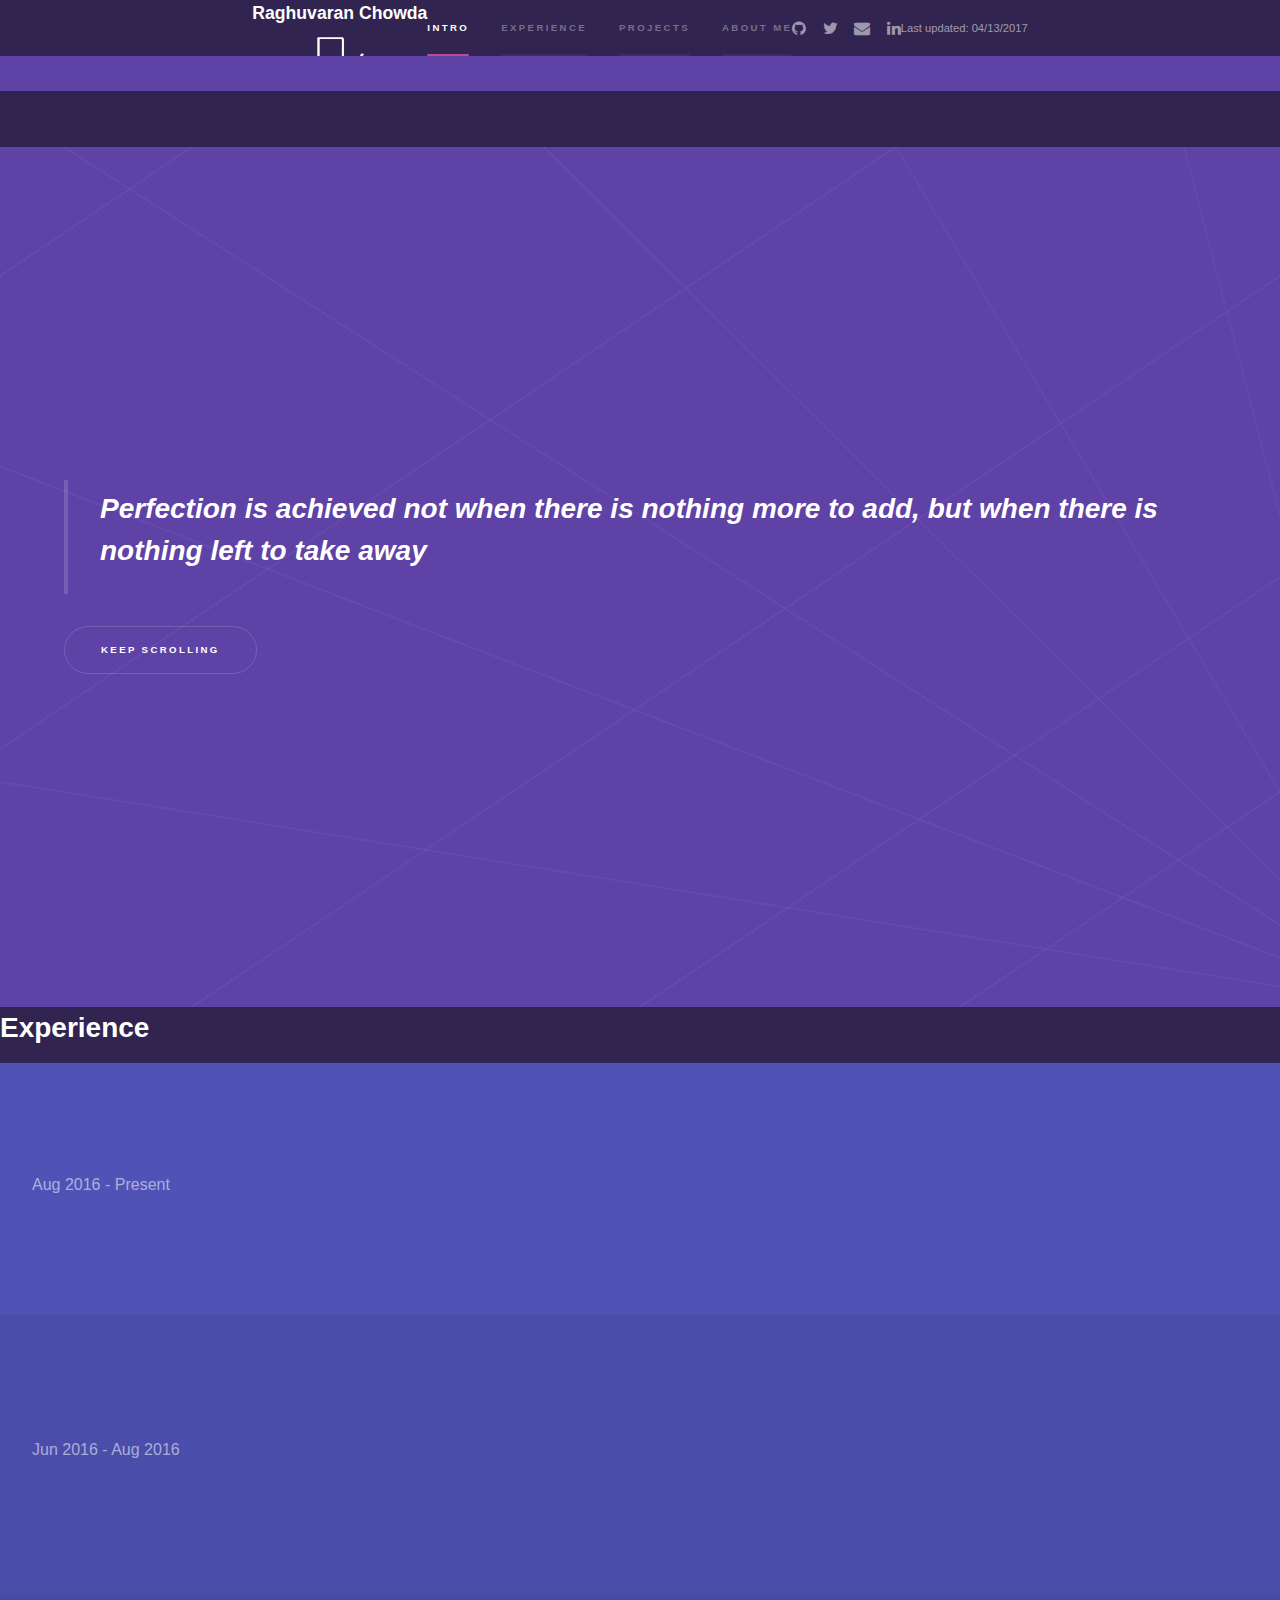
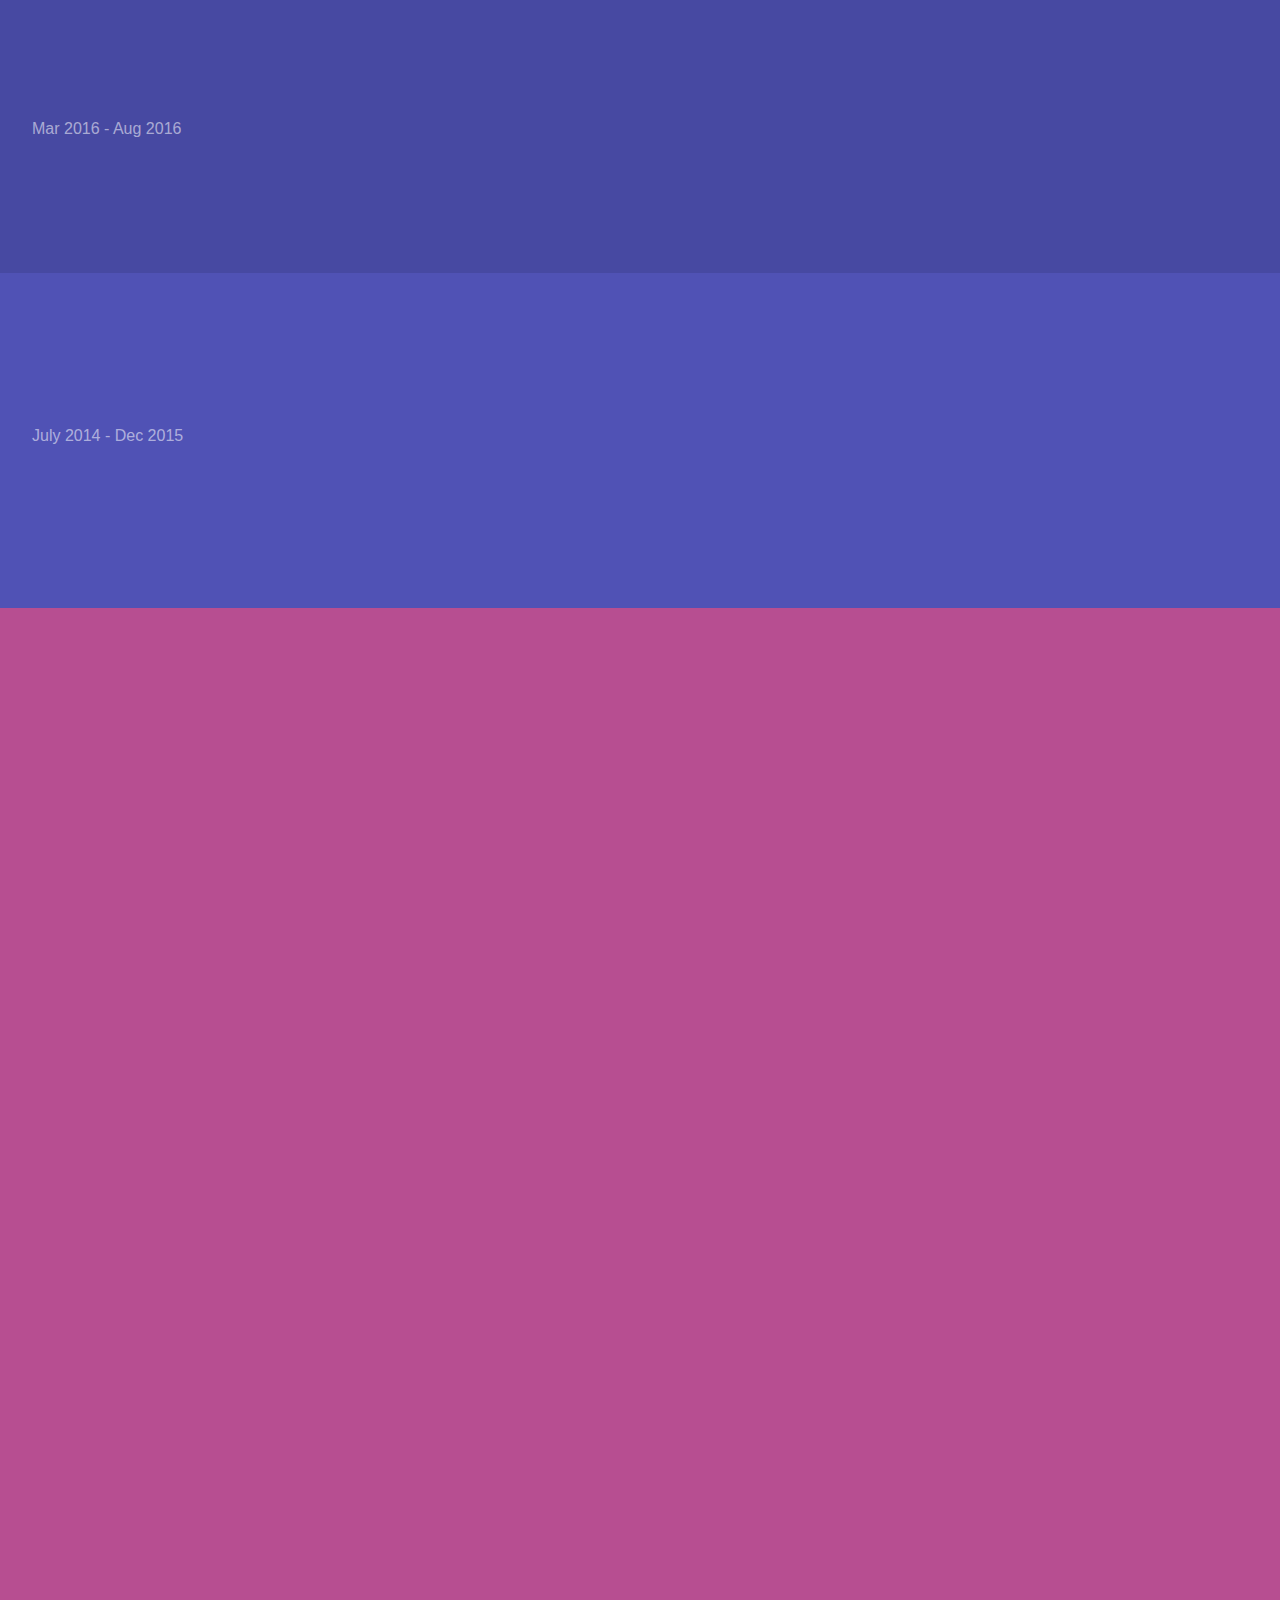
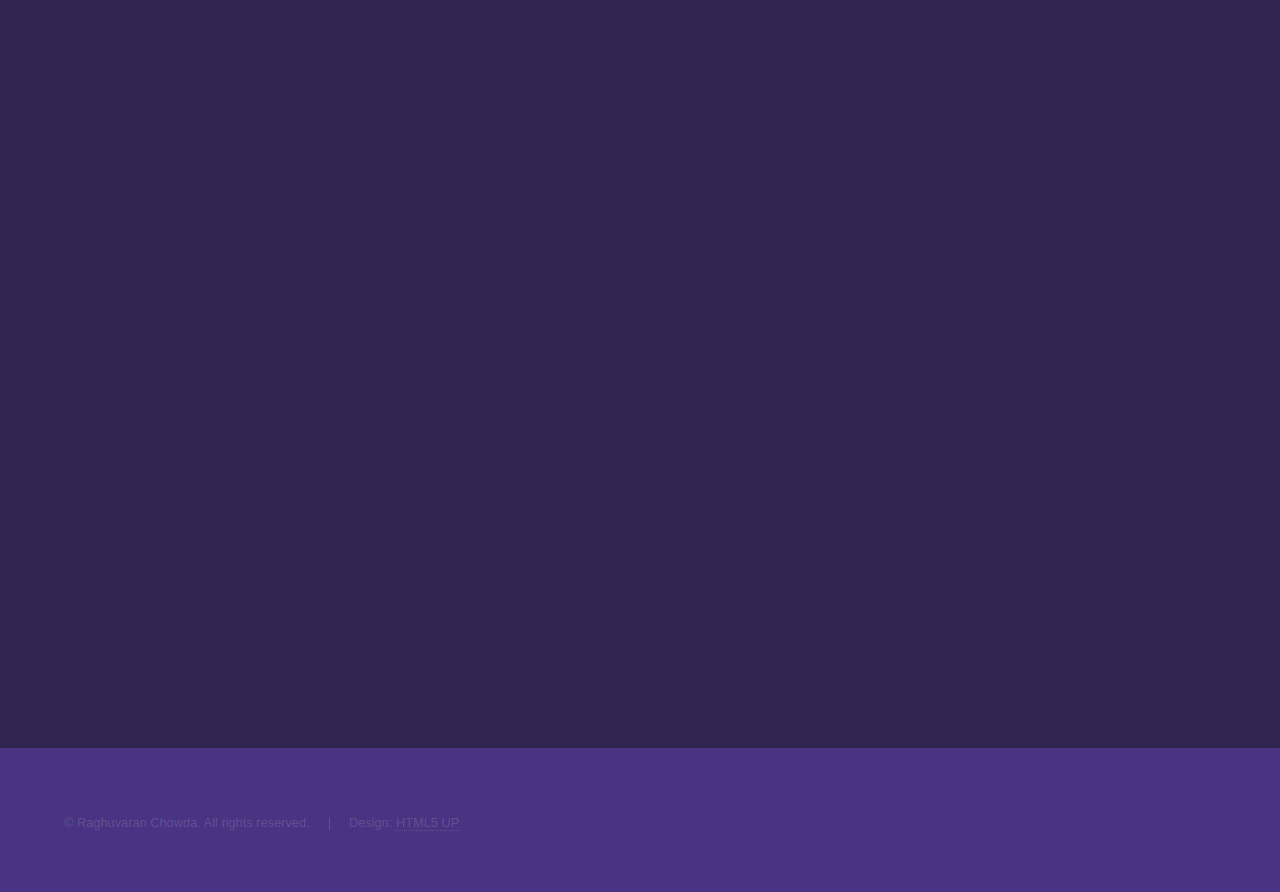
<file: index.html>
<!DOCTYPE HTML>

<html>
	<head>
		<title>Raghuvaran Chowda</title>
		<meta charset="utf-8" />
		<meta name="description" content="I like doing things real quick with keyboard and mouse.">
		<meta name="keywords" content="Raghuvaran Chowda, Raghu, Chowda, Clemson, Android, Systems Engineer, Developer" />
		<meta name="viewport" content="width=device-width, initial-scale=1" />
		<link rel="shortcut icon" type="image/png" href="/favicon.png"/>
		<!--[if lte IE 8]><script src="assets/js/ie/html5shiv.js"></script><![endif]-->
		<link rel="stylesheet" href="assets/css/jBox.css" />
		<link rel="stylesheet" href="assets/css/main.css" />
		<!--[if lte IE 9]><link rel="stylesheet" href="assets/css/ie9.css" /><![endif]-->
		<!--[if lte IE 8]><link rel="stylesheet" href="assets/css/ie8.css" /><![endif]-->
		<!-- Start of GAnalytics Code -->
		<script>
  (function(i,s,o,g,r,a,m){i['GoogleAnalyticsObject']=r;i[r]=i[r]||function(){
  (i[r].q=i[r].q||[]).push(arguments)},i[r].l=1*new Date();a=s.createElement(o),
  m=s.getElementsByTagName(o)[0];a.async=1;a.src=g;m.parentNode.insertBefore(a,m)
  })(window,document,'script','https://www.google-analytics.com/analytics.js','ga');

  ga('create', 'UA-84265812-1', 'auto');
  ga('send', 'pageview');

</script>
<!-- End of GAnalytics Code -->
		<!-- Start of Async Drift Code -->
<script src="assets/js/drift.js"></script>
<!-- End of Async Drift Code -->
	</head>
	<body>

		<!-- Header -->
			<header id="header">
				<a href="index.html" class="title">Portfolio</a>
				<nav>
					<ul>
						<li><a href="/" class="active">Home</a></li>
						<li><a href="https://blog.raghuvaran.me">Blog</a></li>

					</ul>
				</nav>
			</header>

		<!-- Sidebar -->
			<section id="sidebar">
				<div class="inner">


					<ul class="icons">
					<h3 id="titleName">Raghuvaran Chowda</h3>
					<img src="logo.png">
					</ul>
					<nav>

						<ul>
							<li><a href="#intro">Intro</a></li>
							<li><a href="#one">Experience</a></li>
							<li><a href="#two">Projects</a></li>
							<li><a href="#intro2">About me</a></li>
							<!-- <li><a href="#three">Get in touch</a></li> -->
						</ul>
					</nav>
					<br><br>
					<ul class="contact">

										<li>

											<ul class="icons">
												<li><a href="#" class="fa-github"><span class="label">GitHub</span></a></li>
												<li><a href="#" class="fa-twitter"><span class="label">Twitter</span></a></li>
												<li><a href="#" class="fa-envelope"><span class="label">Mail</span></a></li>
												<li><a href="#" class="fa-linkedin"><span class="label">LinkedIn</span></a></li>
											</ul>
										</li>
									</ul>
					<p class="last-updated">Last updated: 04/13/2017</p>
				</div>
			</section>

		<!-- Wrapper -->
			<div id="wrapper">

				<!-- Intro -->
					<section id="intro" class="wrapper style1 fullscreen fade-up">
						<div class="inner">
							<blockquote><h2>Perfection is achieved not when there is nothing more to add, but when there is nothing left to take away</h2></blockquote>
							<!-- <blockquote>It looks like you need help! Well, I can help you<br>Feel free to look around my portfolio</blockquote> -->
							<ul class="actions">
								<li><a href="#one" class="button scrolly">Keep Scrolling</a></li>
							</ul>
						</div>
					</section>

				<!-- One -->
				<h2>Experience</h2>
					<section id="one" class="wrapper style2 spotlights">
						<section>
							<div class="expcontent" >Aug 2016 - Present</div>
							<div class="content">
								<div class="inner">
									<h2>Graduate Lab Assistant</h2><h3> Clemson Computing &amp; Information Technology | Clemson University</h3>
									<ul>
										<li>Developed &amp; deployed Ruby on Rails web application that lists files &amp; directories from testbank server and tracks all possible analytics of user downloads</li>
										<li>Scripting, developing software and automating processes required for the maintenance of Unix/Linux systems</li>
									</ul>
								</div>
							</div>
						</section>
						<section>
							<div class="expcontent" >Jun 2016 - Aug 2016</div>
							<div class="content">
								<div class="inner">
									<h2>Software Developer/GIS Intern</h2><h3> Clemson University</h3>
									<ul>
										<li>Designed and developed Android app for tracking campus electric meter readings</li>
										<li>Created and modelled database schema and implemented multi-tenancy in MySQL</li>
										<li>Developed custom tools using Python scripts and SQL to automate database tasks and simplify data entry that saved analysis run-time</li>
										<span class="expand"><a href="#" class="read_more"><b><i>More</i></b></a><span class="more_text">
										<li>Analyzed existing spatial data from various sources and designed database schema</li>
										<li>Spatially adjust Clemson University water lines data layers from different CAD tools with no loss of information</li></span></span>
									</ul>
								</div>
							</div>
						</section>
						<section>
							<div class="expcontent" >Mar 2016 - Aug 2016</div>
							<div class="content">
								<div class="inner">
									<h2>Software Developer Intern</h2><h3> Greenville Health System, Clemson University</h3>
									<ul>
										<li>	Designed and developed Android application (EoE Manager) to remind, track, and capture daily diet of patients being diagnosed by Eosinophilic Esophagitis (EoE)</li>
										<li>Developed a web application to retrieve patient information from MySQL server using HTML/JQuery/PHP</li>
										<span class="expand"><a href="#" class="read_more"><b><i>More</i></b></a><span class="more_text">
										<li>Modified Android built-in interface class ‘RatingBar’ to replace default star-rating with distinguished images and tweaked its properties to specific highlight pattern</li>
										<li>Built data export utility module within web application using PHP libraries to export custom patient data in CSV format</li>
										<li>Designed web interface with Google’s material design themes &amp; principles using Adobe Dreamweaver, and Adobe Photoshop</li>
										<li>Took the initiative, recommended and executed agile methodology to adopt evolving requirements; Collaborated with Clemson University Public health sciences department &amp; GHS doctors in understanding the project requirements</li>

										</span></span>

									</ul>
								</div>
							</div>
						</section>
						<section>
							<div class="expcontent" >July 2014 - Dec 2015</div>
							<div class="content">
								<div class="inner">
									<h2>System Engineer</h2><h3> Infosys Limited, Hyderabad</h3>
									<ul>
										<li>Subject matter expert in resolving complicated issues related to Public Key Infrastructure(PKI), RSA Authentication Manager(AM) 6.1&amp; 7.1 system environment; Successfully migrated data &amp; configuration to RSA AM 8.1</li>
										<li>Developed and tested bash and Perl scripts to automate RSA token provisioning process.</li>
										<li>Implemented GlobalSign’s SOAP API in C++ using Qt framework to auto-request new and auto-renew SSL certificates, which reduced human effort by 75%.</li>
										<span class="expand"><a href="#" class="read_more"><b><i>More</i></b></a><span class="more_text">
										<li>Created a PowerShell script to automate RSA token provisioning work flow</li>
										<li>Create, install, configure, automate and maintain Microsoft’s Active Directory Certificate Services and their host windows servers</li>
										<li>Identify and address recurring problems and assist in the development and execution of business process best practices across the organization &amp; be proactive in system administration duties to identify and resolve issues before they become problem.</li>
										<li>Documented RSA AM migration process along with disaster recovery plan</li></span></span>
									</ul>

								</div>
							</div>
						</section>
					</section>

				<!-- Two -->
					<section id="two" class="wrapper style3 fade-up">
						<div class="inner">
							<h2>Projects</h2>
							<p>Most of these projects have evolved from my personal interests</p>
							<div class="features">
								<section>
									<span class="icon major fa-files-o"></span>
									<h3><a href="https://raghuvaran.github.io/thinschool/">ThinSchool Website</a></h3>
									<ul>
										<li>Dynamic website built using Angular &amp; Material CSS</li>
										<li>Entire content loads from a json files (for easy data modifications)</li>
										</ul>

									<ul class="actions">
										<li><span class="button special fit disabled ">Angular 2</span></li>
										<li><span class="button special fit disabled ">Material Design CSS</span></li>
										
									</ul>
								</section>
								<section>
									<span class="icon major fa-files-o"></span>
									<h3><a href="http://testbank.raghuvaran.me">File Explorer</a></h3>
									<ul>
										<li>Renders list of files and directories in any accessible drive/folder</li>
										<li>Configurable to track directory navigation, file downloads</li>
										<span class="expand"><a href="#" class="read_more"><b><i>More</i></b></a><span class="more_text">
										<li>Good control over downloadable files</li>
										<li>Files are rendered using <i>send_file</i> not by puma/phusion passenger</span></span></li></ul>

									<ul class="actions">
										<li><span class="button special fit disabled ">Ruby</span></li>
										<li><span class="button special fit disabled ">Rails</span></li>
										<li><span class="button special fit disabled small ">MySQL</span></li>
									</ul>
								</section>
								<section>
									<span class="icon major fa-bell"></span>
									<h3><a href="https://play.google.com/store/apps/details?id=me.raghuvaran.batterymonitor">Battery Monitor</a></h3>
									<ul>
										<li>Batteries have limited number of charge/discharge cycles, after which they start performing poorly</li>
										<li>In order to not count a charging cycle against lifetime charge cycles, this app alerts you when charge reaches specified limit</li>
										<span class="expand"><a href="#" class="read_more"><b><i>More</i></b></a><span class="more_text">
										<li>You can define custom max limit and start monitoring and the app will alert you when charge hits the limit</li>
										<li>App consumes absolutely no/negligible battery as it doesn't run any service in background</span></span></li></ul>

									<ul class="actions">
										<li><span class="button special fit disabled ">Java</span></li>
									</ul>
								</section>
								<section>
									<span class="icon major fa-contao"></span>
									<h3><a href="https://people.cs.clemson.edu/~rchowda/8700/notepad">Notepad</a></h3>
									<ul>
										<li>Developed Note-taking web application with back-end implemented in C++ using MVC architecture</li>
										<li>Password based authentication along with ‘User Signup’ module</li>
										<span class="expand"><a href="#" class="read_more"><b><i>More</i></b></a><span class="more_text">
										<li>Can perform CRUD operations on user's notes</li>
										<li>Implemented using RapidJSON (third party JSON parser)</span></span></li>
									</ul>

									<ul class="actions">
										<li><span class="button special fit disabled ">C++</span></li>
										<li><span class="button special disabled small">JS</span></li>
										<li><span class="button special disabled small">HTML/CSS</span></li>
									</ul>
								</section>
								<section>
									<span class="icon major fa-contao"></span>
									<h3><a href="https://people.cs.clemson.edu/~rchowda/8700/ttt">Tic-Tac-Toe Game Web UI</a></h3>
									<ul>
										<li>Developed Web UI with back-end implemented in C++ using MVC architecture</li>
										<span class="expand"><a href="#" class="read_more"><b><i>More</i></b></a><span class="more_text">
										<li>Built only using standard library (implemented JSON parser)</li>
										<li>Enabled persistance of player data</span></span></li></ul>

									<ul class="actions">
										<li><span class="button special fit disabled ">C++</span></li>
										<li><span class="button special disabled small">JS</span></li>
										<li><span class="button special disabled small">HTML/CSS</span></li>
									</ul>
								</section>
								<section>
									<span class="icon major fa-lock"></span>
									<h3><a href="https://github.com/raghuvaran/PasswordKeeper">Password Keeper Android App</a></h3>
									<ul>
										<li>Developed android application to encrypt and store user passwords, synchronize encrypted database with web-server</li>
										<span class="expand"><a href="#" class="read_more"><b><i>More</i></b></a><span class="more_text">
										<li>Created web portal to access and modify user information with basic authentication</span></span></li></ul>

									<ul class="actions">
										<li><span class="button special fit disabled ">Java</span></li>
										<li><span class="button special disabled small">PHP</span></li>
										<li><span class="button special disabled small">MySQL</span></li>
									</ul>
								</section>
								<section>
									<span class="icon major fa-stethoscope"></span>
									<h3><a href="https://github.com/raghuvaran/AndroidEoE">EoE - Android App</a></h3>
									<ul>
										<li>Developed android application to capture patients' dietary info</li>
										<li>Currently under pilot testing</li>

									<ul class="actions">
										<li><span class="button special fit disabled big">Java</span></li>
										<li><span class="button special disabled small">PHP</span></li>
										<li><span class="button special disabled small">MySQL</span></li>
									</ul>
								</section>
								<section>
									<span class="icon major fa-stethoscope"></span>
									<h3><a href="https://eoe.raghuvaran.me">EoE - Web Portal</a></h3>
									<ul>
										<li>Developed web portal  using PHP/MySQL for doctors to manage their patients</li>
										<li>Used Material Design Layout styling</li>

									<ul class="actions">
										<li><span class="button special fit disabled big">PHP</span></li>
										<li><span class="button special disabled small">MySQL</span></li>
										<li><span class="button special disabled small">MDL</span></li>
									</ul>
								</section>
								<section>
									<span class="icon major fa-desktop"></span>
									<h3><a href="https://bit.ly/schoolMS">School Management System</a></h3>

									<ul>
										<li>Built using Liberty BASIC, to empower school administration to manage student data, and tuition fee payment</li>
										<li>Light-weight, easy to use application that features adding/modifying student <a href="#" class="read_more"><br><b><i>More</i></b></a><span class="more_text">records, search records, export to Excel as well as tuition fee payment on a standalone system.</span></li>
									</ul>

									<ul class="actions">
										<li><span class="button special fit disabled big">BASIC</span></li>
									</ul>
								</section>
								<section>
									<span class="icon major fa-android"></span>
									<h3><a href="https://github.com/raghuvaran/TigerMeterReading">Tiger Meter Reading</a></h3>
									<ul>
										<li>Android app to record utility meters' readings</li>
										<li>Designed to organize meters according to defined routes, which are based on <a href="#" class="read_more"><br><b><i>More</i></b></a><span class="more_text">shortest path to reach as many meters as possible</span></li>
									</ul>
									<ul class="actions">
										<li><span class="button special fit disabled ">Java</span></li>
										<li><span class="button special disabled small">MySQLite</span></li>
									</ul>
								</section>
								<section>
									<span class="icon major fa-code"></span>
									<h3>Face Detection using Neural Networks</h3>
									<ul>
										<li>Worked with another student in implementing view-based approach using artificial neural network</li>
										<li>Developed a face detection system that detects upright and tilted faces using MATLAB</li>
									</ul>
									<ul class="actions">
										<li><span class="button special disabled medium">MATLAB</span></li>
									</ul>
								</section>
								<!-- <section>
									<span class="icon major fa-github"></span>
									<h3><a href="https://github.com/raghuvaran/" >Visit my GitHub</a></h3>
									<p>More projects on my GitHub repositories</p>
								</section> -->
								<section>
									<span></span>
									<h3></h3>
									<p></p>
								</section>
							</div>
							<ul class="actions">
								<li><a href="https://github.com/raghuvaran/" class="button"><div class="icon fa-github">More on <b>GitHub</b></div></a></li>
							</ul>
						</div>
					</section>
				<!-- Intro -->


					<section id="intro2" class="wrapper style4 fullscreen fade-up spotlights">
							<div class="inner">
									<h3>About Me</h3>
									I'm a Computer Science grad student at Clemson University. A tech enthusiast, interested in building software tools. Passion for software, helped me in learning many programming languages viz., Basic, Python, Java, C++, Ruby, etc. I've been fooling around with computers for my whole life <!-- <span class="image right"><img src="images/rchowda.png" alt="" /></span> --><p><blockquote>Raghuvaran came into my team during a very demanding phase in a client project. He immediately took up the pace and was able to take over complex tasks in the environment of Public Key Infrastructure and Strong Authentication (RSA 2 Factor Authentication). He's a very quick learner and is able to quickly build trust ... <br>
 <div style="text-align: right"><b> – <a href="https://www.linkedin.com/in/andresheckler/"><i class="fa fa-linkedin-square" aria-hidden="true"></i>  Andres Heckler, Regionalleiter bei iC Consult GmbH </a><br></b>
<i> June 3, 2016, Andres managed Raghuvaran directly</i></div></blockquote></p>
								</div>

					</section>

				<!-- Three -->
					<!-- <section id="three" class="wrapper style1 fade-up">
						<div class="inner">
							<h2>Get in touch</h2>
							<p>Please feel to contact me using the Social links right below</p>
							<div class="split style1">
								<section>
									<form method="post" action="https://formspree.io/iamraghu@raghuvaran.me">
										<div class="field half first">
											<label for="name">Name</label>
											<input type="text" name="name" id="name" />
										</div>
										<div class="field half">
											<label for="email">Email</label>
											<input type="email" name="email" id="email" />
										</div>
										<div class="field">
											<label for="message">Message</label>
											<textarea name="message" id="message" rows="5"></textarea>
										</div>
										<ul class="actions">
											<li><a href="" class="button submit">Send Message</a></li>
										</ul>
									</form>
								</section>
								<section>
									<ul class="contact">
										<!-- <li>
											<h3>Address</h3>
											<span>12345 Somewhere Road #654<br />
											Nashville, TN 00000-0000<br />
											USA</span>
										</li>
										<li>
											<h3>Email</h3>
											<a href="#">user@untitled.tld</a>
										</li>
										<li>
											<h3>Phone</h3>
											<span>(000) 000-0000</span>
										</li> ->
										<li>
											<h3>Social</h3>
											<ul class="icons">
												<li><a href="#" class="fa-github"><span class="label">GitHub</span></a></li>
												<li><a href="#" class="fa-twitter"><span class="label">Twitter</span></a></li>
												<li><a href="#" class="fa-envelope"><span class="label">Mail</span></a></li>
												<li><a href="#" class="fa-linkedin"><span class="label">LinkedIn</span></a></li>
											</ul>
										</li>
									</ul>
								</section>
							</div>
						</div>
					</section> -->

			</div>

		<!-- Footer -->
			<footer id="footer" class="wrapper style1-alt">
				<div class="inner">
					<ul class="menu">
						<li>&copy; Raghuvaran Chowda. All rights reserved.</li><li>Design: <a href="https://html5up.net">HTML5 UP</a></li>
					</ul>
				</div>
			</footer>

		<!-- Scripts -->
			<script src="assets/js/jBox.min.js"></script>
			<script src="assets/js/jquery.min.js"></script>
			<!-- <script src="assets/js/jquery-3.1.1.min.js"></script> -->
			<script src="assets/js/jquery.scrollex.min.js"></script>
			<script src="assets/js/jquery.scrolly.min.js"></script>
			<script src="assets/js/skel.min.js"></script>
			<script src="assets/js/util.js"></script>

			<!--[if lte IE 8]><script src="assets/js/ie/respond.min.js"></script><![endif]-->
			<script src="assets/js/main.js"></script>

	</body>
</html>
</file>
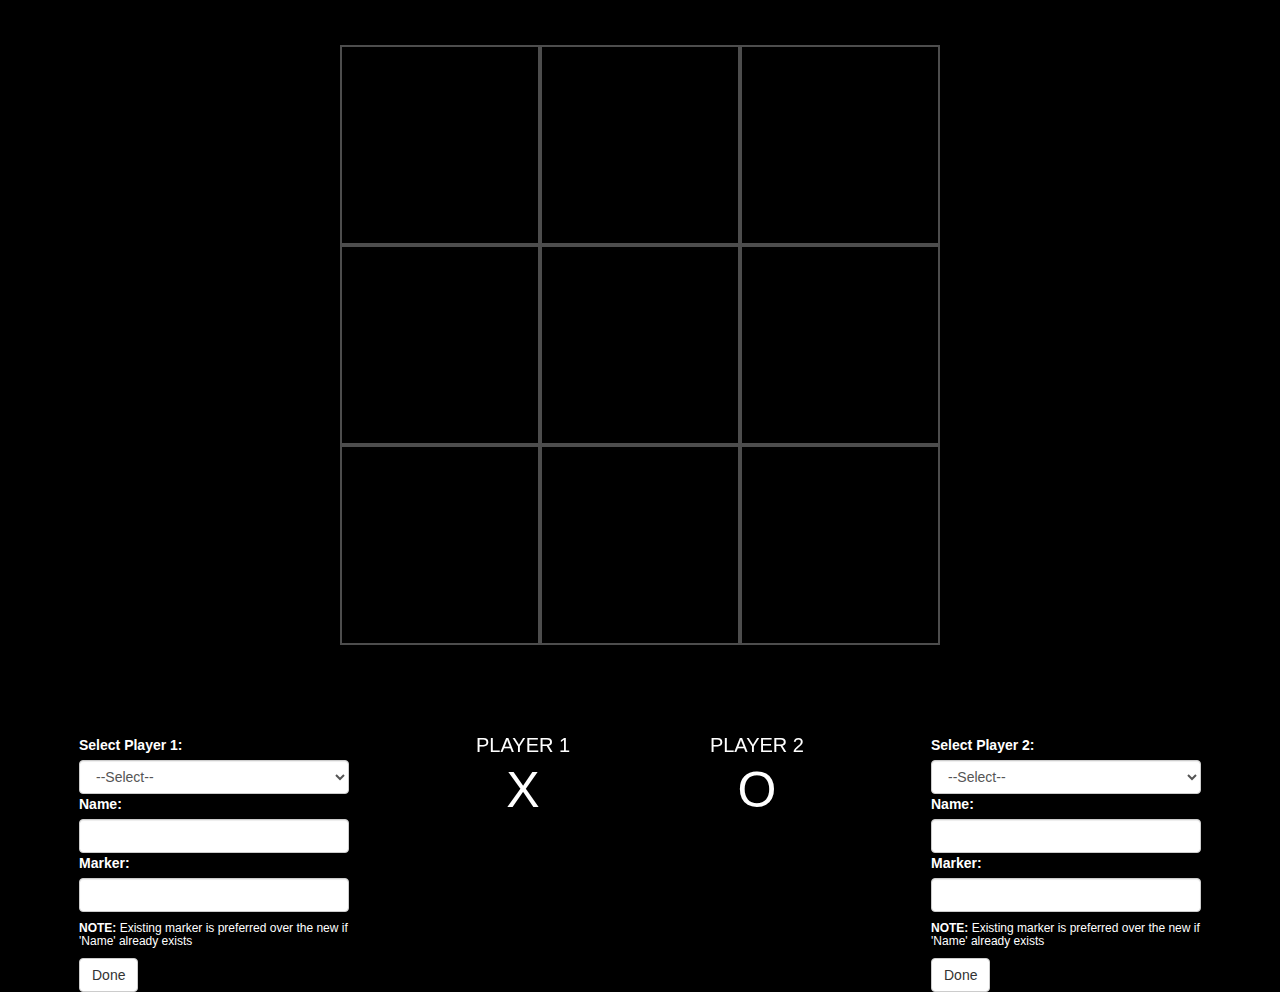
<file: tictactoe/index.html>
<!DOCTYPE html>
<html lang="en">
  <head>
      <meta charset="utf-8">
      <meta http-equiv="X-UA-Compatible" content="IE=edge">
      <meta name="description" content="Try crashing it if you can!">
      <meta name="viewport" content="width=device-width, initial-scale=1">
      <link rel="shortcut icon" type="image/png" href="https://people.cs.clemson.edu/~rchowda/images/android-desktop.png"/>

      <title>Tic-Tac-Toe Game</title>
      <!-- Bootstrap -->
      <link href="css/bootstrap.css" rel="stylesheet">
      <link href="css/style.css" rel="stylesheet">

	<!-- HTML5 shim and Respond.js for IE8 support of HTML5 elements and media queries -->
	<!-- WARNING: Respond.js doesn't work if you view the page via file:// -->
	<!--[if lt IE 9]>
		  <script src="https://oss.maxcdn.com/html5shiv/3.7.2/html5shiv.min.js"></script>
		  <script src="https://oss.maxcdn.com/respond/1.4.2/respond.min.js"></script>
		<![endif]-->
  </head>
  <body>
  <div id="table">
      <div id ="1" class="col-md-4">&nbsp;</div>
      <div id ="2" class="col-md-4">&nbsp;</div>
      <div id ="3" class="col-md-4">&nbsp;</div>
      <div id ="4" class="col-md-4">&nbsp;</div>
      <div id ="5" class="col-md-4">&nbsp;</div>
      <div id ="6" class="col-md-4">&nbsp;</div>
      <div id ="7" class="col-md-4">&nbsp;</div>
      <div id ="8" class="col-md-4">&nbsp;</div>
      <div id ="9" class="col-md-4">&nbsp;</div>
  </div>
  <div class="form-group col-md-4" id="playerSel1">
      <label for="sel1">Select Player 1:</label>
      <select class="form-control" id="sel1">
          <option>--Select--</option>
          <!--Player info goes here-->
      </select>

      <label for="usr1">Name:</label>
      <input type="text" class="form-control" id="usr1">
      <label for="mrkr1">Marker:</label>
      <input type="text" class="form-control" id="mrkr1">
      <h6><b>NOTE:</b> Existing marker is preferred over the new if 'Name' already exists</h6>
      <button type="button" class="btn btn-default" id="btn1">Done</button>
  </div>

  <div class="form-group col-md-4" id="playerSel2">
          <label for="sel2">Select Player 2:</label>
          <select class="form-control" id="sel2">
              <option>--Select--</option>
              <!--Player info goes here-->
          </select>
      <label for="usr2">Name:</label>
      <input type="text" class="form-control" id="usr2">
      <label for="mrkr2">Marker:</label>
      <input type="text" class="form-control" id="mrkr2">
      <h6><b>NOTE:</b> Existing marker is preferred over the new if 'Name' already exists</h6>
          <button type="button" class="btn btn-default" id="btn2">Done</button>
  </div>
<div id="leaderBoard col-md-4" class="scores p1">
<p class="player1"><span id="p1_n" class="p1">Player 1</span><span class="p2">Player 1</span> <span id="p1_m" class="score">x</span></p>
<p class="player2"><span id="p2_n" class="p1">Player 2</span><span class="p2">Player 2</span> <span id="p2_m" class="score">o</span></p>
<div class="result done" id="result"><p>Result<span id="winner" class="score">&nbsp;Player1</span></p></div>
</div>
	<!-- jQuery (necessary for Bootstrap's JavaScript plugins) --> 
	<!-- <script src="js/jquery-1.11.3.min.js"></script>-->

	<!-- Include all compiled plugins (below), or include individual files as needed --> 
	<!--<script src="js/bootstrap.js"></script>-->
    <script src="js/script.js"></script>
  </body>
</html>
</file>
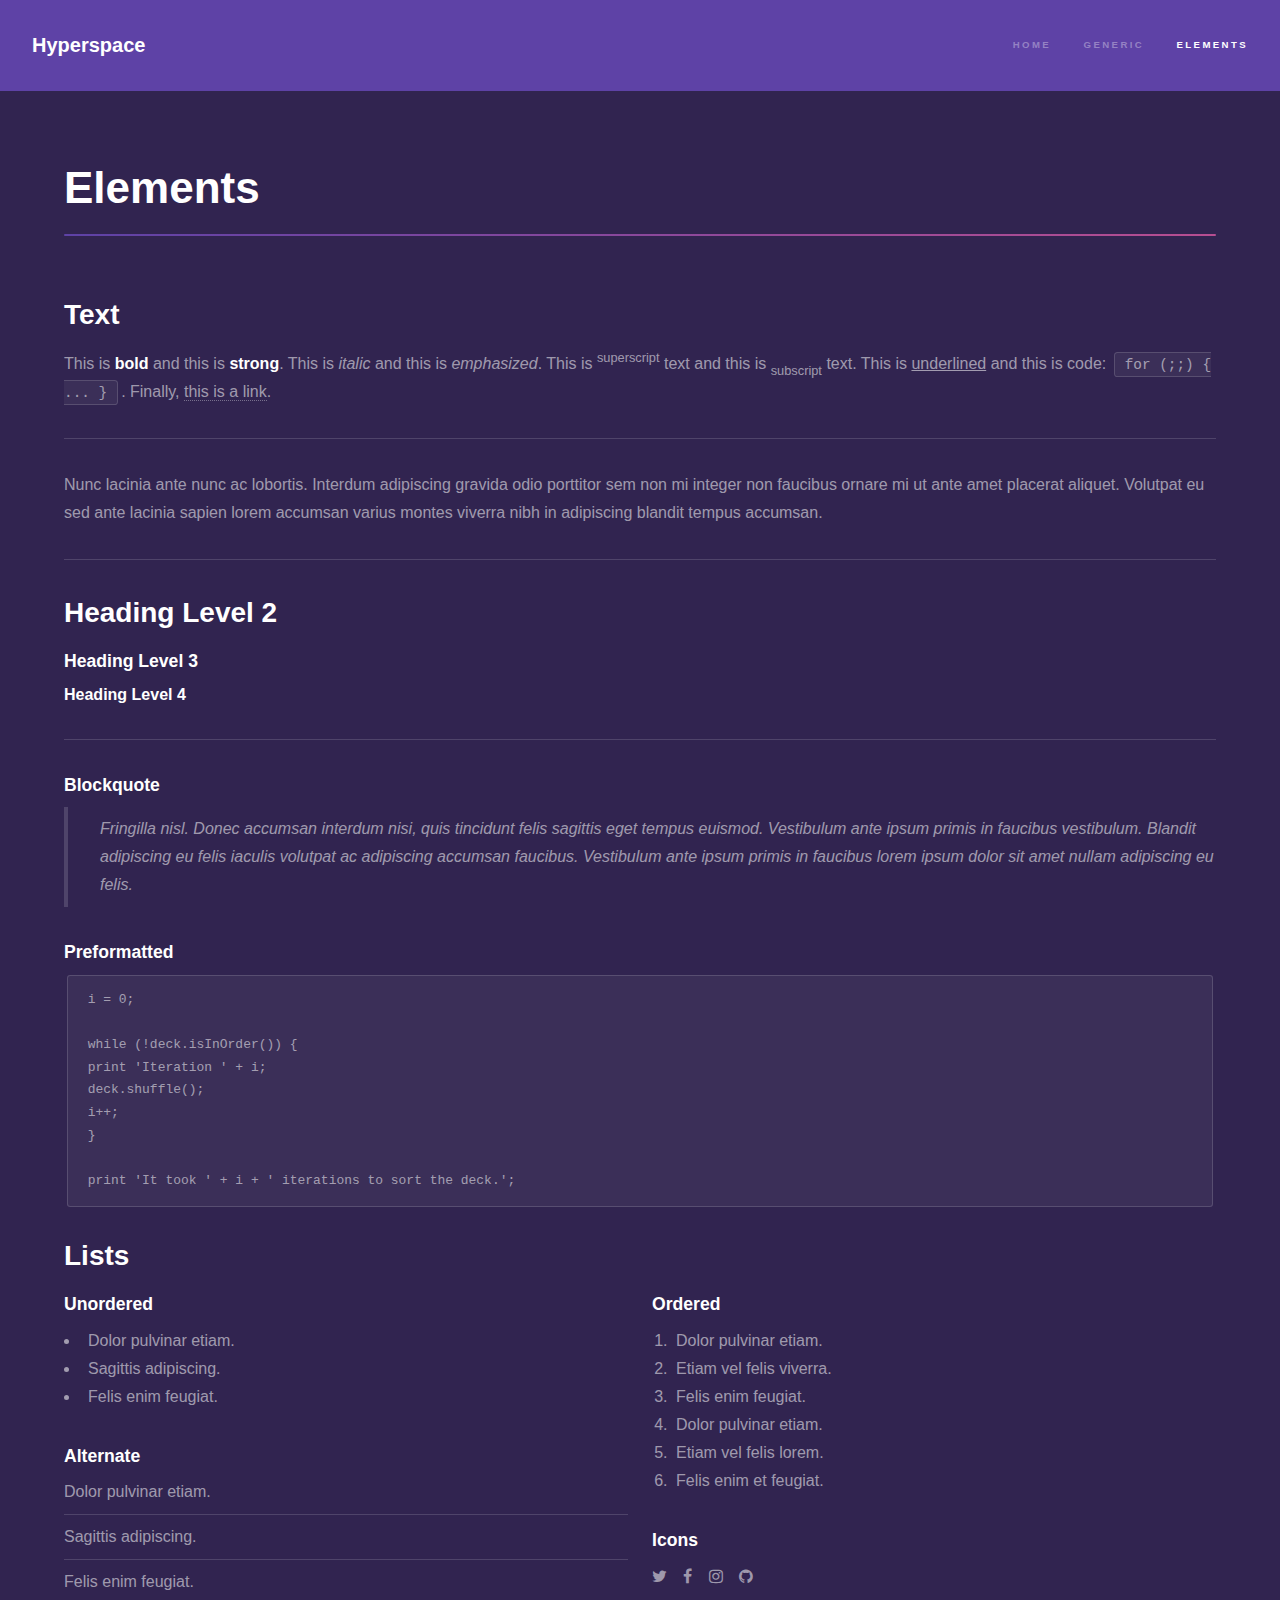
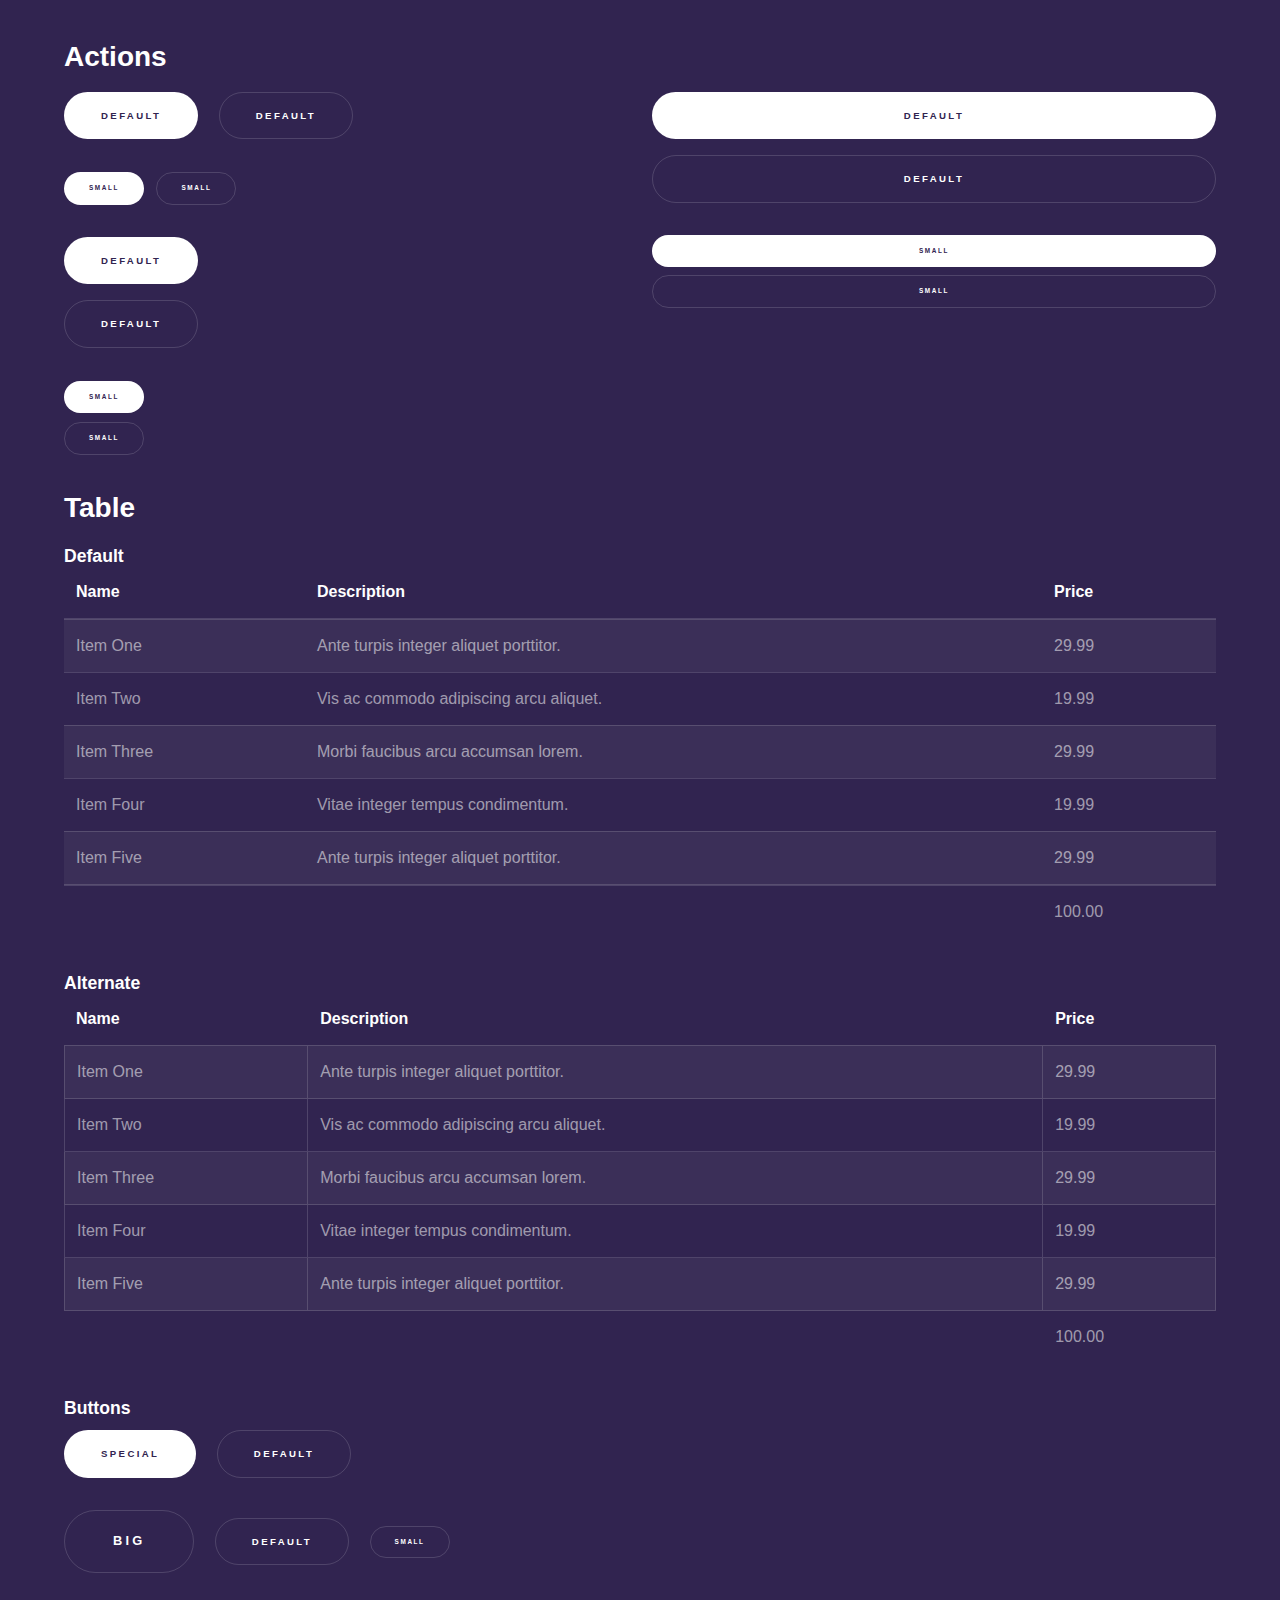
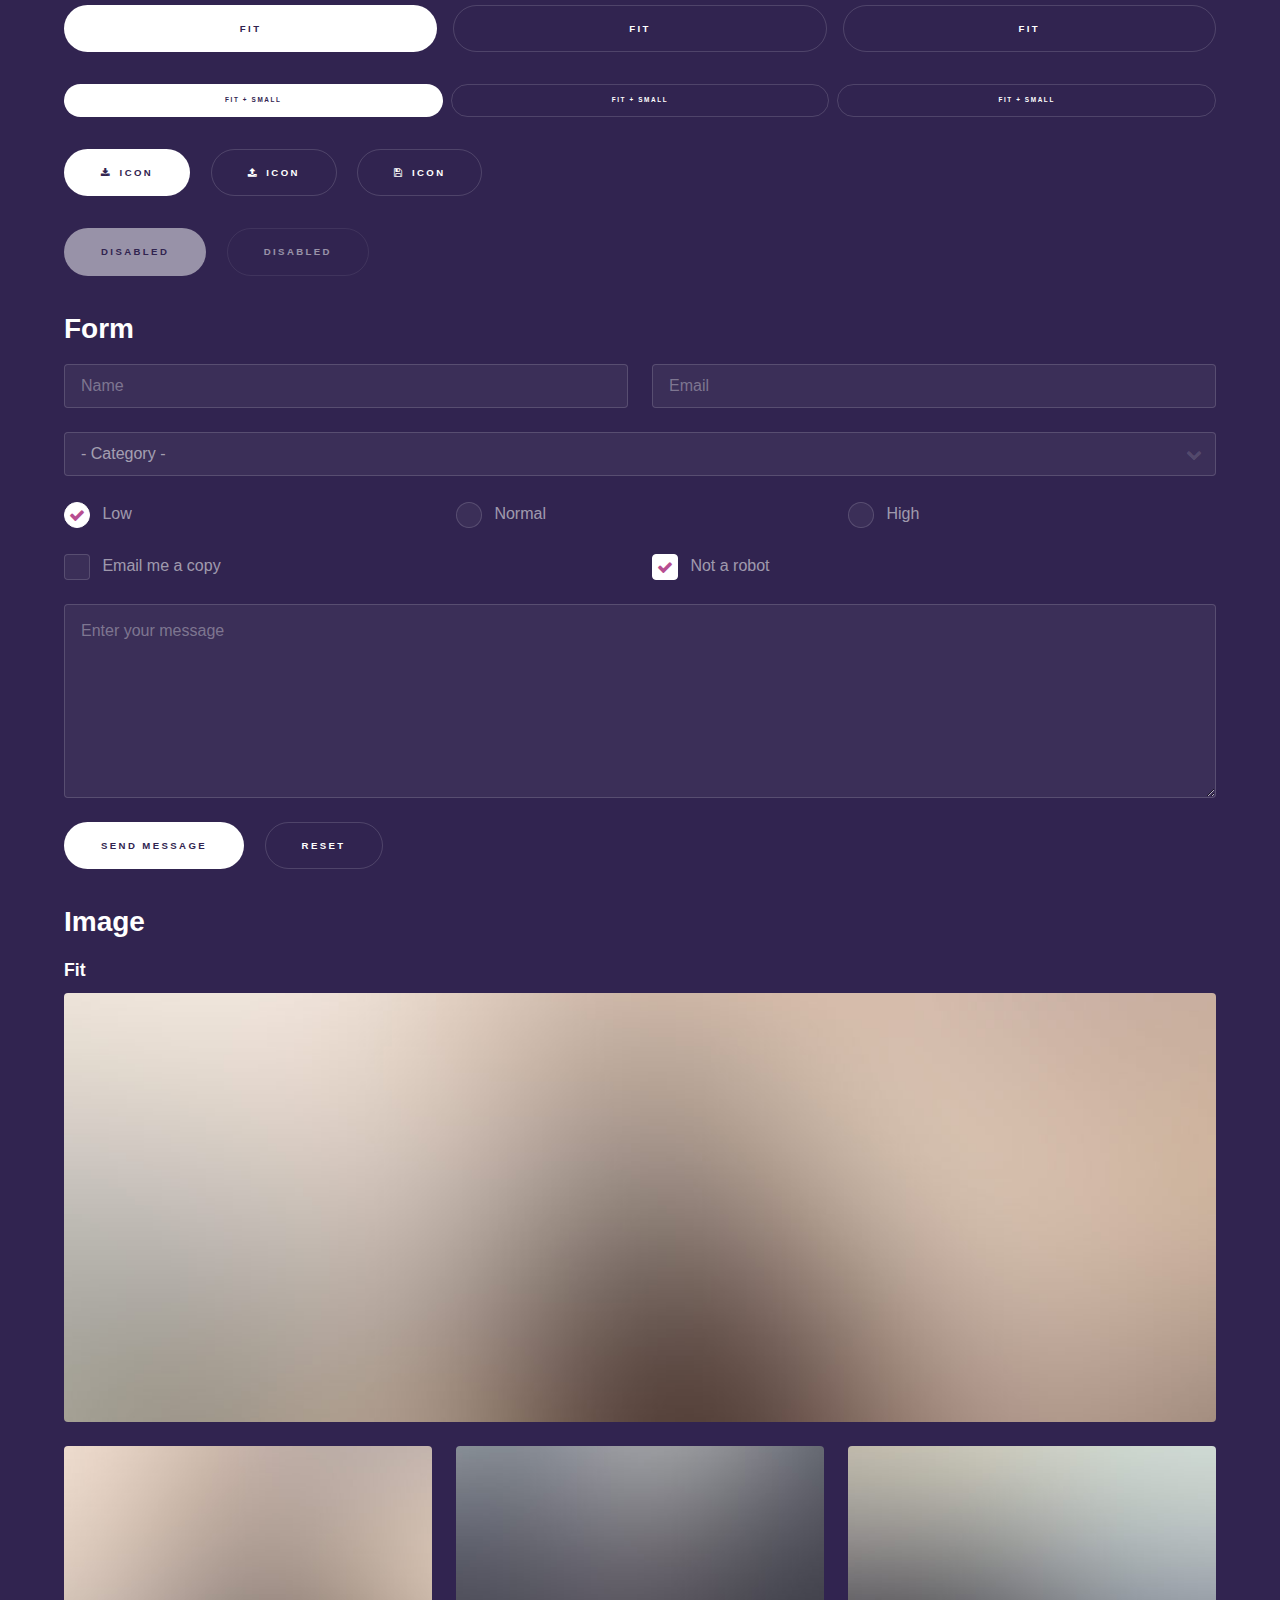
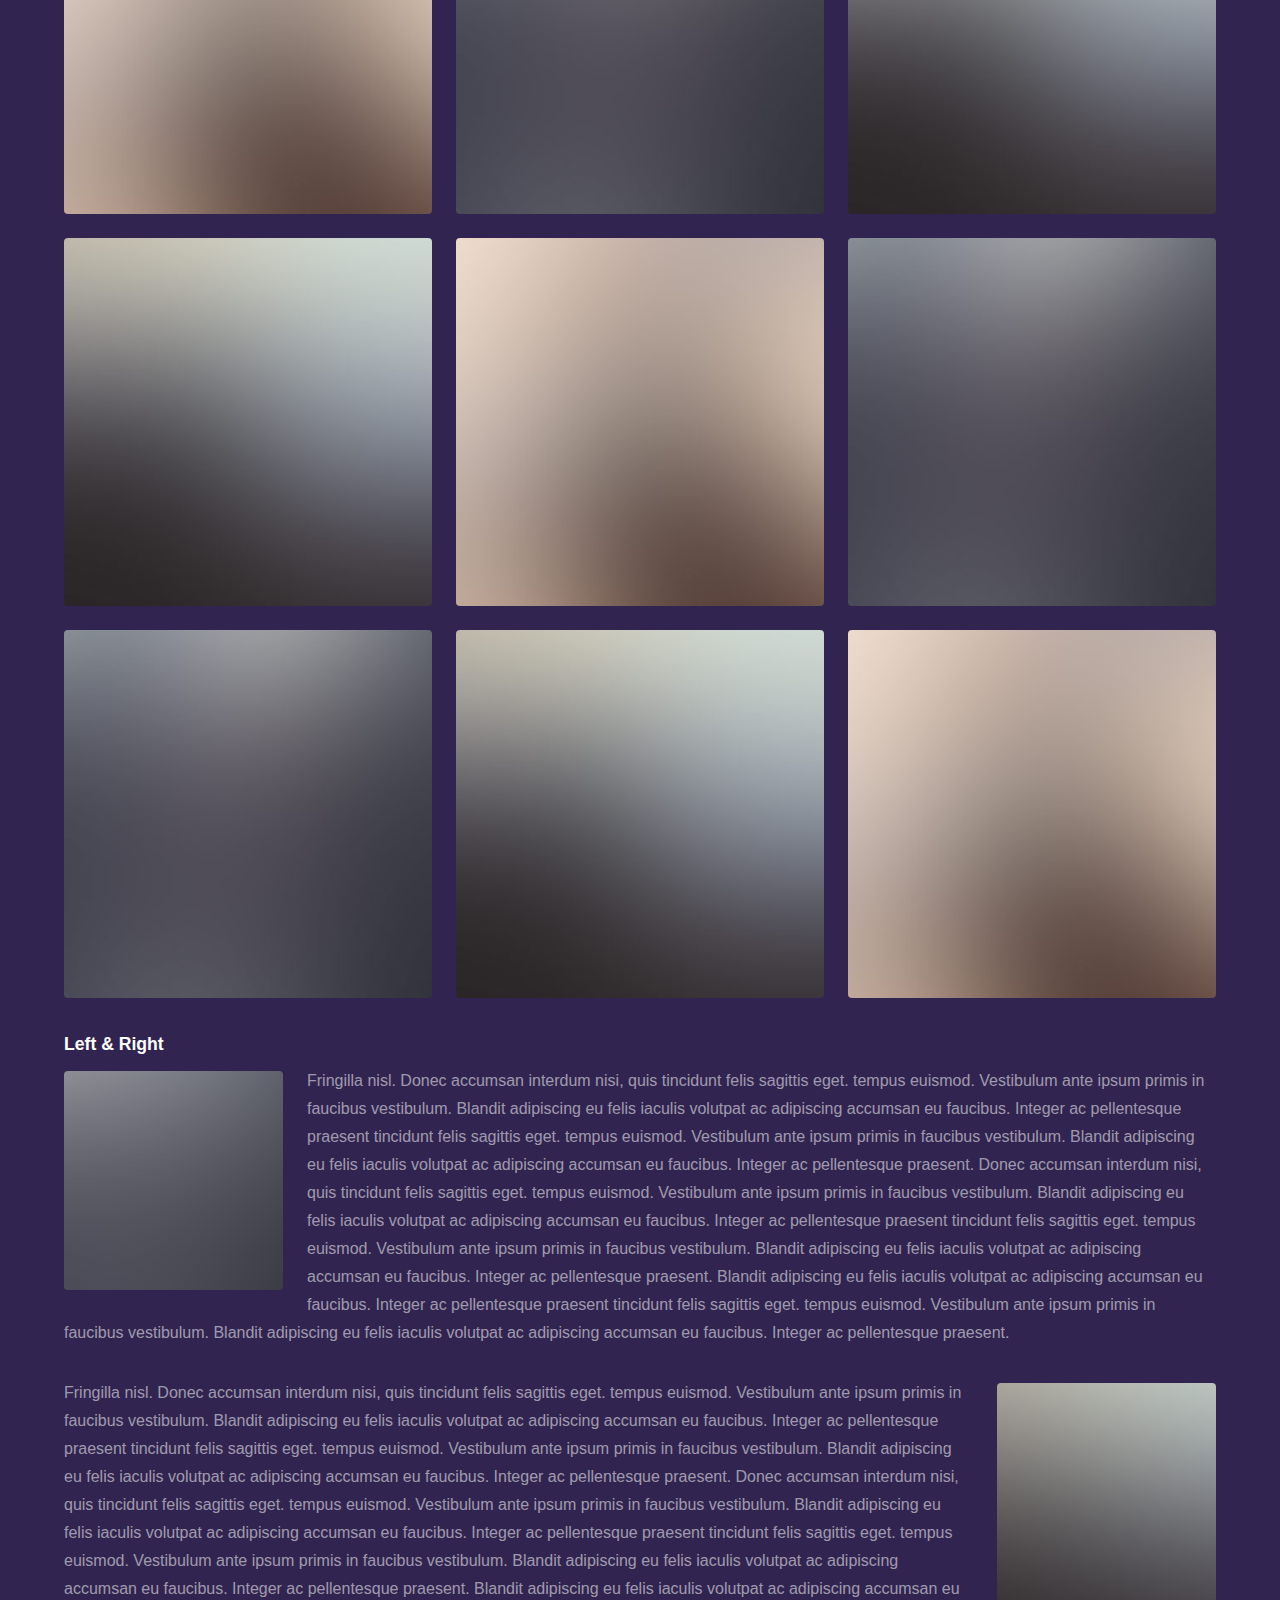
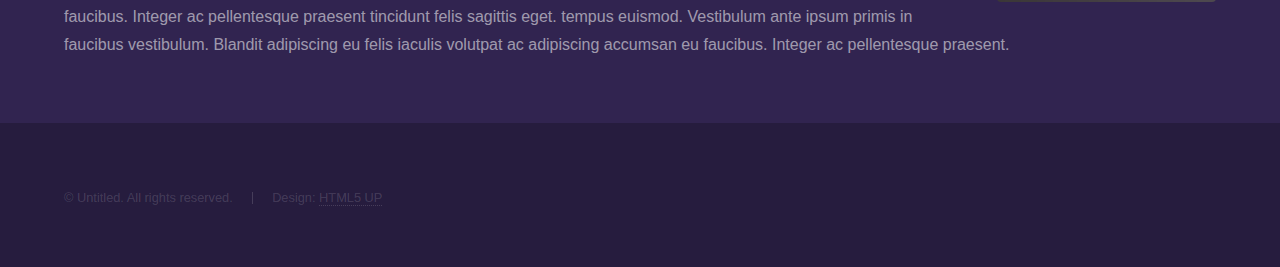
<file: elements.html>
<!DOCTYPE HTML>
<!--
	Hyperspace by HTML5 UP
	html5up.net | @ajlkn
	Free for personal and commercial use under the CCA 3.0 license (html5up.net/license)
-->
<html>
	<head>
		<title>Elements - Hyperspace by HTML5 UP</title>
		<meta charset="utf-8" />
		<meta name="viewport" content="width=device-width, initial-scale=1" />
		<!--[if lte IE 8]><script src="assets/js/ie/html5shiv.js"></script><![endif]-->
		<link rel="stylesheet" href="assets/css/main.css" />
		<!--[if lte IE 9]><link rel="stylesheet" href="assets/css/ie9.css" /><![endif]-->
		<!--[if lte IE 8]><link rel="stylesheet" href="assets/css/ie8.css" /><![endif]-->
	</head>
	<body>

		<!-- Header -->
			<header id="header">
				<a href="index.html" class="title">Hyperspace</a>
				<nav>
					<ul>
						<li><a href="index.html">Home</a></li>
						<li><a href="generic.html">Generic</a></li>
						<li><a href="elements.html"  class="active">Elements</a></li>
					</ul>
				</nav>
			</header>

		<!-- Wrapper -->
			<div id="wrapper">

				<!-- Main -->
					<section id="main" class="wrapper">
						<div class="inner">
							<h1 class="major">Elements</h1>

							<!-- Text -->
								<section>
									<h2>Text</h2>
									<p>This is <b>bold</b> and this is <strong>strong</strong>. This is <i>italic</i> and this is <em>emphasized</em>.
									This is <sup>superscript</sup> text and this is <sub>subscript</sub> text.
									This is <u>underlined</u> and this is code: <code>for (;;) { ... }</code>. Finally, <a href="#">this is a link</a>.</p>
									<hr />
									<p>Nunc lacinia ante nunc ac lobortis. Interdum adipiscing gravida odio porttitor sem non mi integer non faucibus ornare mi ut ante amet placerat aliquet. Volutpat eu sed ante lacinia sapien lorem accumsan varius montes viverra nibh in adipiscing blandit tempus accumsan.</p>
									<hr />
									<h2>Heading Level 2</h2>
									<h3>Heading Level 3</h3>
									<h4>Heading Level 4</h4>
									<hr />
									<h3>Blockquote</h3>
									<blockquote>Fringilla nisl. Donec accumsan interdum nisi, quis tincidunt felis sagittis eget tempus euismod. Vestibulum ante ipsum primis in faucibus vestibulum. Blandit adipiscing eu felis iaculis volutpat ac adipiscing accumsan faucibus. Vestibulum ante ipsum primis in faucibus lorem ipsum dolor sit amet nullam adipiscing eu felis.</blockquote>
									<h3>Preformatted</h3>
									<pre><code>i = 0;

while (!deck.isInOrder()) {
print 'Iteration ' + i;
deck.shuffle();
i++;
}

print 'It took ' + i + ' iterations to sort the deck.';</code></pre>
								</section>

							<!-- Lists -->
								<section>
									<h2>Lists</h2>
									<div class="row">
										<div class="6u 12u$(medium)">
											<h3>Unordered</h3>
											<ul>
												<li>Dolor pulvinar etiam.</li>
												<li>Sagittis adipiscing.</li>
												<li>Felis enim feugiat.</li>
											</ul>
											<h3>Alternate</h3>
											<ul class="alt">
												<li>Dolor pulvinar etiam.</li>
												<li>Sagittis adipiscing.</li>
												<li>Felis enim feugiat.</li>
											</ul>
										</div>
										<div class="6u$ 12u$(medium)">
											<h3>Ordered</h3>
											<ol>
												<li>Dolor pulvinar etiam.</li>
												<li>Etiam vel felis viverra.</li>
												<li>Felis enim feugiat.</li>
												<li>Dolor pulvinar etiam.</li>
												<li>Etiam vel felis lorem.</li>
												<li>Felis enim et feugiat.</li>
											</ol>
											<h3>Icons</h3>
											<ul class="icons">
												<li><a href="#" class="icon fa-twitter"><span class="label">Twitter</span></a></li>
												<li><a href="#" class="icon fa-facebook"><span class="label">Facebook</span></a></li>
												<li><a href="#" class="icon fa-instagram"><span class="label">Instagram</span></a></li>
												<li><a href="#" class="icon fa-github"><span class="label">Github</span></a></li>
											</ul>
										</div>
									</div>
									<h2>Actions</h2>
									<div class="row">
										<div class="6u 12u$(medium)">
											<ul class="actions">
												<li><a href="#" class="button special">Default</a></li>
												<li><a href="#" class="button">Default</a></li>
											</ul>
											<ul class="actions small">
												<li><a href="#" class="button special small">Small</a></li>
												<li><a href="#" class="button small">Small</a></li>
											</ul>
											<ul class="actions vertical">
												<li><a href="#" class="button special">Default</a></li>
												<li><a href="#" class="button">Default</a></li>
											</ul>
											<ul class="actions vertical small">
												<li><a href="#" class="button special small">Small</a></li>
												<li><a href="#" class="button small">Small</a></li>
											</ul>
										</div>
										<div class="6u 12u$(medium)">
											<ul class="actions vertical">
												<li><a href="#" class="button special fit">Default</a></li>
												<li><a href="#" class="button fit">Default</a></li>
											</ul>
											<ul class="actions vertical small">
												<li><a href="#" class="button special small fit">Small</a></li>
												<li><a href="#" class="button small fit">Small</a></li>
											</ul>
										</div>
									</div>
								</section>

							<!-- Table -->
								<section>
									<h2>Table</h2>
									<h3>Default</h3>
									<div class="table-wrapper">
										<table>
											<thead>
												<tr>
													<th>Name</th>
													<th>Description</th>
													<th>Price</th>
												</tr>
											</thead>
											<tbody>
												<tr>
													<td>Item One</td>
													<td>Ante turpis integer aliquet porttitor.</td>
													<td>29.99</td>
												</tr>
												<tr>
													<td>Item Two</td>
													<td>Vis ac commodo adipiscing arcu aliquet.</td>
													<td>19.99</td>
												</tr>
												<tr>
													<td>Item Three</td>
													<td> Morbi faucibus arcu accumsan lorem.</td>
													<td>29.99</td>
												</tr>
												<tr>
													<td>Item Four</td>
													<td>Vitae integer tempus condimentum.</td>
													<td>19.99</td>
												</tr>
												<tr>
													<td>Item Five</td>
													<td>Ante turpis integer aliquet porttitor.</td>
													<td>29.99</td>
												</tr>
											</tbody>
											<tfoot>
												<tr>
													<td colspan="2"></td>
													<td>100.00</td>
												</tr>
											</tfoot>
										</table>
									</div>

									<h3>Alternate</h3>
									<div class="table-wrapper">
										<table class="alt">
											<thead>
												<tr>
													<th>Name</th>
													<th>Description</th>
													<th>Price</th>
												</tr>
											</thead>
											<tbody>
												<tr>
													<td>Item One</td>
													<td>Ante turpis integer aliquet porttitor.</td>
													<td>29.99</td>
												</tr>
												<tr>
													<td>Item Two</td>
													<td>Vis ac commodo adipiscing arcu aliquet.</td>
													<td>19.99</td>
												</tr>
												<tr>
													<td>Item Three</td>
													<td> Morbi faucibus arcu accumsan lorem.</td>
													<td>29.99</td>
												</tr>
												<tr>
													<td>Item Four</td>
													<td>Vitae integer tempus condimentum.</td>
													<td>19.99</td>
												</tr>
												<tr>
													<td>Item Five</td>
													<td>Ante turpis integer aliquet porttitor.</td>
													<td>29.99</td>
												</tr>
											</tbody>
											<tfoot>
												<tr>
													<td colspan="2"></td>
													<td>100.00</td>
												</tr>
											</tfoot>
										</table>
									</div>
								</section>

							<!-- Buttons -->
								<section>
									<h3>Buttons</h3>
									<ul class="actions">
										<li><a href="#" class="button special">Special</a></li>
										<li><a href="#" class="button">Default</a></li>
									</ul>
									<ul class="actions">
										<li><a href="#" class="button big">Big</a></li>
										<li><a href="#" class="button">Default</a></li>
										<li><a href="#" class="button small">Small</a></li>
									</ul>
									<ul class="actions fit">
										<li><a href="#" class="button special fit">Fit</a></li>
										<li><a href="#" class="button fit">Fit</a></li>
										<li><a href="#" class="button fit">Fit</a></li>
									</ul>
									<ul class="actions fit small">
										<li><a href="#" class="button special fit small">Fit + Small</a></li>
										<li><a href="#" class="button fit small">Fit + Small</a></li>
										<li><a href="#" class="button fit small">Fit + Small</a></li>
									</ul>
									<ul class="actions">
										<li><a href="#" class="button special icon fa-download">Icon</a></li>
										<li><a href="#" class="button icon fa-upload">Icon</a></li>
										<li><a href="#" class="button icon fa-save">Icon</a></li>
									</ul>
									<ul class="actions">
										<li><span class="button special disabled">Disabled</span></li>
										<li><span class="button disabled">Disabled</span></li>
									</ul>
								</section>

							<!-- Form -->
								<section>
									<h2>Form</h2>
									<form method="post" action="#">
										<div class="row uniform">
											<div class="6u 12u$(xsmall)">
												<input type="text" name="demo-name" id="demo-name" value="" placeholder="Name" />
											</div>
											<div class="6u$ 12u$(xsmall)">
												<input type="email" name="demo-email" id="demo-email" value="" placeholder="Email" />
											</div>
											<div class="12u$">
												<div class="select-wrapper">
													<select name="demo-category" id="demo-category">
														<option value="">- Category -</option>
														<option value="1">Manufacturing</option>
														<option value="1">Shipping</option>
														<option value="1">Administration</option>
														<option value="1">Human Resources</option>
													</select>
												</div>
											</div>
											<div class="4u 12u$(small)">
												<input type="radio" id="demo-priority-low" name="demo-priority" checked>
												<label for="demo-priority-low">Low</label>
											</div>
											<div class="4u 12u$(small)">
												<input type="radio" id="demo-priority-normal" name="demo-priority">
												<label for="demo-priority-normal">Normal</label>
											</div>
											<div class="4u$ 12u$(small)">
												<input type="radio" id="demo-priority-high" name="demo-priority">
												<label for="demo-priority-high">High</label>
											</div>
											<div class="6u 12u$(small)">
												<input type="checkbox" id="demo-copy" name="demo-copy">
												<label for="demo-copy">Email me a copy</label>
											</div>
											<div class="6u$ 12u$(small)">
												<input type="checkbox" id="demo-human" name="demo-human" checked>
												<label for="demo-human">Not a robot</label>
											</div>
											<div class="12u$">
												<textarea name="demo-message" id="demo-message" placeholder="Enter your message" rows="6"></textarea>
											</div>
											<div class="12u$">
												<ul class="actions">
													<li><input type="submit" value="Send Message" class="special" /></li>
													<li><input type="reset" value="Reset" /></li>
												</ul>
											</div>
										</div>
									</form>
								</section>

							<!-- Image -->
								<section>
									<h2>Image</h2>
									<h3>Fit</h3>
									<div class="box alt">
										<div class="row uniform">
											<div class="12u$"><span class="image fit"><img src="images/pic04.jpg" alt="" /></span></div>
											<div class="4u"><span class="image fit"><img src="images/pic01.jpg" alt="" /></span></div>
											<div class="4u"><span class="image fit"><img src="images/pic02.jpg" alt="" /></span></div>
											<div class="4u$"><span class="image fit"><img src="images/pic03.jpg" alt="" /></span></div>
											<div class="4u"><span class="image fit"><img src="images/pic03.jpg" alt="" /></span></div>
											<div class="4u"><span class="image fit"><img src="images/pic01.jpg" alt="" /></span></div>
											<div class="4u$"><span class="image fit"><img src="images/pic02.jpg" alt="" /></span></div>
											<div class="4u"><span class="image fit"><img src="images/pic02.jpg" alt="" /></span></div>
											<div class="4u"><span class="image fit"><img src="images/pic03.jpg" alt="" /></span></div>
											<div class="4u$"><span class="image fit"><img src="images/pic01.jpg" alt="" /></span></div>
										</div>
									</div>
									<h3>Left &amp; Right</h3>
									<p><span class="image left"><img src="images/pic05.jpg" alt="" /></span>Fringilla nisl. Donec accumsan interdum nisi, quis tincidunt felis sagittis eget. tempus euismod. Vestibulum ante ipsum primis in faucibus vestibulum. Blandit adipiscing eu felis iaculis volutpat ac adipiscing accumsan eu faucibus. Integer ac pellentesque praesent tincidunt felis sagittis eget. tempus euismod. Vestibulum ante ipsum primis in faucibus vestibulum. Blandit adipiscing eu felis iaculis volutpat ac adipiscing accumsan eu faucibus. Integer ac pellentesque praesent. Donec accumsan interdum nisi, quis tincidunt felis sagittis eget. tempus euismod. Vestibulum ante ipsum primis in faucibus vestibulum. Blandit adipiscing eu felis iaculis volutpat ac adipiscing accumsan eu faucibus. Integer ac pellentesque praesent tincidunt felis sagittis eget. tempus euismod. Vestibulum ante ipsum primis in faucibus vestibulum. Blandit adipiscing eu felis iaculis volutpat ac adipiscing accumsan eu faucibus. Integer ac pellentesque praesent. Blandit adipiscing eu felis iaculis volutpat ac adipiscing accumsan eu faucibus. Integer ac pellentesque praesent tincidunt felis sagittis eget. tempus euismod. Vestibulum ante ipsum primis in faucibus vestibulum. Blandit adipiscing eu felis iaculis volutpat ac adipiscing accumsan eu faucibus. Integer ac pellentesque praesent.</p>
									<p><span class="image right"><img src="images/pic06.jpg" alt="" /></span>Fringilla nisl. Donec accumsan interdum nisi, quis tincidunt felis sagittis eget. tempus euismod. Vestibulum ante ipsum primis in faucibus vestibulum. Blandit adipiscing eu felis iaculis volutpat ac adipiscing accumsan eu faucibus. Integer ac pellentesque praesent tincidunt felis sagittis eget. tempus euismod. Vestibulum ante ipsum primis in faucibus vestibulum. Blandit adipiscing eu felis iaculis volutpat ac adipiscing accumsan eu faucibus. Integer ac pellentesque praesent. Donec accumsan interdum nisi, quis tincidunt felis sagittis eget. tempus euismod. Vestibulum ante ipsum primis in faucibus vestibulum. Blandit adipiscing eu felis iaculis volutpat ac adipiscing accumsan eu faucibus. Integer ac pellentesque praesent tincidunt felis sagittis eget. tempus euismod. Vestibulum ante ipsum primis in faucibus vestibulum. Blandit adipiscing eu felis iaculis volutpat ac adipiscing accumsan eu faucibus. Integer ac pellentesque praesent. Blandit adipiscing eu felis iaculis volutpat ac adipiscing accumsan eu faucibus. Integer ac pellentesque praesent tincidunt felis sagittis eget. tempus euismod. Vestibulum ante ipsum primis in faucibus vestibulum. Blandit adipiscing eu felis iaculis volutpat ac adipiscing accumsan eu faucibus. Integer ac pellentesque praesent.</p>
								</section>

						</div>
					</section>

			</div>

		<!-- Footer -->
			<footer id="footer" class="wrapper alt">
				<div class="inner">
					<ul class="menu">
						<li>&copy; Untitled. All rights reserved.</li><li>Design: <a href="http://html5up.net">HTML5 UP</a></li>
					</ul>
				</div>
			</footer>

		<!-- Scripts -->
			<script src="assets/js/jquery.min.js"></script>
			<script src="assets/js/jquery.scrollex.min.js"></script>
			<script src="assets/js/jquery.scrolly.min.js"></script>
			<script src="assets/js/skel.min.js"></script>
			<script src="assets/js/util.js"></script>
			<!--[if lte IE 8]><script src="assets/js/ie/respond.min.js"></script><![endif]-->
			<script src="assets/js/main.js"></script>

	</body>
</html>
</file>
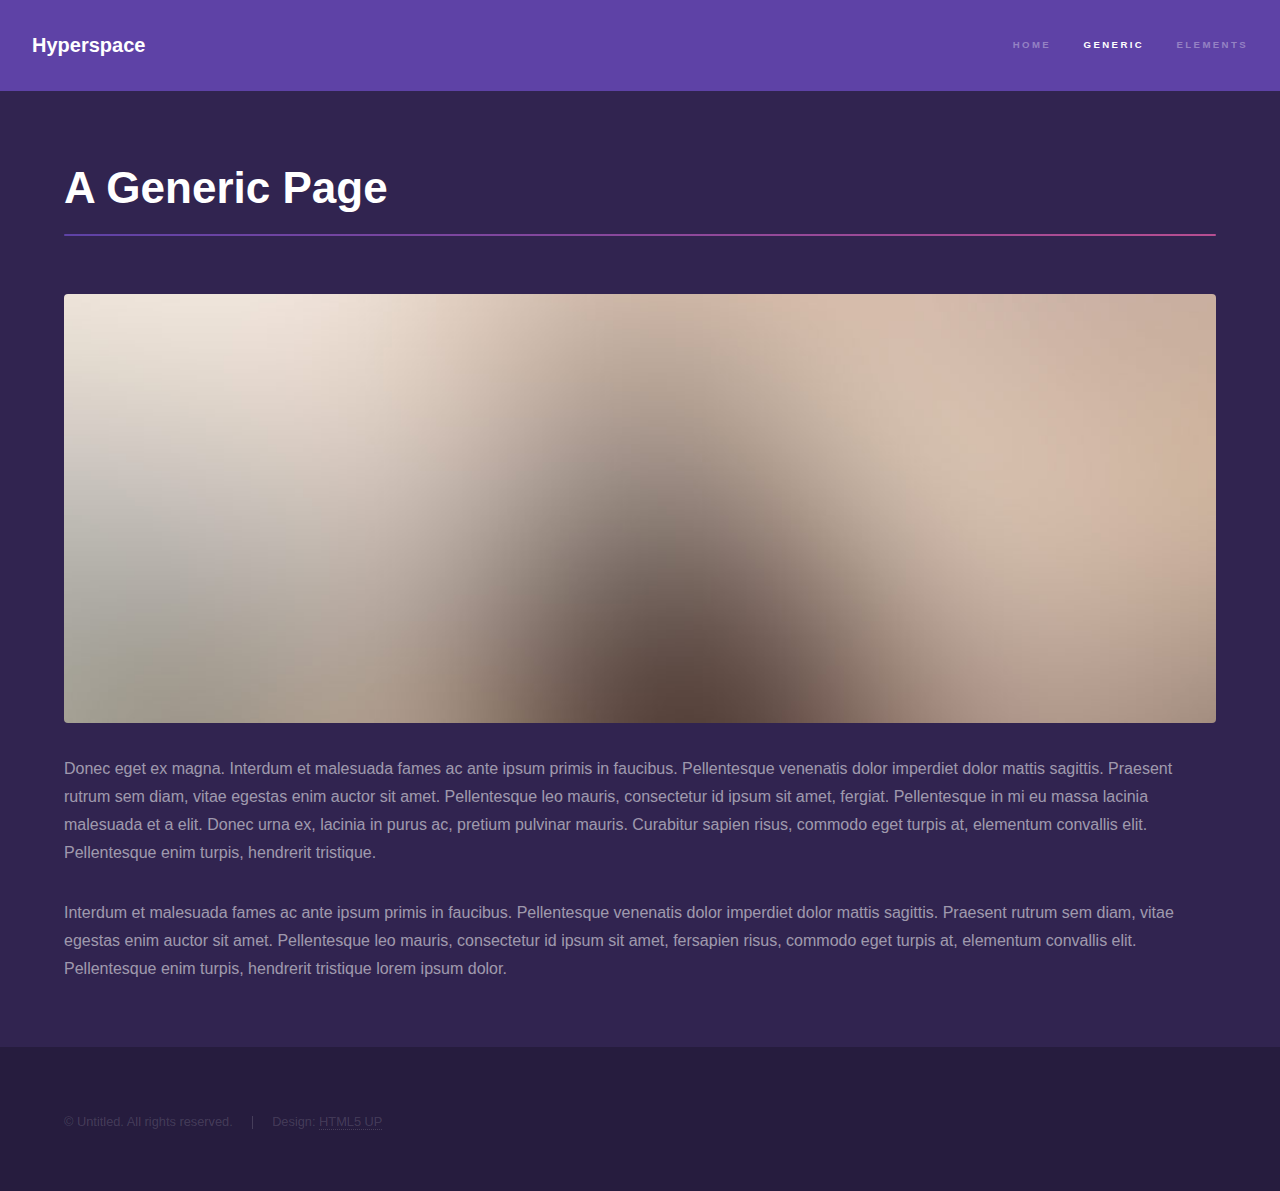
<file: generic.html>
<!DOCTYPE HTML>
<!--
	Hyperspace by HTML5 UP
	html5up.net | @ajlkn
	Free for personal and commercial use under the CCA 3.0 license (html5up.net/license)
-->
<html>
	<head>
		<title>Generic - Hyperspace by HTML5 UP</title>
		<meta charset="utf-8" />
		<meta name="viewport" content="width=device-width, initial-scale=1" />
		<!--[if lte IE 8]><script src="assets/js/ie/html5shiv.js"></script><![endif]-->
		<link rel="stylesheet" href="assets/css/main.css" />
		<!--[if lte IE 9]><link rel="stylesheet" href="assets/css/ie9.css" /><![endif]-->
		<!--[if lte IE 8]><link rel="stylesheet" href="assets/css/ie8.css" /><![endif]-->
	</head>
	<body>

		<!-- Header -->
			<header id="header">
				<a href="index.html" class="title">Hyperspace</a>
				<nav>
					<ul>
						<li><a href="index.html">Home</a></li>
						<li><a href="generic.html" class="active">Generic</a></li>
						<li><a href="elements.html">Elements</a></li>
					</ul>
				</nav>
			</header>

		<!-- Wrapper -->
			<div id="wrapper">

				<!-- Main -->
					<section id="main" class="wrapper">
						<div class="inner">
							<h1 class="major">A Generic Page</h1>
							<span class="image fit"><img src="images/pic04.jpg" alt="" /></span>
							<p>Donec eget ex magna. Interdum et malesuada fames ac ante ipsum primis in faucibus. Pellentesque venenatis dolor imperdiet dolor mattis sagittis. Praesent rutrum sem diam, vitae egestas enim auctor sit amet. Pellentesque leo mauris, consectetur id ipsum sit amet, fergiat. Pellentesque in mi eu massa lacinia malesuada et a elit. Donec urna ex, lacinia in purus ac, pretium pulvinar mauris. Curabitur sapien risus, commodo eget turpis at, elementum convallis elit. Pellentesque enim turpis, hendrerit tristique.</p>
							<p>Interdum et malesuada fames ac ante ipsum primis in faucibus. Pellentesque venenatis dolor imperdiet dolor mattis sagittis. Praesent rutrum sem diam, vitae egestas enim auctor sit amet. Pellentesque leo mauris, consectetur id ipsum sit amet, fersapien risus, commodo eget turpis at, elementum convallis elit. Pellentesque enim turpis, hendrerit tristique lorem ipsum dolor.</p>
						</div>
					</section>

			</div>

		<!-- Footer -->
			<footer id="footer" class="wrapper alt">
				<div class="inner">
					<ul class="menu">
						<li>&copy; Untitled. All rights reserved.</li><li>Design: <a href="http://html5up.net">HTML5 UP</a></li>
					</ul>
				</div>
			</footer>

		<!-- Scripts -->
			<script src="assets/js/jquery.min.js"></script>
			<script src="assets/js/jquery.scrollex.min.js"></script>
			<script src="assets/js/jquery.scrolly.min.js"></script>
			<script src="assets/js/skel.min.js"></script>
			<script src="assets/js/util.js"></script>
			<!--[if lte IE 8]><script src="assets/js/ie/respond.min.js"></script><![endif]-->
			<script src="assets/js/main.js"></script>

	</body>
</html>
</file>
<file: assets/css/ie9.css>
/*
	Hyperspace by HTML5 UP
	html5up.net | @ajlkn
	Free for personal and commercial use under the CCA 3.0 license (html5up.net/license)
*/

/* Type */

	h1.major:after {
		background: #b74e91;
	}

/* Wrapper */

	.wrapper.fullscreen {
		min-height: 0;
		padding-bottom: 6em;
		padding-top: 6em;
	}

		body.is-ie .wrapper.fullscreen {
			height: auto;
		}

/* Spotlights */

	.spotlights > section {
		padding-left: 20em;
		position: relative;
	}

		.spotlights > section > .image {
			height: 100%;
			left: 0;
			position: absolute;
			top: 0;
			width: 20em;
		}

		.spotlights > section > .content {
			width: 100%;
		}

/* Features */

	.features:after {
		clear: both;
		content: '';
		display: block;
	}

	.features section {
		float: left;
	}

/* Split */

	.split:after {
		clear: both;
		content: '';
		display: block;
	}

	.split > * {
		float: left;
	}

/* Sidebar */

	#sidebar nav a:after {
		background-color: #b74e91;
	}

/* Header */

	#header:after {
		clear: both;
		content: '';
		display: block;
	}

	#header > .title {
		float: left;
	}

	#header > nav {
		float: right;
	}
</file>
<file: assets/css/ie8.css>
/*
	Hyperspace by HTML5 UP
	html5up.net | @ajlkn
	Free for personal and commercial use under the CCA 3.0 license (html5up.net/license)
*/

/* Type */

	body, input, select, textarea {
		color: #ffffff;
	}

/* Button */

	input[type="submit"],
	input[type="reset"],
	input[type="button"],
	button,
	.button {
		position: relative;
	}

		input[type="submit"]:after,
		input[type="reset"]:after,
		input[type="button"]:after,
		button:after,
		.button:after {
			display: none;
		}

/* Features */

	.features {
		border: solid 1px;
	}

/* Form */

	input[type="text"],
	input[type="password"],
	input[type="email"],
	input[type="tel"],
	select,
	textarea {
		background: transparent;
		border: solid 1px;
	}

/* Split */

	.split.style1 > :first-child {
		padding-right: 2em;
		width: 70%;
	}
</file>
<file: tictactoe/css/style.css>
html {
    -moz-box-sizing: border-box;
    box-sizing: border-box;
}

.done{
    display: none;
}

#table{
    position: absolute;
    top: 45%;
    left: 50%;
    width: 600px;
    height: 600px;
    margin-left: -300px;
    margin-top: -360px;
    -webkit-user-select: none;
    user-select: none;
    -webkit-tap-highlight-color: transparent;
    tap-highlight-color: transparent;
}

#table > .col-md-4{
    font-size: 100px;
    text-align: center;
    border: 2px solid;
    float: left;
    width: 33.333333333%;
    height: 33.333333333%;
    cursor: pointer;
    border-width: 2px;
    border-color: #fff;
    will-change: border-color;
}

.active{
    animation: fadein 2s;
    -moz-animation: fadein 2s; /* Firefox */
    -webkit-animation: fadein 2s; /* Safari and Chrome */
    -o-animation: fadein 2s; /* Opera */
    opacity: 1;
}
.inactive{
    animation: fadeout 2s;
    -moz-animation: fadeout 2s; /* Firefox */
    -webkit-animation: fadeout 2s; /* Safari and Chrome */
    -o-animation: fadeout 2s; /* Opera */
    opacity: 0.3;
}

*,
*:before,
*:after {
    -moz-box-sizing: inherit;
    box-sizing: inherit;
}

body {
    margin: 0px;
    background-color: #000;
    color: #fff;
    font-family: sans-serif;
    -webkit-text-size-adjust: 100%;
    -ms-text-size-adjust: 100%;
    text-size-adjust: 100%;
}
@-webkit-keyframes border-blink {
    50% {
        border-color: #000;
    }
}
@-moz-keyframes border-blink {
    50% {
        border-color: #000;
    }
}
@keyframes border-blink {
    50% {
        border-color: #000;
    }
}
@-webkit-keyframes blink {
    50% {
        visibility: hidden;
    }
}
@-moz-keyframes blink {
    50% {
        visibility: hidden;
    }
}
@keyframes blink {
    50% {
        visibility: hidden;
    }
}
@-webkit-keyframes appear {
    from {
        -webkit-transform: scale(0.3);
        transform: scale(0.3);
    }
    to {
        -webkit-transform: scale(1);
        transform: scale(1);
    }
}
@-moz-keyframes appear {
    from {
        -moz-transform: scale(0.3);
        transform: scale(0.3);
    }
    to {
        -moz-transform: scale(1);
        transform: scale(1);
    }
}
@keyframes appear {
    from {
        transform: scale(0.3);
    }
    to {
        transform: scale(1);
    }
}

@keyframes fadein {
    from {
        opacity:0.3;
    }
    to {
        opacity:1;
    }
}
@-moz-keyframes fadein { /* Firefox */
    from {
        opacity:0.3;
    }
    to {
        opacity:1;
    }
}
@-webkit-keyframes fadein { /* Safari and Chrome */
    from {
        opacity:0.3;
    }
    to {
        opacity:1;
    }
}
@-o-keyframes fadein { /* Opera */
    from {
        opacity:0.3;
    }
    to {
        opacity: 1;
    }
}

@keyframes fadeout {
    from {
        opacity:1;
    }
    to {
        opacity:0.3;
    }
}
@-moz-keyframes fadeout { /* Firefox */
    from {
        opacity:1;
    }
    to {
        opacity:0.3;
    }
}
@-webkit-keyframes fadeout { /* Safari and Chrome */
    from {
        opacity:1;
    }
    to {
        opacity:0.3;
    }
}
@-o-keyframes fadeout { /* Opera */
    from {
        opacity:1;
    }
    to {
        opacity: 0.3;
    }
}

.scores {
    position: absolute;
    left: 50%;
    top: 55%;
    width: 600px;
    margin-left: -300px;
    margin-top: 240px;
    text-align: center;
    cursor: pointer;
    -webkit-user-select: none;
    user-select: none;
}
.scores p {
    font: 20px "Raleway", sans-serif;
    font-weight: 400;
    text-transform: uppercase;
    line-height: 1;
    display: inline-block;
    margin: 0;
    padding: 0;
    -webkit-transform: translate3d(0, 0, 0);
;
    transform: translate3d(0, 0, 0);
}
.scores .swap {
    display: inline-block;
    vertical-align: top;
    width: 30px;
    height: 30px;
    margin: -5px -30px 0 0;
    opacity: 0.4;
    cursor: pointer;
    -webkit-transition: opacity 0.1s linear;
    -moz-transition: opacity 0.1s linear;
    transition: opacity 0.1s linear;
}
.scores:hover .swap {
    opacity: 1;
}
.scores .score {
    font-size: 50px;
    display: block;
    height: 60px;
    padding: 10px 0 0 0;
    will-change: transform;
    -webkit-transform: translate3d(0, 0, 0);
    transform: translate3d(0, 0, 0);
}
.scores .score.appear {
    -webkit-animation: appear 0.3s cubic-bezier(0.5, 4, 0.1, 1.1);
    -moz-animation: appear 0.3s cubic-bezier(0.5, 4, 0.1, 1.1);
    animation: appear 0.3s cubic-bezier(0.5, 4, 0.1, 1.1);
}
.scores .o {
    display: inline-block;
    width: 13px;
    height: 13px;
    border-width: 2px;
    margin: 1px;
    -webkit-transform: translate3d(0, 0, 0);
    transform: translate3d(0, 0, 0);
}
.scores .x {
    display: inline-block;
    width: 17px;
    height: 17px;
    -webkit-transform: translate3d(0, 0, 0);
    transform: translate3d(0, 0, 0);
}
.scores .x:before,
.scores .x:after {
    top: 2px;
    left: auto;
    margin-left: 8px;
    width: 2px;
    height: 17px;
}
.player1,
.player2 {
    width: 230px;
    white-space: nowrap;
}
.scores.p1 .p2 {
    display: none;
}
.scores.p2 .p1 {
    display: none;
}
.scores .turn {
    opacity: 0.4;
}

#playerSel1{
    position: absolute;
    left: 5%;
    top: 55%;
    width: 300px;
    margin-top: 240px;
}

#playerSel2{
    position: absolute;
    right: 5%;
    top: 55%;
    width: 300px;
    margin-top: 240px;
}
</file>
<file: assets/css/jBox.css>
/*! normalize.css v3.0.3 | MIT License | github.com/necolas/normalize.css */

html {
    font-family: sans-serif;
    -ms-text-size-adjust: 100%;
    -webkit-text-size-adjust: 100%
}

body {
    margin: 0
}

article,
aside,
details,
figcaption,
figure,
footer,
header,
main,
menu,
nav,
section,
summary {
    display: block
}

audio,
canvas,
progress,
video {
    display: inline-block;
    vertical-align: baseline
}

audio:not([controls]) {
    display: none;
    height: 0
}

[hidden],
template {
    display: none
}

a {
    background-color: transparent
}

a:active,
a:hover {
    outline: 0
}

abbr[title] {
    border-bottom: 0;
    text-decoration: underline;
    text-decoration: underline dotted
}

b,
strong {
    font-weight: inherit
}

b,
strong {
    font-weight: bolder
}

dfn {
    font-style: italic
}

h1 {
    font-size: 2em;
    margin: .67em 0
}

mark {
    background-color: #ff0;
    color: #000
}

small {
    font-size: 80%
}

sub,
sup {
    font-size: 75%;
    line-height: 0;
    position: relative;
    vertical-align: baseline
}

sup {
    top: -0.5em
}

sub {
    bottom: -0.25em
}

img {
    border: 0
}

svg:not(:root) {
    overflow: hidden
}

figure {
    margin: 1em 40px
}

hr {
    box-sizing: content-box;
    height: 0;
    overflow: visible
}

pre {
    overflow: auto
}

code,
kbd,
pre,
samp {
    font-family: monospace, monospace;
    font-size: 1em
}

button,
input,
optgroup,
select,
textarea {
    font: inherit;
    margin: 0
}

button {
    overflow: visible
}

button,
select {
    text-transform: none
}

button,
html input[type="button"],
input[type="reset"],
input[type="submit"] {
    -webkit-appearance: button;
    cursor: pointer
}

button[disabled],
html input[disabled] {
    cursor: default
}

button::-moz-focus-inner,
input::-moz-focus-inner {
    border: 0;
    padding: 0
}

button:-moz-focusring,
input:-moz-focusring {
    outline: 1px dotted ButtonText
}

input {
    line-height: normal
}

input[type="checkbox"],
input[type="radio"] {
    box-sizing: border-box;
    padding: 0
}

input[type="number"]::-webkit-inner-spin-button,
input[type="number"]::-webkit-outer-spin-button {
    height: auto
}

input[type="search"] {
    -webkit-appearance: textfield
}

input[type="search"]::-webkit-search-cancel-button,
input[type="search"]::-webkit-search-decoration {
    -webkit-appearance: none
}

fieldset {
    border: 1px solid silver;
    margin: 0 2px;
    padding: .35em .625em .75em
}

legend {
    border: 0;
    padding: 0
}

textarea {
    overflow: auto
}

optgroup {
    font-weight: bold
}

html,
body,
ul,
ol,
li,
h1,
h2,
h3,
h4,
h5,
h6,
form,
table,
tr,
td,
div,
p,
img,
pre,
iframe {
    margin: 0;
    padding: 0;
    border: 0
}

input,
textarea,
button,
select {
    margin: 0
}

textarea,
img {
    
}

html,
body {
    min-width: 100%;
    min-height: 100%
}

header,
nav,
footer,
section,
img {
    
}

ul,
ol {
    list-style: none
}

table {
    border-collapse: collapse;
    border-spacing: 0
}

td {
    vertical-align: top
}

h1,
h2,
h3,
h4,
h5,
h6 {
    font-weight: normal
}

* {
    outline: 0;
    box-sizing: border-box;
    -webkit-tap-highlight-color: rgba(0, 0, 0, 0);
    -webkit-text-size-adjust: none
}

input::-moz-focus-inner,
button::-moz-focus-inner {
    border: 0
}

input,
textarea,
button {
    margin: 0;
    outline: 0;
    box-sizing: border-box;
    -moz-osx-font-smoothing: grayscale;
    font-family: inherit
}

input::-moz-focus-inner,
button::-moz-focus-inner {
    border: 0
}

html {
    height: 100%;
    min-height: 100%
}

body {
    position: relative;
    min-height: 100%;
    -webkit-font-smoothing: antialiased;
    -moz-osx-font-smoothing: grayscale
}

body.dev:after {
    content: '';
    position: absolute;
    top: 0;
    left: 0;
    right: 0;
    height: 2px;
    background: #e33;
    z-index: 9500
}

.error-content {
    text-align: center;
    padding: 80px 30px 0;
    font-style: italic
}

.error-content h2 {
    color: #888
}

@media(max-width:510px) {
    .error-content {
        padding-top: 40px
    }
}

.truncate {
    text-overflow: ellipsis;
    white-space: nowrap;
    overflow: hidden
}

.noselect {
    -webkit-touch-callout: none;
    -webkit-user-select: none;
    -moz-user-select: none;
    -ms-user-select: none;
    user-select: none
}

.clearfix:after,
.clearfix:before {
    content: " ";
    display: table
}

.clearfix:after {
    clear: both
}

.jBox-wrapper {
    text-align: left;
    box-sizing: border-box
}

.jBox-title,
.jBox-content,
.jBox-container {
    position: relative;
    word-break: break-word;
    box-sizing: border-box
}

.jBox-container {
    background: #fff
}

.jBox-content {
    padding: 8px 10px;
    overflow-x: hidden;
    overflow-y: auto;
    transition: opacity .2s
}

.jBox-Tooltip .jBox-container,
.jBox-Mouse .jBox-container {
    border-radius: 3px;
    box-shadow: 0 0 3px rgba(0, 0, 0, .25)
}

.jBox-Tooltip .jBox-title,
.jBox-Mouse .jBox-title {
    padding: 8px 10px 0;
    font-weight: bold
}

.jBox-hasTitle.jBox-Tooltip .jBox-content,
.jBox-hasTitle.jBox-Mouse .jBox-content {
    padding-top: 5px
}

.jBox-Mouse {
    pointer-events: none
}

.jBox-pointer {
    position: absolute;
    overflow: hidden
}

.jBox-pointer-top {
    top: 0
}

.jBox-pointer-bottom {
    bottom: 0
}

.jBox-pointer-left {
    left: 0
}

.jBox-pointer-right {
    right: 0
}

.jBox-pointer-top,
.jBox-pointer-bottom {
    width: 30px;
    height: 12px
}

.jBox-pointer-left,
.jBox-pointer-right {
    width: 12px;
    height: 30px
}

.jBox-pointer:after {
    content: '';
    width: 20px;
    height: 20px;
    position: absolute;
    background: #fff;
    transform: rotate(45deg)
}

.jBox-pointer-top:after {
    left: 5px;
    top: 6px;
    box-shadow: -1px -1px 2px rgba(0, 0, 0, .15)
}

.jBox-pointer-right:after {
    top: 5px;
    right: 6px;
    box-shadow: 1px -1px 2px rgba(0, 0, 0, .15)
}

.jBox-pointer-bottom:after {
    left: 5px;
    bottom: 6px;
    box-shadow: 1px 1px 2px rgba(0, 0, 0, .15)
}

.jBox-pointer-left:after {
    top: 5px;
    left: 6px;
    box-shadow: -1px 1px 2px rgba(0, 0, 0, .15)
}

.jBox-Modal .jBox-container {
    border-radius: 4px
}

.jBox-Modal .jBox-content {
    padding: 15px 20px
}

.jBox-Modal .jBox-title {
    border-radius: 4px 4px 0 0;
    padding: 15px 20px;
    background: #fafafa;
    border-bottom: 1px solid #eee
}

.jBox-Modal .jBox-footer {
    border-radius: 0 0 4px 4px
}

.jBox-Modal.jBox-closeButton-title .jBox-title {
    padding-right: 55px
}

.jBox-Modal .jBox-container,
.jBox-Modal.jBox-closeButton-box:before {
    box-shadow: 0 3px 15px rgba(0, 0, 0, .4), 0 0 5px rgba(0, 0, 0, .4)
}

.jBox-closeButton {
    cursor: pointer;
    position: absolute
}

.jBox-closeButton svg {
    position: absolute;
    top: 50%;
    right: 50%
}

.jBox-closeButton path {
    transition: fill .2s
}

.jBox-closeButton path {
    fill: #aaa
}

.jBox-closeButton:hover path {
    fill: #888
}

.jBox-closeButton:active path {
    fill: #666
}

.jBox-overlay .jBox-closeButton {
    top: 0;
    right: 0;
    width: 40px;
    height: 40px
}

.jBox-overlay .jBox-closeButton svg {
    width: 20px;
    height: 20px;
    margin-top: -10px;
    margin-right: -10px
}

.jBox-overlay .jBox-closeButton path,
.jBox-overlay .jBox-closeButton:active path {
    fill: #ddd
}

.jBox-overlay .jBox-closeButton:hover path {
    fill: #fff
}

.jBox-closeButton-title .jBox-closeButton {
    top: 0;
    right: 0;
    bottom: 0;
    width: 40px
}

.jBox-closeButton-title .jBox-closeButton svg {
    width: 12px;
    height: 12px;
    margin-top: -6px;
    margin-right: -6px
}

.jBox-closeButton-box .jBox-closeButton {
    top: -8px;
    right: -10px;
    width: 24px;
    height: 24px;
    background: #fff;
    border-radius: 50%
}

.jBox-closeButton-box .jBox-closeButton svg {
    width: 10px;
    height: 10px;
    margin-top: -5px;
    margin-right: -5px
}

.jBox-hasTitle.jBox-Modal.jBox-closeButton-box .jBox-closeButton {
    background: #fafafa
}

.jBox-closeButton-box:before {
    content: '';
    position: absolute;
    top: -8px;
    right: -10px;
    width: 24px;
    height: 24px;
    border-radius: 50%;
    box-shadow: 0 0 5px rgba(0, 0, 0, .3)
}

.jBox-pointerPosition-top.jBox-closeButton-box:before {
    top: 5px
}

.jBox-pointerPosition-right.jBox-closeButton-box:before {
    right: 2px
}

.jBox-overlay {
    position: fixed;
    top: 0;
    left: 0;
    width: 100%;
    height: 100%;
    background-color: rgba(0, 0, 0, .82)
}

.jBox-footer {
    background: #fafafa;
    border-top: 1px solid #eee;
    padding: 8px 10px;
    border-radius: 0 0 3px 3px
}

body[class^="jBox-blockScroll-"],
body[class*=" jBox-blockScroll-"] {
    overflow: hidden
}

.jBox-draggable {
    cursor: move
}

@keyframes jBoxLoading {
    to {
        transform: rotate(360deg)
    }
}

.jBox-loading .jBox-content {
    opacity: .2
}

.jBox-loading-spinner .jBox-content {
    min-height: 38px !important;
    min-width: 38px !important;
    opacity: 0
}

.jBox-spinner {
    box-sizing: border-box;
    position: absolute;
    top: 50%;
    left: 50%;
    width: 24px;
    height: 24px;
    margin-top: -12px;
    margin-left: -12px
}

.jBox-spinner:before {
    display: block;
    box-sizing: border-box;
    content: '';
    width: 24px;
    height: 24px;
    border-radius: 50%;
    border: 2px solid rgba(0, 0, 0, .2);
    border-top-color: rgba(0, 0, 0, .8);
    animation: jBoxLoading .6s linear infinite
}

[class^="jBox-animated-"],
[class*=" jBox-animated-"] {
    animation-fill-mode: both
}

@keyframes jBox-tada {
    0% {
        transform: scale(1)
    }
    10%,
    20% {
        transform: scale(0.8) rotate(-4deg)
    }
    30%,
    50%,
    70%,
    90% {
        transform: scale(1.2) rotate(4deg)
    }
    40%,
    60%,
    80% {
        transform: scale(1.2) rotate(-4deg)
    }
    100% {
        transform: scale(1) rotate(0)
    }
}

.jBox-animated-tada {
    animation: jBox-tada 1s
}

@keyframes jBox-tadaSmall {
    0% {
        transform: scale(1)
    }
    10%,
    20% {
        transform: scale(0.9) rotate(-2deg)
    }
    30%,
    50%,
    70%,
    90% {
        transform: scale(1.1) rotate(2deg)
    }
    40%,
    60%,
    80% {
        transform: scale(1.1) rotate(-2deg)
    }
    100% {
        transform: scale(1) rotate(0)
    }
}

.jBox-animated-tadaSmall {
    animation: jBox-tadaSmall 1s
}

@keyframes jBox-flash {
    0%,
    50%,
    100% {
        opacity: 1
    }
    25%,
    75% {
        opacity: 0
    }
}

.jBox-animated-flash {
    animation: jBox-flash .5s
}

@keyframes jBox-shake {
    0%,
    100% {
        transform: translateX(0)
    }
    20%,
    60% {
        transform: translateX(-6px)
    }
    40%,
    80% {
        transform: translateX(6px)
    }
}

.jBox-animated-shake {
    animation: jBox-shake .4s
}

@keyframes jBox-pulseUp {
    0% {
        transform: scale(1)
    }
    50% {
        transform: scale(1.15)
    }
    100% {
        transform: scale(1)
    }
}

.jBox-animated-pulseUp {
    animation: jBox-pulseUp .25s
}

@keyframes jBox-pulseDown {
    0% {
        transform: scale(1)
    }
    50% {
        transform: scale(0.85)
    }
    100% {
        transform: scale(1)
    }
}

.jBox-animated-pulseDown {
    animation: jBox-pulseDown .25s
}

@keyframes jBox-popIn {
    0% {
        transform: scale(0)
    }
    50% {
        transform: scale(1.1)
    }
    100% {
        transform: scale(1)
    }
}

.jBox-animated-popIn {
    animation: jBox-popIn .25s
}

@keyframes jBox-popOut {
    0% {
        transform: scale(1)
    }
    50% {
        transform: scale(1.1)
    }
    100% {
        transform: scale(0)
    }
}

.jBox-animated-popOut {
    animation: jBox-popOut .25s
}

@keyframes jBox-fadeIn {
    0% {
        opacity: 0
    }
    100% {
        opacity: 1
    }
}

.jBox-animated-fadeIn {
    animation: jBox-fadeIn .2s
}

@keyframes jBox-fadeOut {
    0% {
        opacity: 1
    }
    100% {
        opacity: 0
    }
}

.jBox-animated-fadeOut {
    animation: jBox-fadeOut .2s
}

@keyframes jBox-slideUp {
    0% {
        transform: translateY(0)
    }
    100% {
        transform: translateY(-300px);
        opacity: 0
    }
}

.jBox-animated-slideUp {
    animation: jBox-slideUp .4s
}

@keyframes jBox-slideRight {
    0% {
        transform: translateX(0)
    }
    100% {
        transform: translateX(300px);
        opacity: 0
    }
}

.jBox-animated-slideRight {
    animation: jBox-slideRight .4s
}

@keyframes jBox-slideDown {
    0% {
        transform: translateY(0)
    }
    100% {
        transform: translateY(300px);
        opacity: 0
    }
}

.jBox-animated-slideDown {
    animation: jBox-slideDown .4s
}

@keyframes jBox-slideLeft {
    0% {
        transform: translateX(0)
    }
    100% {
        transform: translateX(-300px);
        opacity: 0
    }
}

.jBox-animated-slideLeft {
    animation: jBox-slideLeft .4s
}

.jBox-Confirm .jBox-content {
    text-align: center;
    padding: 46px 35px
}

.jBox-Confirm-footer {
    height: 46px
}

.jBox-Confirm-button {
    display: block;
    float: left;
    cursor: pointer;
    text-align: center;
    width: 50%;
    line-height: 46px;
    height: 46px;
    overflow: hidden;
    padding: 0 10px;
    transition: color .2s, background-color .2s;
    box-sizing: border-box
}

.jBox-Confirm-button-cancel {
    border-bottom-left-radius: 4px;
    background: #ddd;
    color: #666
}

.jBox-Confirm-button-cancel:hover,
.jBox-Confirm-button-cancel:active {
    background: #ccc
}

.jBox-Confirm-button-submit {
    border-bottom-right-radius: 4px;
    background: #7d0;
    color: #fff
}

.jBox-Confirm-button-submit:hover,
.jBox-Confirm-button-submit:active {
    background: #6c0
}

.jBox-Confirm-button-cancel:active,
.jBox-Confirm-button-submit:active {
    box-shadow: inset 0 1px 3px rgba(0, 0, 0, .2)
}

@media(max-width:500px) {
    .jBox-Confirm .jBox-content {
        padding: 32px 20px
    }
}

.jBox-Image .jBox-container {
    background-color: transparent
}

.jBox-Image .jBox-content {
    padding: 0;
    width: 100%;
    height: 100%
}

.jBox-image-container {
    background: center center no-repeat;
    position: absolute;
    width: 100%;
    height: 100%;
    opacity: 0
}

.jBox-image-label-container {
    position: absolute;
    top: 100%;
    left: 0;
    right: 0;
    height: 40px;
    z-index: 100
}

.jBox-image-label {
    box-sizing: border-box;
    position: absolute;
    bottom: 0;
    width: 100%;
    text-align: center;
    left: 0;
    color: #fff;
    padding: 8px 40px;
    line-height: 24px;
    transition: opacity .36s;
    opacity: 0;
    z-index: 0;
    pointer-events: none
}

.jBox-image-label.expanded {
    background: #000
}

.jBox-image-label:not(.expanded) {
    text-overflow: ellipsis;
    white-space: nowrap;
    overflow: hidden
}

.jBox-image-label.active {
    opacity: 1;
    pointer-events: all
}

.jBox-image-pointer-next,
.jBox-image-pointer-prev {
    position: absolute;
    bottom: 0;
    width: 40px;
    height: 40px;
    cursor: pointer;
    opacity: .8;
    transition: opacity .2s;
    background: no-repeat center center url([data-uri]);
    background-size: 11px auto;
    user-select: none;
    z-index: 1
}

.jBox-image-pointer-next:hover,
.jBox-image-pointer-prev:hover {
    opacity: 1
}

.jBox-image-pointer-next {
    right: 0;
    transform: scaleX(-1)
}

.jBox-image-pointer-prev {
    left: 0
}

.jBox-overlay.jBox-overlay-Image {
    background: #000
}

.jBox-image-not-found {
    background: #000
}

.jBox-image-not-found:before {
    content: '';
    box-sizing: border-box;
    display: block;
    width: 80px;
    height: 80px;
    margin-top: -40px;
    margin-left: -40px;
    position: absolute;
    top: 50%;
    left: 50%;
    border: 5px solid #222;
    border-radius: 50%
}

.jBox-image-not-found:after {
    content: '';
    display: block;
    box-sizing: content-box;
    z-index: auto;
    width: 6px;
    height: 74px;
    margin-top: -37px;
    margin-left: -3px;
    position: absolute;
    top: 50%;
    left: 50%;
    background: #222;
    transform: rotateZ(45deg);
    transform-origin: 50% 50% 0
}

@keyframes jBoxImageLoading {
    to {
        transform: rotate(360deg)
    }
}

.jBox-image-loading .jBox-container:before {
    content: '';
    position: absolute;
    top: 50%;
    left: 50%;
    width: 32px;
    height: 32px;
    margin-top: -16px;
    margin-left: -16px;
    border: 4px solid #333;
    border-bottom-color: #666;
    animation: jBoxImageLoading 1.2s linear infinite;
    border-radius: 50%
}

.jBox-Notice {
    transition: margin .2s
}

.jBox-Notice .jBox-container {
    border-radius: 3px;
    box-shadow: inset 1px 1px 0 0 rgba(255, 255, 255, .25), inset -1px -1px 0 0 rgba(0, 0, 0, .1)
}

.jBox-Notice .jBox-content {
    border-radius: 3px;
    padding: 12px 20px
}

.jBox-Notice .jBox-title {
    padding: 12px 20px 0;
    font-weight: bold
}

.jBox-hasTitle.jBox-Notice .jBox-content {
    padding-top: 5px
}

.jBox-Notice-black .jBox-container {
    color: #fff;
    background: #000
}

.jBox-Notice-gray .jBox-container {
    color: #333;
    background: #f6f6f6
}

.jBox-Notice-red .jBox-container {
    color: #fff;
    background: #d00
}

.jBox-Notice-green .jBox-container {
    color: #fff;
    background: #5d0
}

.jBox-Notice-blue .jBox-container {
    color: #fff;
    background: #312450;
}

.jBox-Notice-yellow .jBox-container {
    color: #000;
    background: #fd0
}

@media(max-width:768px) {
    .jBox-Notice .jBox-content {
        padding: 10px 15px
    }
    .jBox-Notice .jBox-title {
        padding: 10px 15px 0
    }
}

@media(max-width:500px) {
    .jBox-Notice .jBox-content {
        padding: 8px 10px
    }
    .jBox-Notice .jBox-title {
        padding: 8px 10px 0
    }
    .jBox-hasTitle.jBox-Notice .jBox-content {
        padding-top: 0
    }
}

.jBox-NoticeFancy .jBox-container {
    border-radius: 5px
}

.jBox-NoticeFancy .jBox-content,
.jBox-NoticeFancy .jBox-title {
    padding-left: 25px
}

.jBox-NoticeFancy.jBox-Notice-color .jBox-container {
    color: #fff;
    background: #222;
    text-shadow: 0 -1px 0 #000
}

.jBox-NoticeFancy.jBox-Notice-color .jBox-container:after {
    content: '';
    position: absolute;
    top: 0;
    left: 0;
    bottom: 0;
    width: 8px;
    border-radius: 4px 0 0 4px;
    background-image: linear-gradient(45deg, rgba(255, 255, 255, .4) 25%, transparent 25%, transparent 50%, rgba(255, 255, 255, .4) 50%, rgba(255, 255, 255, .4) 75%, transparent 75%, transparent);
    background-size: 14px 14px
}

.jBox-NoticeFancy.jBox-Notice-black .jBox-container:after,
.jBox-NoticeFancy.jBox-Notice-gray .jBox-container:after {
    background-color: #888
}

.jBox-NoticeFancy.jBox-Notice-red .jBox-container:after {
    background-color: #e00
}

.jBox-NoticeFancy.jBox-Notice-green .jBox-container:after {
    background-color: #6c0
}

.jBox-NoticeFancy.jBox-Notice-blue .jBox-container:after {
    background-color: #07d
}

.jBox-NoticeFancy.jBox-Notice-yellow .jBox-container:after {
    background-color: #fb0
}

.jBox-TooltipBorder .jBox-container {
    border-radius: 5px;
    border: 2px solid #49d
}

.jBox-TooltipBorder .jBox-pointer:after {
    border: 2px solid #49d
}

.jBox-TooltipBorder .jBox-pointer-top,
.jBox-TooltipBorder .jBox-pointer-bottom {
    width: 34px;
    height: 13px
}

.jBox-TooltipBorder .jBox-pointer-left,
.jBox-TooltipBorder .jBox-pointer-right {
    width: 13px;
    height: 34px
}

.jBox-TooltipBorder.jBox-closeButton-box:before {
    width: 28px;
    height: 28px;
    background: #49d
}

.jBox-TooltipDark .jBox-container {
    border-radius: 3px;
    background: #000;
    color: #fff;
    box-shadow: 0 0 6px rgba(0, 0, 0, .4)
}

.jBox-TooltipDark .jBox-pointer:after {
    background: #000
}

.jBox-TooltipDark .jBox-closeButton {
    background: #000
}

.jBox-TooltipDark.jBox-closeButton-box:before {
    box-shadow: 0 0 6px rgba(0, 0, 0, .4)
}

.jBox-TooltipDark.jBox-closeButton-box .jBox-closeButton path {
    fill: #ddd
}

.jBox-TooltipDark.jBox-closeButton-box .jBox-closeButton:hover path {
    fill: #fff
}

.jBox-TooltipDark.jBox-closeButton-box .jBox-closeButton:active path {
    fill: #bbb
}

.jBox-TooltipSmall {
    pointer-events: none
}

.jBox-TooltipSmall .jBox-content {
    padding: 0 10px;
    line-height: 28px
}

.jBox-TooltipSmall .jBox-container {
    border-radius: 2px
}

.jBox-TooltipSmall .jBox-pointer-top,
.jBox-TooltipSmall .jBox-pointer-bottom {
    width: 22px;
    height: 8px
}

.jBox-TooltipSmall .jBox-pointer-right,
.jBox-TooltipSmall .jBox-pointer-left {
    width: 8px;
    height: 22px
}

.jBox-TooltipSmall .jBox-pointer:after {
    width: 20px;
    height: 20px
}

.jBox-TooltipSmall .jBox-pointer-top:after {
    left: 1px;
    top: 6px
}

.jBox-TooltipSmall .jBox-pointer-bottom:after {
    left: 1px;
    bottom: 6px
}

.jBox-TooltipSmall .jBox-pointer-right:after {
    top: 1px;
    right: 6px
}

.jBox-TooltipSmall .jBox-pointer-left:after {
    top: 1px;
    left: 6px
}

.jBox-TooltipSmallGray {
    pointer-events: none
}

.jBox-TooltipSmallGray .jBox-content {
    padding: 0 10px
}

.jBox-TooltipSmallGray .jBox-container {
    font-size: 13px;
    line-height: 24px;
    border-radius: 12px;
    background-image: linear-gradient(to bottom, #fafafa, #f2f2f2)
}

.jBox-TooltipSmallGray .jBox-pointer-top,
.jBox-TooltipSmallGray .jBox-pointer-bottom {
    width: 22px;
    height: 8px
}

.jBox-TooltipSmallGray .jBox-pointer-right,
.jBox-TooltipSmallGray .jBox-pointer-left {
    width: 8px;
    height: 22px
}

.jBox-TooltipSmallGray .jBox-pointer:after {
    width: 20px;
    height: 20px
}

.jBox-TooltipSmallGray .jBox-pointer-top:after {
    background: #fafafa;
    left: 1px;
    top: 6px
}

.jBox-TooltipSmallGray .jBox-pointer-bottom:after {
    background: #f2f2f2;
    left: 1px;
    bottom: 6px
}

.jBox-TooltipSmallGray .jBox-pointer-right:after {
    top: 1px;
    right: 6px
}

.jBox-TooltipSmallGray .jBox-pointer-left:after {
    top: 1px;
    left: 6px
}

.jBox-TooltipBorderThick .jBox-container {
    box-shadow: none;
    border-radius: 8px;
    border: 4px solid #ccc
}

.jBox-TooltipBorderThick .jBox-pointer:after {
    box-shadow: none;
    border: 4px solid #ccc
}

.jBox-TooltipBorderThick .jBox-pointer-top,
.jBox-TooltipBorderThick .jBox-pointer-bottom {
    width: 38px;
    height: 13px
}

.jBox-TooltipBorderThick .jBox-pointer-left,
.jBox-TooltipBorderThick .jBox-pointer-right {
    width: 13px;
    height: 38px
}

.jBox-TooltipBorderThick.jBox-closeButton-box:before {
    width: 32px;
    height: 32px;
    background: #ccc
}

@font-face {
    font-family: 'icons';
    src: url('/fonts/icons/icons.eot?ih4fu4');
    src: url('/fonts/icons/icons.eot?ih4fu4#iefix') format('embedded-opentype'), url('/fonts/icons/icons.ttf?ih4fu4') format('truetype'), url('/fonts/icons/icons.woff?ih4fu4') format('woff'), url('/fonts/icons/icons.svg?ih4fu4#icons') format('svg');
    font-weight: normal;
    font-style: normal
}

[class^="icon-"],
[class*=" icon-"] {
    font-family: 'icons' !important;
    speak: none
}

.icon-link:before {
    content: "\e900"
}

.icon-twitter:before {
    content: "\e612"
}

.icon-github:before {
    content: "\e619"
}

.icon-code:before {
    content: "\e614"
}

.icon-download:before {
    content: "\e613"
}

.icon-fiddle:before {
    content: "\e617"
}

.icon-options:before {
    content: "\e00d"
}

.icon-share:before {
    content: "\e610"
}

.icon-facebook:before {
    content: "\e604"
}

.icon-blank:before {
    content: "\e616"
}

.icon-edit:before {
    content: "\e615"
}

.icon-info:before {
    content: "\e618"
}

.icon-ok:before {
    content: "\e905"
}

.icon-x:before {
    content: "\e902"
}

.icon-plus:before {
    content: "\e903"
}

.icon-minus:before {
    content: "\e904"
}

.icon-email:before {
    content: "\e61b"
}

.icon-up:before {
    content: "\f106"
}

.icon-right:before {
    content: "\f105"
}

.icon-down:before {
    content: "\f107"
}

.icon-left:before {
    content: "\f104"
}

.icon-denied:before {
    content: "\e005"
}

.icon-menu:before {
    content: "\e004"
}

.icon-globe:before {
    content: "\e609"
}

.icon-search:before {
    content: "\e60e"
}

.icon-off:before {
    content: "\e61a"
}

.icon-volume-on:before {
    content: "\e901"
}

.icon-volume-off:before {
    content: "\e907"
}

.icon-linkedin:before {
    content: "\eac9"
}
</file>
<file: assets/css/main.css>
@import url(font-awesome.min.css);

/*
	Hyperspace by HTML5 UP
	html5up.net | @ajlkn
	Free for personal and commercial use under the CCA 3.0 license (html5up.net/license)
*/

/* Last updated at text */
.last-updated {
	display: none;
	font-size: 0.7em;
}
@media screen and (min-width: 1280px) {
	.last-updated {
		display: block;
	}
}
/* Reset */

	html, body, div, span, applet, object, iframe, h1, h2, h3, h4, h5, h6, p, blockquote, pre, a, abbr, acronym, address, big, cite, code, del, dfn, em, img, ins, kbd, q, s, samp, small, strike, strong, sub, sup, tt, var, b, u, i, center, dl, dt, dd, ol, ul, li, fieldset, form, label, legend, table, caption, tbody, tfoot, thead, tr, th, td, article, aside, canvas, details, embed, figure, figcaption, footer, header, hgroup, menu, nav, output, ruby, section, summary, time, mark, audio, video {
		margin: 0;
		padding: 0;
		border: 0;
		font-size: 100%;
		font: inherit;
		vertical-align: baseline;
	}

	article, aside, details, figcaption, figure, footer, header, hgroup, menu, nav, section {
		display: block;
	}

	body {
		line-height: 1;
	}

	ol, ul {
		list-style: none;
	}

	blockquote, q {
		quotes: none;
	}

	blockquote:before, blockquote:after, q:before, q:after {
		content: '';
		content: none;
	}

	table {
		border-collapse: collapse;
		border-spacing: 0;
	}

	body {
		-webkit-text-size-adjust: none;
	}

/* Box Model */

	*, *:before, *:after {
		-moz-box-sizing: border-box;
		-webkit-box-sizing: border-box;
		box-sizing: border-box;
	}

/* Grid */

	.row {
		border-bottom: solid 1px transparent;
		-moz-box-sizing: border-box;
		-webkit-box-sizing: border-box;
		box-sizing: border-box;
	}

	.row > * {
		float: left;
		-moz-box-sizing: border-box;
		-webkit-box-sizing: border-box;
		box-sizing: border-box;
	}

	.row:after, .row:before {
		content: '';
		display: block;
		clear: both;
		height: 0;
	}

	.row.uniform > * > :first-child {
		margin-top: 0;
	}

	.row.uniform > * > :last-child {
		margin-bottom: 0;
	}

	.row.\30 \25 > * {
		padding: 0 0 0 0em;
	}

	.row.\30 \25 {
		margin: 0 0 -1px 0em;
	}

	.row.uniform.\30 \25 > * {
		padding: 0em 0 0 0em;
	}

	.row.uniform.\30 \25 {
		margin: 0em 0 -1px 0em;
	}

	.row > * {
		padding: 0 0 0 1.5em;
	}

	.row {
		margin: 0 0 -1px -1.5em;
	}

	.row.uniform > * {
		padding: 1.5em 0 0 1.5em;
	}

	.row.uniform {
		margin: -1.5em 0 -1px -1.5em;
	}

	.row.\32 00\25 > * {
		padding: 0 0 0 3em;
	}

	.row.\32 00\25 {
		margin: 0 0 -1px -3em;
	}

	.row.uniform.\32 00\25 > * {
		padding: 3em 0 0 3em;
	}

	.row.uniform.\32 00\25 {
		margin: -3em 0 -1px -3em;
	}

	.row.\31 50\25 > * {
		padding: 0 0 0 2.25em;
	}

	.row.\31 50\25 {
		margin: 0 0 -1px -2.25em;
	}

	.row.uniform.\31 50\25 > * {
		padding: 2.25em 0 0 2.25em;
	}

	.row.uniform.\31 50\25 {
		margin: -2.25em 0 -1px -2.25em;
	}

	.row.\35 0\25 > * {
		padding: 0 0 0 0.75em;
	}

	.row.\35 0\25 {
		margin: 0 0 -1px -0.75em;
	}

	.row.uniform.\35 0\25 > * {
		padding: 0.75em 0 0 0.75em;
	}

	.row.uniform.\35 0\25 {
		margin: -0.75em 0 -1px -0.75em;
	}

	.row.\32 5\25 > * {
		padding: 0 0 0 0.375em;
	}

	.row.\32 5\25 {
		margin: 0 0 -1px -0.375em;
	}

	.row.uniform.\32 5\25 > * {
		padding: 0.375em 0 0 0.375em;
	}

	.row.uniform.\32 5\25 {
		margin: -0.375em 0 -1px -0.375em;
	}

	.\31 2u, .\31 2u\24 {
		width: 100%;
		clear: none;
		margin-left: 0;
	}

	.\31 1u, .\31 1u\24 {
		width: 91.6666666667%;
		clear: none;
		margin-left: 0;
	}

	.\31 0u, .\31 0u\24 {
		width: 83.3333333333%;
		clear: none;
		margin-left: 0;
	}

	.\39 u, .\39 u\24 {
		width: 75%;
		clear: none;
		margin-left: 0;
	}

	.\38 u, .\38 u\24 {
		width: 66.6666666667%;
		clear: none;
		margin-left: 0;
	}

	.\37 u, .\37 u\24 {
		width: 58.3333333333%;
		clear: none;
		margin-left: 0;
	}

	.\36 u, .\36 u\24 {
		width: 50%;
		clear: none;
		margin-left: 0;
	}

	.\35 u, .\35 u\24 {
		width: 41.6666666667%;
		clear: none;
		margin-left: 0;
	}

	.\34 u, .\34 u\24 {
		width: 33.3333333333%;
		clear: none;
		margin-left: 0;
	}

	.\33 u, .\33 u\24 {
		width: 25%;
		clear: none;
		margin-left: 0;
	}

	.\32 u, .\32 u\24 {
		width: 16.6666666667%;
		clear: none;
		margin-left: 0;
	}

	.\31 u, .\31 u\24 {
		width: 8.3333333333%;
		clear: none;
		margin-left: 0;
	}

	.\31 2u\24 + *,
	.\31 1u\24 + *,
	.\31 0u\24 + *,
	.\39 u\24 + *,
	.\38 u\24 + *,
	.\37 u\24 + *,
	.\36 u\24 + *,
	.\35 u\24 + *,
	.\34 u\24 + *,
	.\33 u\24 + *,
	.\32 u\24 + *,
	.\31 u\24 + * {
		clear: left;
	}

	.\-11u {
		margin-left: 91.66667%;
	}

	.\-10u {
		margin-left: 83.33333%;
	}

	.\-9u {
		margin-left: 75%;
	}

	.\-8u {
		margin-left: 66.66667%;
	}

	.\-7u {
		margin-left: 58.33333%;
	}

	.\-6u {
		margin-left: 50%;
	}

	.\-5u {
		margin-left: 41.66667%;
	}

	.\-4u {
		margin-left: 33.33333%;
	}

	.\-3u {
		margin-left: 25%;
	}

	.\-2u {
		margin-left: 16.66667%;
	}

	.\-1u {
		margin-left: 8.33333%;
	}

	@media screen and (max-width: 1680px) {

		.row > * {
			padding: 0 0 0 1.5em;
		}

		.row {
			margin: 0 0 -1px -1.5em;
		}

		.row.uniform > * {
			padding: 1.5em 0 0 1.5em;
		}

		.row.uniform {
			margin: -1.5em 0 -1px -1.5em;
		}

		.row.\32 00\25 > * {
			padding: 0 0 0 3em;
		}

		.row.\32 00\25 {
			margin: 0 0 -1px -3em;
		}

		.row.uniform.\32 00\25 > * {
			padding: 3em 0 0 3em;
		}

		.row.uniform.\32 00\25 {
			margin: -3em 0 -1px -3em;
		}

		.row.\31 50\25 > * {
			padding: 0 0 0 2.25em;
		}

		.row.\31 50\25 {
			margin: 0 0 -1px -2.25em;
		}

		.row.uniform.\31 50\25 > * {
			padding: 2.25em 0 0 2.25em;
		}

		.row.uniform.\31 50\25 {
			margin: -2.25em 0 -1px -2.25em;
		}

		.row.\35 0\25 > * {
			padding: 0 0 0 0.75em;
		}

		.row.\35 0\25 {
			margin: 0 0 -1px -0.75em;
		}

		.row.uniform.\35 0\25 > * {
			padding: 0.75em 0 0 0.75em;
		}

		.row.uniform.\35 0\25 {
			margin: -0.75em 0 -1px -0.75em;
		}

		.row.\32 5\25 > * {
			padding: 0 0 0 0.375em;
		}

		.row.\32 5\25 {
			margin: 0 0 -1px -0.375em;
		}

		.row.uniform.\32 5\25 > * {
			padding: 0.375em 0 0 0.375em;
		}

		.row.uniform.\32 5\25 {
			margin: -0.375em 0 -1px -0.375em;
		}

		.\31 2u\28xlarge\29, .\31 2u\24\28xlarge\29 {
			width: 100%;
			clear: none;
			margin-left: 0;
		}

		.\31 1u\28xlarge\29, .\31 1u\24\28xlarge\29 {
			width: 91.6666666667%;
			clear: none;
			margin-left: 0;
		}

		.\31 0u\28xlarge\29, .\31 0u\24\28xlarge\29 {
			width: 83.3333333333%;
			clear: none;
			margin-left: 0;
		}

		.\39 u\28xlarge\29, .\39 u\24\28xlarge\29 {
			width: 75%;
			clear: none;
			margin-left: 0;
		}

		.\38 u\28xlarge\29, .\38 u\24\28xlarge\29 {
			width: 66.6666666667%;
			clear: none;
			margin-left: 0;
		}

		.\37 u\28xlarge\29, .\37 u\24\28xlarge\29 {
			width: 58.3333333333%;
			clear: none;
			margin-left: 0;
		}

		.\36 u\28xlarge\29, .\36 u\24\28xlarge\29 {
			width: 50%;
			clear: none;
			margin-left: 0;
		}

		.\35 u\28xlarge\29, .\35 u\24\28xlarge\29 {
			width: 41.6666666667%;
			clear: none;
			margin-left: 0;
		}

		.\34 u\28xlarge\29, .\34 u\24\28xlarge\29 {
			width: 33.3333333333%;
			clear: none;
			margin-left: 0;
		}

		.\33 u\28xlarge\29, .\33 u\24\28xlarge\29 {
			width: 25%;
			clear: none;
			margin-left: 0;
		}

		.\32 u\28xlarge\29, .\32 u\24\28xlarge\29 {
			width: 16.6666666667%;
			clear: none;
			margin-left: 0;
		}

		.\31 u\28xlarge\29, .\31 u\24\28xlarge\29 {
			width: 8.3333333333%;
			clear: none;
			margin-left: 0;
		}

		.\31 2u\24\28xlarge\29 + *,
		.\31 1u\24\28xlarge\29 + *,
		.\31 0u\24\28xlarge\29 + *,
		.\39 u\24\28xlarge\29 + *,
		.\38 u\24\28xlarge\29 + *,
		.\37 u\24\28xlarge\29 + *,
		.\36 u\24\28xlarge\29 + *,
		.\35 u\24\28xlarge\29 + *,
		.\34 u\24\28xlarge\29 + *,
		.\33 u\24\28xlarge\29 + *,
		.\32 u\24\28xlarge\29 + *,
		.\31 u\24\28xlarge\29 + * {
			clear: left;
		}

		.\-11u\28xlarge\29 {
			margin-left: 91.66667%;
		}

		.\-10u\28xlarge\29 {
			margin-left: 83.33333%;
		}

		.\-9u\28xlarge\29 {
			margin-left: 75%;
		}

		.\-8u\28xlarge\29 {
			margin-left: 66.66667%;
		}

		.\-7u\28xlarge\29 {
			margin-left: 58.33333%;
		}

		.\-6u\28xlarge\29 {
			margin-left: 50%;
		}

		.\-5u\28xlarge\29 {
			margin-left: 41.66667%;
		}

		.\-4u\28xlarge\29 {
			margin-left: 33.33333%;
		}

		.\-3u\28xlarge\29 {
			margin-left: 25%;
		}

		.\-2u\28xlarge\29 {
			margin-left: 16.66667%;
		}

		.\-1u\28xlarge\29 {
			margin-left: 8.33333%;
		}

	}

	@media screen and (max-width: 1280px) {

		.row > * {
			padding: 0 0 0 1.5em;
		}

		.row {
			margin: 0 0 -1px -1.5em;
		}

		.row.uniform > * {
			padding: 1.5em 0 0 1.5em;
		}

		.row.uniform {
			margin: -1.5em 0 -1px -1.5em;
		}

		.row.\32 00\25 > * {
			padding: 0 0 0 3em;
		}

		.row.\32 00\25 {
			margin: 0 0 -1px -3em;
		}

		.row.uniform.\32 00\25 > * {
			padding: 3em 0 0 3em;
		}

		.row.uniform.\32 00\25 {
			margin: -3em 0 -1px -3em;
		}

		.row.\31 50\25 > * {
			padding: 0 0 0 2.25em;
		}

		.row.\31 50\25 {
			margin: 0 0 -1px -2.25em;
		}

		.row.uniform.\31 50\25 > * {
			padding: 2.25em 0 0 2.25em;
		}

		.row.uniform.\31 50\25 {
			margin: -2.25em 0 -1px -2.25em;
		}

		.row.\35 0\25 > * {
			padding: 0 0 0 0.75em;
		}

		.row.\35 0\25 {
			margin: 0 0 -1px -0.75em;
		}

		.row.uniform.\35 0\25 > * {
			padding: 0.75em 0 0 0.75em;
		}

		.row.uniform.\35 0\25 {
			margin: -0.75em 0 -1px -0.75em;
		}

		.row.\32 5\25 > * {
			padding: 0 0 0 0.375em;
		}

		.row.\32 5\25 {
			margin: 0 0 -1px -0.375em;
		}

		.row.uniform.\32 5\25 > * {
			padding: 0.375em 0 0 0.375em;
		}

		.row.uniform.\32 5\25 {
			margin: -0.375em 0 -1px -0.375em;
		}

		.\31 2u\28large\29, .\31 2u\24\28large\29 {
			width: 100%;
			clear: none;
			margin-left: 0;
		}

		.\31 1u\28large\29, .\31 1u\24\28large\29 {
			width: 91.6666666667%;
			clear: none;
			margin-left: 0;
		}

		.\31 0u\28large\29, .\31 0u\24\28large\29 {
			width: 83.3333333333%;
			clear: none;
			margin-left: 0;
		}

		.\39 u\28large\29, .\39 u\24\28large\29 {
			width: 75%;
			clear: none;
			margin-left: 0;
		}

		.\38 u\28large\29, .\38 u\24\28large\29 {
			width: 66.6666666667%;
			clear: none;
			margin-left: 0;
		}

		.\37 u\28large\29, .\37 u\24\28large\29 {
			width: 58.3333333333%;
			clear: none;
			margin-left: 0;
		}

		.\36 u\28large\29, .\36 u\24\28large\29 {
			width: 50%;
			clear: none;
			margin-left: 0;
		}

		.\35 u\28large\29, .\35 u\24\28large\29 {
			width: 41.6666666667%;
			clear: none;
			margin-left: 0;
		}

		.\34 u\28large\29, .\34 u\24\28large\29 {
			width: 33.3333333333%;
			clear: none;
			margin-left: 0;
		}

		.\33 u\28large\29, .\33 u\24\28large\29 {
			width: 25%;
			clear: none;
			margin-left: 0;
		}

		.\32 u\28large\29, .\32 u\24\28large\29 {
			width: 16.6666666667%;
			clear: none;
			margin-left: 0;
		}

		.\31 u\28large\29, .\31 u\24\28large\29 {
			width: 8.3333333333%;
			clear: none;
			margin-left: 0;
		}

		.\31 2u\24\28large\29 + *,
		.\31 1u\24\28large\29 + *,
		.\31 0u\24\28large\29 + *,
		.\39 u\24\28large\29 + *,
		.\38 u\24\28large\29 + *,
		.\37 u\24\28large\29 + *,
		.\36 u\24\28large\29 + *,
		.\35 u\24\28large\29 + *,
		.\34 u\24\28large\29 + *,
		.\33 u\24\28large\29 + *,
		.\32 u\24\28large\29 + *,
		.\31 u\24\28large\29 + * {
			clear: left;
		}

		.\-11u\28large\29 {
			margin-left: 91.66667%;
		}

		.\-10u\28large\29 {
			margin-left: 83.33333%;
		}

		.\-9u\28large\29 {
			margin-left: 75%;
		}

		.\-8u\28large\29 {
			margin-left: 66.66667%;
		}

		.\-7u\28large\29 {
			margin-left: 58.33333%;
		}

		.\-6u\28large\29 {
			margin-left: 50%;
		}

		.\-5u\28large\29 {
			margin-left: 41.66667%;
		}

		.\-4u\28large\29 {
			margin-left: 33.33333%;
		}

		.\-3u\28large\29 {
			margin-left: 25%;
		}

		.\-2u\28large\29 {
			margin-left: 16.66667%;
		}

		.\-1u\28large\29 {
			margin-left: 8.33333%;
		}

	}

	@media screen and (max-width: 980px) {

		.row > * {
			padding: 0 0 0 1.5em;
		}

		.row {
			margin: 0 0 -1px -1.5em;
		}

		.row.uniform > * {
			padding: 1.5em 0 0 1.5em;
		}

		.row.uniform {
			margin: -1.5em 0 -1px -1.5em;
		}

		.row.\32 00\25 > * {
			padding: 0 0 0 3em;
		}

		.row.\32 00\25 {
			margin: 0 0 -1px -3em;
		}

		.row.uniform.\32 00\25 > * {
			padding: 3em 0 0 3em;
		}

		.row.uniform.\32 00\25 {
			margin: -3em 0 -1px -3em;
		}

		.row.\31 50\25 > * {
			padding: 0 0 0 2.25em;
		}

		.row.\31 50\25 {
			margin: 0 0 -1px -2.25em;
		}

		.row.uniform.\31 50\25 > * {
			padding: 2.25em 0 0 2.25em;
		}

		.row.uniform.\31 50\25 {
			margin: -2.25em 0 -1px -2.25em;
		}

		.row.\35 0\25 > * {
			padding: 0 0 0 0.75em;
		}

		.row.\35 0\25 {
			margin: 0 0 -1px -0.75em;
		}

		.row.uniform.\35 0\25 > * {
			padding: 0.75em 0 0 0.75em;
		}

		.row.uniform.\35 0\25 {
			margin: -0.75em 0 -1px -0.75em;
		}

		.row.\32 5\25 > * {
			padding: 0 0 0 0.375em;
		}

		.row.\32 5\25 {
			margin: 0 0 -1px -0.375em;
		}

		.row.uniform.\32 5\25 > * {
			padding: 0.375em 0 0 0.375em;
		}

		.row.uniform.\32 5\25 {
			margin: -0.375em 0 -1px -0.375em;
		}

		.\31 2u\28medium\29, .\31 2u\24\28medium\29 {
			width: 100%;
			clear: none;
			margin-left: 0;
		}

		.\31 1u\28medium\29, .\31 1u\24\28medium\29 {
			width: 91.6666666667%;
			clear: none;
			margin-left: 0;
		}

		.\31 0u\28medium\29, .\31 0u\24\28medium\29 {
			width: 83.3333333333%;
			clear: none;
			margin-left: 0;
		}

		.\39 u\28medium\29, .\39 u\24\28medium\29 {
			width: 75%;
			clear: none;
			margin-left: 0;
		}

		.\38 u\28medium\29, .\38 u\24\28medium\29 {
			width: 66.6666666667%;
			clear: none;
			margin-left: 0;
		}

		.\37 u\28medium\29, .\37 u\24\28medium\29 {
			width: 58.3333333333%;
			clear: none;
			margin-left: 0;
		}

		.\36 u\28medium\29, .\36 u\24\28medium\29 {
			width: 50%;
			clear: none;
			margin-left: 0;
		}

		.\35 u\28medium\29, .\35 u\24\28medium\29 {
			width: 41.6666666667%;
			clear: none;
			margin-left: 0;
		}

		.\34 u\28medium\29, .\34 u\24\28medium\29 {
			width: 33.3333333333%;
			clear: none;
			margin-left: 0;
		}

		.\33 u\28medium\29, .\33 u\24\28medium\29 {
			width: 25%;
			clear: none;
			margin-left: 0;
		}

		.\32 u\28medium\29, .\32 u\24\28medium\29 {
			width: 16.6666666667%;
			clear: none;
			margin-left: 0;
		}

		.\31 u\28medium\29, .\31 u\24\28medium\29 {
			width: 8.3333333333%;
			clear: none;
			margin-left: 0;
		}

		.\31 2u\24\28medium\29 + *,
		.\31 1u\24\28medium\29 + *,
		.\31 0u\24\28medium\29 + *,
		.\39 u\24\28medium\29 + *,
		.\38 u\24\28medium\29 + *,
		.\37 u\24\28medium\29 + *,
		.\36 u\24\28medium\29 + *,
		.\35 u\24\28medium\29 + *,
		.\34 u\24\28medium\29 + *,
		.\33 u\24\28medium\29 + *,
		.\32 u\24\28medium\29 + *,
		.\31 u\24\28medium\29 + * {
			clear: left;
		}

		.\-11u\28medium\29 {
			margin-left: 91.66667%;
		}

		.\-10u\28medium\29 {
			margin-left: 83.33333%;
		}

		.\-9u\28medium\29 {
			margin-left: 75%;
		}

		.\-8u\28medium\29 {
			margin-left: 66.66667%;
		}

		.\-7u\28medium\29 {
			margin-left: 58.33333%;
		}

		.\-6u\28medium\29 {
			margin-left: 50%;
		}

		.\-5u\28medium\29 {
			margin-left: 41.66667%;
		}

		.\-4u\28medium\29 {
			margin-left: 33.33333%;
		}

		.\-3u\28medium\29 {
			margin-left: 25%;
		}

		.\-2u\28medium\29 {
			margin-left: 16.66667%;
		}

		.\-1u\28medium\29 {
			margin-left: 8.33333%;
		}

	}

	@media screen and (max-width: 736px) {

		.row > * {
			padding: 0 0 0 1.5em;
		}

		.row {
			margin: 0 0 -1px -1.5em;
		}

		.row.uniform > * {
			padding: 1.5em 0 0 1.5em;
		}

		.row.uniform {
			margin: -1.5em 0 -1px -1.5em;
		}

		.row.\32 00\25 > * {
			padding: 0 0 0 3em;
		}

		.row.\32 00\25 {
			margin: 0 0 -1px -3em;
		}

		.row.uniform.\32 00\25 > * {
			padding: 3em 0 0 3em;
		}

		.row.uniform.\32 00\25 {
			margin: -3em 0 -1px -3em;
		}

		.row.\31 50\25 > * {
			padding: 0 0 0 2.25em;
		}

		.row.\31 50\25 {
			margin: 0 0 -1px -2.25em;
		}

		.row.uniform.\31 50\25 > * {
			padding: 2.25em 0 0 2.25em;
		}

		.row.uniform.\31 50\25 {
			margin: -2.25em 0 -1px -2.25em;
		}

		.row.\35 0\25 > * {
			padding: 0 0 0 0.75em;
		}

		.row.\35 0\25 {
			margin: 0 0 -1px -0.75em;
		}

		.row.uniform.\35 0\25 > * {
			padding: 0.75em 0 0 0.75em;
		}

		.row.uniform.\35 0\25 {
			margin: -0.75em 0 -1px -0.75em;
		}

		.row.\32 5\25 > * {
			padding: 0 0 0 0.375em;
		}

		.row.\32 5\25 {
			margin: 0 0 -1px -0.375em;
		}

		.row.uniform.\32 5\25 > * {
			padding: 0.375em 0 0 0.375em;
		}

		.row.uniform.\32 5\25 {
			margin: -0.375em 0 -1px -0.375em;
		}

		.\31 2u\28small\29, .\31 2u\24\28small\29 {
			width: 100%;
			clear: none;
			margin-left: 0;
		}

		.\31 1u\28small\29, .\31 1u\24\28small\29 {
			width: 91.6666666667%;
			clear: none;
			margin-left: 0;
		}

		.\31 0u\28small\29, .\31 0u\24\28small\29 {
			width: 83.3333333333%;
			clear: none;
			margin-left: 0;
		}

		.\39 u\28small\29, .\39 u\24\28small\29 {
			width: 75%;
			clear: none;
			margin-left: 0;
		}

		.\38 u\28small\29, .\38 u\24\28small\29 {
			width: 66.6666666667%;
			clear: none;
			margin-left: 0;
		}

		.\37 u\28small\29, .\37 u\24\28small\29 {
			width: 58.3333333333%;
			clear: none;
			margin-left: 0;
		}

		.\36 u\28small\29, .\36 u\24\28small\29 {
			width: 50%;
			clear: none;
			margin-left: 0;
		}

		.\35 u\28small\29, .\35 u\24\28small\29 {
			width: 41.6666666667%;
			clear: none;
			margin-left: 0;
		}

		.\34 u\28small\29, .\34 u\24\28small\29 {
			width: 33.3333333333%;
			clear: none;
			margin-left: 0;
		}

		.\33 u\28small\29, .\33 u\24\28small\29 {
			width: 25%;
			clear: none;
			margin-left: 0;
		}

		.\32 u\28small\29, .\32 u\24\28small\29 {
			width: 16.6666666667%;
			clear: none;
			margin-left: 0;
		}

		.\31 u\28small\29, .\31 u\24\28small\29 {
			width: 8.3333333333%;
			clear: none;
			margin-left: 0;
		}

		.\31 2u\24\28small\29 + *,
		.\31 1u\24\28small\29 + *,
		.\31 0u\24\28small\29 + *,
		.\39 u\24\28small\29 + *,
		.\38 u\24\28small\29 + *,
		.\37 u\24\28small\29 + *,
		.\36 u\24\28small\29 + *,
		.\35 u\24\28small\29 + *,
		.\34 u\24\28small\29 + *,
		.\33 u\24\28small\29 + *,
		.\32 u\24\28small\29 + *,
		.\31 u\24\28small\29 + * {
			clear: left;
		}

		.\-11u\28small\29 {
			margin-left: 91.66667%;
		}

		.\-10u\28small\29 {
			margin-left: 83.33333%;
		}

		.\-9u\28small\29 {
			margin-left: 75%;
		}

		.\-8u\28small\29 {
			margin-left: 66.66667%;
		}

		.\-7u\28small\29 {
			margin-left: 58.33333%;
		}

		.\-6u\28small\29 {
			margin-left: 50%;
		}

		.\-5u\28small\29 {
			margin-left: 41.66667%;
		}

		.\-4u\28small\29 {
			margin-left: 33.33333%;
		}

		.\-3u\28small\29 {
			margin-left: 25%;
		}

		.\-2u\28small\29 {
			margin-left: 16.66667%;
		}

		.\-1u\28small\29 {
			margin-left: 8.33333%;
		}

	}

	@media screen and (max-width: 480px) {

		.row > * {
			padding: 0 0 0 1.5em;
		}

		.row {
			margin: 0 0 -1px -1.5em;
		}

		.row.uniform > * {
			padding: 1.5em 0 0 1.5em;
		}

		.row.uniform {
			margin: -1.5em 0 -1px -1.5em;
		}

		.row.\32 00\25 > * {
			padding: 0 0 0 3em;
		}

		.row.\32 00\25 {
			margin: 0 0 -1px -3em;
		}

		.row.uniform.\32 00\25 > * {
			padding: 3em 0 0 3em;
		}

		.row.uniform.\32 00\25 {
			margin: -3em 0 -1px -3em;
		}

		.row.\31 50\25 > * {
			padding: 0 0 0 2.25em;
		}

		.row.\31 50\25 {
			margin: 0 0 -1px -2.25em;
		}

		.row.uniform.\31 50\25 > * {
			padding: 2.25em 0 0 2.25em;
		}

		.row.uniform.\31 50\25 {
			margin: -2.25em 0 -1px -2.25em;
		}

		.row.\35 0\25 > * {
			padding: 0 0 0 0.75em;
		}

		.row.\35 0\25 {
			margin: 0 0 -1px -0.75em;
		}

		.row.uniform.\35 0\25 > * {
			padding: 0.75em 0 0 0.75em;
		}

		.row.uniform.\35 0\25 {
			margin: -0.75em 0 -1px -0.75em;
		}

		.row.\32 5\25 > * {
			padding: 0 0 0 0.375em;
		}

		.row.\32 5\25 {
			margin: 0 0 -1px -0.375em;
		}

		.row.uniform.\32 5\25 > * {
			padding: 0.375em 0 0 0.375em;
		}

		.row.uniform.\32 5\25 {
			margin: -0.375em 0 -1px -0.375em;
		}

		.\31 2u\28xsmall\29, .\31 2u\24\28xsmall\29 {
			width: 100%;
			clear: none;
			margin-left: 0;
		}

		.\31 1u\28xsmall\29, .\31 1u\24\28xsmall\29 {
			width: 91.6666666667%;
			clear: none;
			margin-left: 0;
		}

		.\31 0u\28xsmall\29, .\31 0u\24\28xsmall\29 {
			width: 83.3333333333%;
			clear: none;
			margin-left: 0;
		}

		.\39 u\28xsmall\29, .\39 u\24\28xsmall\29 {
			width: 75%;
			clear: none;
			margin-left: 0;
		}

		.\38 u\28xsmall\29, .\38 u\24\28xsmall\29 {
			width: 66.6666666667%;
			clear: none;
			margin-left: 0;
		}

		.\37 u\28xsmall\29, .\37 u\24\28xsmall\29 {
			width: 58.3333333333%;
			clear: none;
			margin-left: 0;
		}

		.\36 u\28xsmall\29, .\36 u\24\28xsmall\29 {
			width: 50%;
			clear: none;
			margin-left: 0;
		}

		.\35 u\28xsmall\29, .\35 u\24\28xsmall\29 {
			width: 41.6666666667%;
			clear: none;
			margin-left: 0;
		}

		.\34 u\28xsmall\29, .\34 u\24\28xsmall\29 {
			width: 33.3333333333%;
			clear: none;
			margin-left: 0;
		}

		.\33 u\28xsmall\29, .\33 u\24\28xsmall\29 {
			width: 25%;
			clear: none;
			margin-left: 0;
		}

		.\32 u\28xsmall\29, .\32 u\24\28xsmall\29 {
			width: 16.6666666667%;
			clear: none;
			margin-left: 0;
		}

		.\31 u\28xsmall\29, .\31 u\24\28xsmall\29 {
			width: 8.3333333333%;
			clear: none;
			margin-left: 0;
		}

		.\31 2u\24\28xsmall\29 + *,
		.\31 1u\24\28xsmall\29 + *,
		.\31 0u\24\28xsmall\29 + *,
		.\39 u\24\28xsmall\29 + *,
		.\38 u\24\28xsmall\29 + *,
		.\37 u\24\28xsmall\29 + *,
		.\36 u\24\28xsmall\29 + *,
		.\35 u\24\28xsmall\29 + *,
		.\34 u\24\28xsmall\29 + *,
		.\33 u\24\28xsmall\29 + *,
		.\32 u\24\28xsmall\29 + *,
		.\31 u\24\28xsmall\29 + * {
			clear: left;
		}

		.\-11u\28xsmall\29 {
			margin-left: 91.66667%;
		}

		.\-10u\28xsmall\29 {
			margin-left: 83.33333%;
		}

		.\-9u\28xsmall\29 {
			margin-left: 75%;
		}

		.\-8u\28xsmall\29 {
			margin-left: 66.66667%;
		}

		.\-7u\28xsmall\29 {
			margin-left: 58.33333%;
		}

		.\-6u\28xsmall\29 {
			margin-left: 50%;
		}

		.\-5u\28xsmall\29 {
			margin-left: 41.66667%;
		}

		.\-4u\28xsmall\29 {
			margin-left: 33.33333%;
		}

		.\-3u\28xsmall\29 {
			margin-left: 25%;
		}

		.\-2u\28xsmall\29 {
			margin-left: 16.66667%;
		}

		.\-1u\28xsmall\29 {
			margin-left: 8.33333%;
		}

	}

	@media screen and (max-width: 360px) {

		.row > * {
			padding: 0 0 0 1.5em;
		}

		.row {
			margin: 0 0 -1px -1.5em;
		}

		.row.uniform > * {
			padding: 1.5em 0 0 1.5em;
		}

		.row.uniform {
			margin: -1.5em 0 -1px -1.5em;
		}

		.row.\32 00\25 > * {
			padding: 0 0 0 3em;
		}

		.row.\32 00\25 {
			margin: 0 0 -1px -3em;
		}

		.row.uniform.\32 00\25 > * {
			padding: 3em 0 0 3em;
		}

		.row.uniform.\32 00\25 {
			margin: -3em 0 -1px -3em;
		}

		.row.\31 50\25 > * {
			padding: 0 0 0 2.25em;
		}

		.row.\31 50\25 {
			margin: 0 0 -1px -2.25em;
		}

		.row.uniform.\31 50\25 > * {
			padding: 2.25em 0 0 2.25em;
		}

		.row.uniform.\31 50\25 {
			margin: -2.25em 0 -1px -2.25em;
		}

		.row.\35 0\25 > * {
			padding: 0 0 0 0.75em;
		}

		.row.\35 0\25 {
			margin: 0 0 -1px -0.75em;
		}

		.row.uniform.\35 0\25 > * {
			padding: 0.75em 0 0 0.75em;
		}

		.row.uniform.\35 0\25 {
			margin: -0.75em 0 -1px -0.75em;
		}

		.row.\32 5\25 > * {
			padding: 0 0 0 0.375em;
		}

		.row.\32 5\25 {
			margin: 0 0 -1px -0.375em;
		}

		.row.uniform.\32 5\25 > * {
			padding: 0.375em 0 0 0.375em;
		}

		.row.uniform.\32 5\25 {
			margin: -0.375em 0 -1px -0.375em;
		}

		.\31 2u\28xxsmall\29, .\31 2u\24\28xxsmall\29 {
			width: 100%;
			clear: none;
			margin-left: 0;
		}

		.\31 1u\28xxsmall\29, .\31 1u\24\28xxsmall\29 {
			width: 91.6666666667%;
			clear: none;
			margin-left: 0;
		}

		.\31 0u\28xxsmall\29, .\31 0u\24\28xxsmall\29 {
			width: 83.3333333333%;
			clear: none;
			margin-left: 0;
		}

		.\39 u\28xxsmall\29, .\39 u\24\28xxsmall\29 {
			width: 75%;
			clear: none;
			margin-left: 0;
		}

		.\38 u\28xxsmall\29, .\38 u\24\28xxsmall\29 {
			width: 66.6666666667%;
			clear: none;
			margin-left: 0;
		}

		.\37 u\28xxsmall\29, .\37 u\24\28xxsmall\29 {
			width: 58.3333333333%;
			clear: none;
			margin-left: 0;
		}

		.\36 u\28xxsmall\29, .\36 u\24\28xxsmall\29 {
			width: 50%;
			clear: none;
			margin-left: 0;
		}

		.\35 u\28xxsmall\29, .\35 u\24\28xxsmall\29 {
			width: 41.6666666667%;
			clear: none;
			margin-left: 0;
		}

		.\34 u\28xxsmall\29, .\34 u\24\28xxsmall\29 {
			width: 33.3333333333%;
			clear: none;
			margin-left: 0;
		}

		.\33 u\28xxsmall\29, .\33 u\24\28xxsmall\29 {
			width: 25%;
			clear: none;
			margin-left: 0;
		}

		.\32 u\28xxsmall\29, .\32 u\24\28xxsmall\29 {
			width: 16.6666666667%;
			clear: none;
			margin-left: 0;
		}

		.\31 u\28xxsmall\29, .\31 u\24\28xxsmall\29 {
			width: 8.3333333333%;
			clear: none;
			margin-left: 0;
		}

		.\31 2u\24\28xxsmall\29 + *,
		.\31 1u\24\28xxsmall\29 + *,
		.\31 0u\24\28xxsmall\29 + *,
		.\39 u\24\28xxsmall\29 + *,
		.\38 u\24\28xxsmall\29 + *,
		.\37 u\24\28xxsmall\29 + *,
		.\36 u\24\28xxsmall\29 + *,
		.\35 u\24\28xxsmall\29 + *,
		.\34 u\24\28xxsmall\29 + *,
		.\33 u\24\28xxsmall\29 + *,
		.\32 u\24\28xxsmall\29 + *,
		.\31 u\24\28xxsmall\29 + * {
			clear: left;
		}

		.\-11u\28xxsmall\29 {
			margin-left: 91.66667%;
		}

		.\-10u\28xxsmall\29 {
			margin-left: 83.33333%;
		}

		.\-9u\28xxsmall\29 {
			margin-left: 75%;
		}

		.\-8u\28xxsmall\29 {
			margin-left: 66.66667%;
		}

		.\-7u\28xxsmall\29 {
			margin-left: 58.33333%;
		}

		.\-6u\28xxsmall\29 {
			margin-left: 50%;
		}

		.\-5u\28xxsmall\29 {
			margin-left: 41.66667%;
		}

		.\-4u\28xxsmall\29 {
			margin-left: 33.33333%;
		}

		.\-3u\28xxsmall\29 {
			margin-left: 25%;
		}

		.\-2u\28xxsmall\29 {
			margin-left: 16.66667%;
		}

		.\-1u\28xxsmall\29 {
			margin-left: 8.33333%;
		}

	}

/* Basic */

	@-ms-viewport {
		width: device-width;
	}

	body {
		-ms-overflow-style: none;
	}

	@media screen and (max-width: 480px) {

		html, body {
			min-width: 320px;
		}

	}

	body {
		background: #312450;
	}

		body.is-loading *, body.is-loading *:before, body.is-loading *:after {
			-moz-animation: none !important;
			-webkit-animation: none !important;
			-ms-animation: none !important;
			animation: none !important;
			-moz-transition: none !important;
			-webkit-transition: none !important;
			-ms-transition: none !important;
			transition: none !important;
		}

/* Type */

	body, input, select, textarea {
		color: rgba(255, 255, 255, 0.55);
		font-family: Arial, Helvetica, sans-serif;
		font-size: 16.5pt;
		font-weight: normal;
		line-height: 1.75;
	}

		@media screen and (max-width: 1680px) {

			body, input, select, textarea {
				font-size: 13pt;
			}

		}

		@media screen and (max-width: 1280px) {

			body, input, select, textarea {
				font-size: 12pt;
			}

		}

		@media screen and (max-width: 360px) {

			body, input, select, textarea {
				font-size: 11pt;
			}

		}

	a {
		-moz-transition: color 0.2s ease, border-bottom-color 0.2s ease;
		-webkit-transition: color 0.2s ease, border-bottom-color 0.2s ease;
		-ms-transition: color 0.2s ease, border-bottom-color 0.2s ease;
		transition: color 0.2s ease, border-bottom-color 0.2s ease;
		border-bottom: dotted 1px rgba(255, 255, 255, 0.35);
		color: inherit;
		text-decoration: none;
	}

		a:hover {
			border-bottom-color: transparent;
			color: #ffffff;
		}

	strong, b {
		color: #ffffff;
		font-weight: bold;
	}

	em, i {
		font-style: italic;
	}

	p {
		margin: 0 0 2em 0;
	}

	h1, h2, h3, h4, h5, h6 {
		color: #ffffff;
		font-weight: bold;
		line-height: 1.5;
		margin: 0 0 0.5em 0;
	}

		h1 a, h2 a, h3 a, h4 a, h5 a, h6 a {
			color: inherit;
			text-decoration: none;
		}

	h1 {
		font-size: 2.75em;
	}

		h1.major {
			margin: 0 0 1.3em 0;
			position: relative;
			padding-bottom: 0.35em;
		}

			h1.major:after {
				background-image: -moz-linear-gradient(to right, #5e42a6, #b74e91);
				background-image: -webkit-linear-gradient(to right, #5e42a6, #b74e91);
				background-image: -ms-linear-gradient(to right, #5e42a6, #b74e91);
				background-image: linear-gradient(to right, #5e42a6, #b74e91);
				-moz-transition: max-width 0.2s ease;
				-webkit-transition: max-width 0.2s ease;
				-ms-transition: max-width 0.2s ease;
				transition: max-width 0.2s ease;
				border-radius: 0.2em;
				bottom: 0;
				content: '';
				height: 0.05em;
				position: absolute;
				right: 0;
				width: 100%;
			}

	h2 {
		font-size: 1.75em;
	}

	h3 {
		font-size: 1.1em;
	}

	h4 {
		font-size: 1em;
	}

	h5 {
		font-size: 0.8em;
	}

	h6 {
		font-size: 0.6em;
	}

	@media screen and (max-width: 736px) {

		h1 {
			font-size: 2em;
		}

		h2 {
			font-size: 1.25em;
		}

		h3 {
			font-size: 1em;
		}

		h4 {
			font-size: 0.8em;
		}

		h5 {
			font-size: 0.6em;
		}

		h6 {
			font-size: 0.6em;
		}

	}

	sub {
		font-size: 0.8em;
		position: relative;
		top: 0.5em;
	}

	sup {
		font-size: 0.8em;
		position: relative;
		top: -0.5em;
	}

	blockquote {
		border-left: solid 4px rgba(255, 255, 255, 0.15);
		font-style: italic;
		margin: 0 0 2em 0;
		padding: 0.5em 0 0.5em 2em;
	}

	code {
		background: rgba(255, 255, 255, 0.05);
		border-radius: 0.25em;
		border: solid 1px rgba(255, 255, 255, 0.15);
		font-family: "Courier New", monospace;
		font-size: 0.9em;
		margin: 0 0.25em;
		padding: 0.25em 0.65em;
	}

	pre {
		-webkit-overflow-scrolling: touch;
		font-family: "Courier New", monospace;
		font-size: 0.9em;
		margin: 0 0 2em 0;
	}

		pre code {
			display: block;
			line-height: 1.75em;
			padding: 1em 1.5em;
			overflow-x: auto;
		}

	hr {
		border: 0;
		border-bottom: solid 1px rgba(255, 255, 255, 0.15);
		margin: 2em 0;
	}

		hr.major {
			margin: 3em 0;
		}

	.align-left {
		text-align: left;
	}

	.align-center {
		text-align: center;
	}

	.align-right {
		text-align: right;
	}

/* Box */

	.box {
		border-radius: 0.25em;
		border: solid 1px rgba(255, 255, 255, 0.15);
		margin-bottom: 2em;
		padding: 1.5em;
	}

		.box > :last-child,
		.box > :last-child > :last-child,
		.box > :last-child > :last-child > :last-child {
			margin-bottom: 0;
		}

		.box.alt {
			border: 0;
			border-radius: 0;
			padding: 0;
		}

/* Button */

	input[type="submit"],
	input[type="reset"],
	input[type="button"],
	button,
	.button {
		-moz-appearance: none;
		-webkit-appearance: none;
		-ms-appearance: none;
		appearance: none;
		-moz-transition: border-color 0.2s ease;
		-webkit-transition: border-color 0.2s ease;
		-ms-transition: border-color 0.2s ease;
		transition: border-color 0.2s ease;
		background-color: transparent;
		border: solid 1px !important;
		border-color: rgba(255, 255, 255, 0.15) !important;
		border-radius: 3em;
		color: #ffffff !important;
		cursor: pointer;
		display: inline-block;
		font-size: 0.6em;
		font-weight: bold;
		height: calc(4.75em + 2px);
		letter-spacing: 0.25em;
		line-height: 4.75em;
		outline: 0;
		padding: 0 3.75em;
		position: relative;
		text-align: center;
		text-decoration: none;
		text-transform: uppercase;
		white-space: nowrap;
	}

		input[type="submit"]:after,
		input[type="reset"]:after,
		input[type="button"]:after,
		button:after,
		.button:after {
			-moz-transform: scale(0.25);
			-webkit-transform: scale(0.25);
			-ms-transform: scale(0.25);
			transform: scale(0.25);
			-moz-pointer-events: none;
			-webkit-pointer-events: none;
			-ms-pointer-events: none;
			pointer-events: none;
			-moz-transition: opacity 0.2s ease, -moz-transform 0.2s ease;
			-webkit-transition: opacity 0.2s ease, -webkit-transform 0.2s ease;
			-ms-transition: opacity 0.2s ease, -ms-transform 0.2s ease;
			transition: opacity 0.2s ease, transform 0.2s ease;
			background: #ffffff;
			border-radius: 3em;
			content: '';
			height: 100%;
			left: 0;
			opacity: 0;
			position: absolute;
			top: 0;
			width: 100%;
		}

		input[type="submit"].icon:before,
		input[type="reset"].icon:before,
		input[type="button"].icon:before,
		button.icon:before,
		.button.icon:before {
			margin-right: 0.75em;
		}

		input[type="submit"].fit,
		input[type="reset"].fit,
		input[type="button"].fit,
		button.fit,
		.button.fit {
			display: block;
			margin: 0 0 1em 0;
			width: 100%;
		}

		input[type="submit"].small,
		input[type="reset"].small,
		input[type="button"].small,
		button.small,
		.button.small {
			font-size: 0.4em;
		}

		input[type="submit"].big,
		input[type="reset"].big,
		input[type="button"].big,
		button.big,
		.button.big {
			font-size: 0.8em;
		}

		input[type="submit"].special,
		input[type="reset"].special,
		input[type="button"].special,
		button.special,
		.button.special {
			background-color: #ffffff;
			color: #312450 !important;
		}

			input[type="submit"].special:after,
			input[type="reset"].special:after,
			input[type="button"].special:after,
			button.special:after,
			.button.special:after {
				display: none;
			}

		input[type="submit"].disabled, input[type="submit"]:disabled,
		input[type="reset"].disabled,
		input[type="reset"]:disabled,
		input[type="button"].disabled,
		input[type="button"]:disabled,
		button.disabled,
		button:disabled,
		.button.disabled,
		.button:disabled {
			cursor: default;
			opacity: 0.5;
			-moz-pointer-events: none;
			-webkit-pointer-events: none;
			-ms-pointer-events: none;
			pointer-events: none;
		}

		input[type="submit"]:hover,
		input[type="reset"]:hover,
		input[type="button"]:hover,
		button:hover,
		.button:hover {
			border-color: rgba(255, 255, 255, 0.55) !important;
		}

			input[type="submit"]:hover:after,
			input[type="reset"]:hover:after,
			input[type="button"]:hover:after,
			button:hover:after,
			.button:hover:after {
				opacity: 0.05;
				-moz-transform: scale(1);
				-webkit-transform: scale(1);
				-ms-transform: scale(1);
				transform: scale(1);
			}

			input[type="submit"]:hover:active,
			input[type="reset"]:hover:active,
			input[type="button"]:hover:active,
			button:hover:active,
			.button:hover:active {
				border-color: #ffffff !important;
			}

				input[type="submit"]:hover:active:after,
				input[type="reset"]:hover:active:after,
				input[type="button"]:hover:active:after,
				button:hover:active:after,
				.button:hover:active:after {
					opacity: 0.1;
				}

/* Features */

	.features {
		display: -moz-flex;
		display: -webkit-flex;
		display: -ms-flex;
		display: flex;
		-moz-flex-wrap: wrap;
		-webkit-flex-wrap: wrap;
		-ms-flex-wrap: wrap;
		flex-wrap: wrap;
		border-radius: 0.25em;
		border: solid 1px rgba(255, 255, 255, 0.15);
		background: rgba(255, 255, 255, 0.05);
		margin: 0 0 2em 0;
	}

		.features section {
			padding: 3.5em 3em 1em 7em ;
			width: 50%;
			border-top: solid 1px rgba(255, 255, 255, 0.15);
			position: relative;
		}

			.features section:nth-child(-n + 2) {
				border-top-width: 0;
			}

			.features section:nth-child(2n) {
				border-left: solid 1px rgba(255, 255, 255, 0.15);
			}

			.features section .icon {
				-moz-transition: opacity 0.5s ease, -moz-transform 0.5s ease;
				-webkit-transition: opacity 0.5s ease, -webkit-transform 0.5s ease;
				-ms-transition: opacity 0.5s ease, -ms-transform 0.5s ease;
				transition: opacity 0.5s ease, transform 0.5s ease;
				-moz-transition-delay: 1s;
				-webkit-transition-delay: 1s;
				-ms-transition-delay: 1s;
				transition-delay: 1s;
				-moz-transform: scale(1);
				-webkit-transform: scale(1);
				-ms-transform: scale(1);
				transform: scale(1);
				position: absolute;
				left: 3em;
				top: 3em;
				opacity: 1;
			}

			.features section:nth-child(1) .icon {
				-moz-transition-delay: 0.15s;
				-webkit-transition-delay: 0.15s;
				-ms-transition-delay: 0.15s;
				transition-delay: 0.15s;
			}

			.features section:nth-child(2) .icon {
				-moz-transition-delay: 0.3s;
				-webkit-transition-delay: 0.3s;
				-ms-transition-delay: 0.3s;
				transition-delay: 0.3s;
			}

			.features section:nth-child(3) .icon {
				-moz-transition-delay: 0.45s;
				-webkit-transition-delay: 0.45s;
				-ms-transition-delay: 0.45s;
				transition-delay: 0.45s;
			}

			.features section:nth-child(4) .icon {
				-moz-transition-delay: 0.6s;
				-webkit-transition-delay: 0.6s;
				-ms-transition-delay: 0.6s;
				transition-delay: 0.6s;
			}

			.features section:nth-child(5) .icon {
				-moz-transition-delay: 0.75s;
				-webkit-transition-delay: 0.75s;
				-ms-transition-delay: 0.75s;
				transition-delay: 0.75s;
			}

			.features section:nth-child(6) .icon {
				-moz-transition-delay: 0.9s;
				-webkit-transition-delay: 0.9s;
				-ms-transition-delay: 0.9s;
				transition-delay: 0.9s;
			}

			.features section:nth-child(7) .icon {
				-moz-transition-delay: 1.05s;
				-webkit-transition-delay: 1.05s;
				-ms-transition-delay: 1.05s;
				transition-delay: 1.05s;
			}

			.features section:nth-child(8) .icon {
				-moz-transition-delay: 1.2s;
				-webkit-transition-delay: 1.2s;
				-ms-transition-delay: 1.2s;
				transition-delay: 1.2s;
			}

			.features section:nth-child(9) .icon {
				-moz-transition-delay: 1.35s;
				-webkit-transition-delay: 1.35s;
				-ms-transition-delay: 1.35s;
				transition-delay: 1.35s;
			}

			.features section:nth-child(10) .icon {
				-moz-transition-delay: 1.5s;
				-webkit-transition-delay: 1.5s;
				-ms-transition-delay: 1.5s;
				transition-delay: 1.5s;
			}

			.features section:nth-child(11) .icon {
				-moz-transition-delay: 1.65s;
				-webkit-transition-delay: 1.65s;
				-ms-transition-delay: 1.65s;
				transition-delay: 1.65s;
			}

			.features section:nth-child(12) .icon {
				-moz-transition-delay: 1.8s;
				-webkit-transition-delay: 1.8s;
				-ms-transition-delay: 1.8s;
				transition-delay: 1.8s;
			}

			.features section:nth-child(13) .icon {
				-moz-transition-delay: 1.95s;
				-webkit-transition-delay: 1.95s;
				-ms-transition-delay: 1.95s;
				transition-delay: 1.95s;
			}

			.features section:nth-child(14) .icon {
				-moz-transition-delay: 2.1s;
				-webkit-transition-delay: 2.1s;
				-ms-transition-delay: 2.1s;
				transition-delay: 2.1s;
			}

			.features section:nth-child(15) .icon {
				-moz-transition-delay: 2.25s;
				-webkit-transition-delay: 2.25s;
				-ms-transition-delay: 2.25s;
				transition-delay: 2.25s;
			}

			.features section:nth-child(16) .icon {
				-moz-transition-delay: 2.4s;
				-webkit-transition-delay: 2.4s;
				-ms-transition-delay: 2.4s;
				transition-delay: 2.4s;
			}

			.features section:nth-child(17) .icon {
				-moz-transition-delay: 2.55s;
				-webkit-transition-delay: 2.55s;
				-ms-transition-delay: 2.55s;
				transition-delay: 2.55s;
			}

			.features section:nth-child(18) .icon {
				-moz-transition-delay: 2.7s;
				-webkit-transition-delay: 2.7s;
				-ms-transition-delay: 2.7s;
				transition-delay: 2.7s;
			}

			.features section:nth-child(19) .icon {
				-moz-transition-delay: 2.85s;
				-webkit-transition-delay: 2.85s;
				-ms-transition-delay: 2.85s;
				transition-delay: 2.85s;
			}

			.features section:nth-child(20) .icon {
				-moz-transition-delay: 3.0s;
				-webkit-transition-delay: 3.0s;
				-ms-transition-delay: 3.0s;
				transition-delay: 3.0s;
			}

		.features.inactive section .icon {
			-moz-transform: scale(0.5);
			-webkit-transform: scale(0.5);
			-ms-transform: scale(0.5);
			transform: scale(0.5);
			opacity: 0;
		}

		@media screen and (max-width: 980px) {

			.features {
				display: block;
			}

				.features section {
					border-top-width: 1px !important;
					border-left-width: 0 !important;
					width: 100%;
				}

					.features section:first-child {
						border-top-width: 0 !important;
					}

		}

		@media screen and (max-width: 736px) {

			.features section {
				padding: 2.5em 1.5em 0.1em 5.5em ;
			}

				.features section .icon {
					left: 1.5em;
					top: 2em;
				}

		}

		@media screen and (max-width: 480px) {

			.features section {
				padding: 2em 1.5em 0.1em 1.5em ;
			}

				.features section .icon {
					left: 0;
					position: relative;
					top: 0;
				}

		}

/* Form */

	form {
		margin: 0 0 2em 0;
	}

		form .field {
			margin: 0 0 1em 0;
		}

			form .field.half {
				width: 50%;
				float: left;
				padding: 0 0 0 0.75em;
			}

				form .field.half.first {
					padding: 0 0.75em 0 0;
				}

		form > .actions {
			margin: 2em 0 0 0 !important;
		}

		@media screen and (max-width: 736px) {

			form .field.half {
				width: 100%;
				float: none;
				padding: 0;
			}

				form .field.half.first {
					padding: 0;
				}

		}

	label {
		color: #ffffff;
		font-weight: bold;
		line-height: 1.5;
		margin: 0 0 0.7em 0;
		display: block;
		font-size: 1.1em;
	}

	input[type="text"],
	input[type="password"],
	input[type="email"],
	input[type="tel"],
	select,
	textarea {
		-moz-appearance: none;
		-webkit-appearance: none;
		-ms-appearance: none;
		appearance: none;
		background: rgba(255, 255, 255, 0.05);
		border-radius: 0.25em;
		border: none;
		border: solid 1px rgba(255, 255, 255, 0.15);
		color: inherit;
		display: block;
		outline: 0;
		padding: 0 1em;
		text-decoration: none;
		width: 100%;
	}

		input[type="text"]:invalid,
		input[type="password"]:invalid,
		input[type="email"]:invalid,
		input[type="tel"]:invalid,
		select:invalid,
		textarea:invalid {
			box-shadow: none;
		}

		input[type="text"]:focus,
		input[type="password"]:focus,
		input[type="email"]:focus,
		input[type="tel"]:focus,
		select:focus,
		textarea:focus {
			border-color: #ffffff;
			box-shadow: 0 0 0 1px #ffffff;
		}

	.select-wrapper {
		text-decoration: none;
		display: block;
		position: relative;
	}

		.select-wrapper:before {
			-moz-osx-font-smoothing: grayscale;
			-webkit-font-smoothing: antialiased;
			font-family: FontAwesome;
			font-style: normal;
			font-weight: normal;
			text-transform: none !important;
		}

		.select-wrapper:before {
			color: rgba(255, 255, 255, 0.15);
			content: '\f078';
			display: block;
			height: 2.75em;
			line-height: 2.75em;
			pointer-events: none;
			position: absolute;
			right: 0;
			text-align: center;
			top: 0;
			width: 2.75em;
		}

		.select-wrapper select::-ms-expand {
			display: none;
		}

	select option {
		background-color: #312450;
		color: #ffffff;
	}

	input[type="text"],
	input[type="password"],
	input[type="email"],
	select {
		height: 2.75em;
	}

	textarea {
		padding: 0.75em 1em;
	}

		body.is-ie textarea {
			min-height: 10em;
		}

	input[type="checkbox"],
	input[type="radio"] {
		-moz-appearance: none;
		-webkit-appearance: none;
		-ms-appearance: none;
		appearance: none;
		display: block;
		float: left;
		margin-right: -2em;
		opacity: 0;
		width: 1em;
		z-index: -1;
	}

		input[type="checkbox"] + label,
		input[type="radio"] + label {
			text-decoration: none;
			color: rgba(255, 255, 255, 0.55);
			cursor: pointer;
			display: inline-block;
			font-size: 1em;
			font-weight: normal;
			padding-left: 2.4em;
			padding-right: 0.75em;
			position: relative;
		}

			input[type="checkbox"] + label:before,
			input[type="radio"] + label:before {
				-moz-osx-font-smoothing: grayscale;
				-webkit-font-smoothing: antialiased;
				font-family: FontAwesome;
				font-style: normal;
				font-weight: normal;
				text-transform: none !important;
			}

			input[type="checkbox"] + label:before,
			input[type="radio"] + label:before {
				background: rgba(255, 255, 255, 0.05);
				border-radius: 0.25em;
				border: solid 1px rgba(255, 255, 255, 0.15);
				content: '';
				display: inline-block;
				height: 1.65em;
				left: 0;
				line-height: 1.58125em;
				position: absolute;
				text-align: center;
				top: 0;
				width: 1.65em;
			}

		input[type="checkbox"]:checked + label:before,
		input[type="radio"]:checked + label:before {
			background: #ffffff;
			border-color: #ffffff;
			color: #b74e91;
			content: '\f00c';
		}

		input[type="checkbox"]:focus + label:before,
		input[type="radio"]:focus + label:before {
			border-color: #ffffff;
			box-shadow: 0 0 0 1px #ffffff;
		}

	input[type="checkbox"] + label:before {
		border-radius: 0.25em;
	}

	input[type="radio"] + label:before {
		border-radius: 100%;
	}

	::-webkit-input-placeholder {
		color: rgba(255, 255, 255, 0.35) !important;
		opacity: 1.0;
	}

	:-moz-placeholder {
		color: rgba(255, 255, 255, 0.35) !important;
		opacity: 1.0;
	}

	::-moz-placeholder {
		color: rgba(255, 255, 255, 0.35) !important;
		opacity: 1.0;
	}

	:-ms-input-placeholder {
		color: rgba(255, 255, 255, 0.35) !important;
		opacity: 1.0;
	}

	.formerize-placeholder {
		color: rgba(255, 255, 255, 0.35) !important;
		opacity: 1.0;
	}

/* Icon */

	.icon {
		text-decoration: none;
		border-bottom: none;
		position: relative;
	}

		.icon:before {
			-moz-osx-font-smoothing: grayscale;
			-webkit-font-smoothing: antialiased;
			font-family: FontAwesome;
			font-style: normal;
			font-weight: normal;
			text-transform: none !important;
		}

		.icon > .label {
			display: none;
		}

		.icon.major {
			width: 2.5em;
			height: 2.5em;
			display: block;
			background: #ffffff;
			border-radius: 100%;
			color: #312450;
			text-align: center;
			line-height: 2.5em;
			margin: 0 0 1.3em 0;
		}

			.icon.major:before {
				font-size: 1.25em;
			}

				.wrapper.style1 .icon.major:before {
					color: #5e42a6;
				}

				.wrapper.style1-alt .icon.major:before {
					color: #493382;
				}

				.wrapper.style2 .icon.major:before {
					color: #5052b5;
				}

				.wrapper.style2-alt .icon.major:before {
					color: #3e4094;
				}

				.wrapper.style3 .icon.major:before {
					color: #b74e91;
				}

				.wrapper.style3-alt .icon.major:before {
					color: #953d75;
				}

/* Image */

	.image {
		border-radius: 0.25em;
		border: 0;
		display: inline-block;
		position: relative;
	}

		.image img {
			border-radius: 0.25em;
			display: block;
		}

		.image.left, .image.right {
			max-width: 40%;
		}

			.image.left img, .image.right img {
				width: 100%;
			}

		.image.left {
			float: left;
			margin: 0 1.5em 1em 0;
			top: 0.25em;
		}

		.image.right {
			float: right;
			margin: 0 0 1em 1.5em;
			top: 0.25em;
		}

		.image.fit {
			display: block;
			margin: 0 0 2em 0;
			width: 100%;
		}

			.image.fit img {
				width: 100%;
			}

		.image.main {
			display: block;
			margin: 0 0 3em 0;
			width: 100%;
		}

			.image.main img {
				width: 100%;
			}

/* List */

	ol {
		list-style: decimal;
		margin: 0 0 2em 0;
		padding-left: 1.25em;
	}

		ol li {
			padding-left: 0.25em;
		}

	ul {
		list-style: disc;
		margin: 0 0 2em 0;
		padding-left: 1em;
	}

		ul li {
			padding-left: 0.5em;
		}

		ul.alt {
			list-style: none;
			padding-left: 0;
		}

			ul.alt li {
				border-top: solid 1px rgba(255, 255, 255, 0.15);
				padding: 0.5em 0;
			}

				ul.alt li:first-child {
					border-top: 0;
					padding-top: 0;
				}

		ul.icons {
			cursor: default;
			list-style: none;
			padding-left: 0;
		}

			ul.icons li {
				display: inline-block;
				padding: 0 0.75em 0 0;
			}

				ul.icons li:last-child {
					padding-right: 0;
				}

				ul.icons li > a, ul.icons li > span {
					border: 0;
					text-decoration: none;
				}

					ul.icons li > a:before, ul.icons li > span:before {
						-moz-osx-font-smoothing: grayscale;
						-webkit-font-smoothing: antialiased;
						font-family: FontAwesome;
						font-style: normal;
						font-weight: normal;
						text-transform: none !important;
					}

					ul.icons li > a .label, ul.icons li > span .label {
						display: none;
					}

		ul.actions {
			cursor: default;
			list-style: none;
			padding-left: 0;
		}

			ul.actions li {
				display: inline-block;
				padding: 0 1em 0 0;
				vertical-align: middle;
			}

				ul.actions li:last-child {
					padding-right: 0;
				}

			ul.actions.small li {
				padding: 0 0.5em 0 0;
			}

			ul.actions.vertical li {
				display: block;
				padding: 1em 0 0 0;
			}

				ul.actions.vertical li:first-child {
					padding-top: 0;
				}

				ul.actions.vertical li > * {
					margin-bottom: 0;
				}

			ul.actions.vertical.small li {
				padding: 0.5em 0 0 0;
			}

				ul.actions.vertical.small li:first-child {
					padding-top: 0;
				}

			ul.actions.fit {
				display: table;
				margin-left: -1em;
				padding: 0;
				table-layout: fixed;
				width: calc(100% + 1em);
			}

				ul.actions.fit li {
					display: table-cell;
					padding: 0 0 0 1em;
				}

					ul.actions.fit li > * {
						margin-bottom: 0;
					}

				ul.actions.fit.small {
					margin-left: -0.5em;
					width: calc(100% + 0.5em);
				}

					ul.actions.fit.small li {
						padding: 0 0 0 0.5em;
					}

			@media screen and (max-width: 480px) {

				ul.actions {
					margin: 0 0 2em 0;
				}

					ul.actions li {
						padding: 1em 0 0 0;
						display: block;
						text-align: center;
						width: 100%;
					}

						ul.actions li > * {
							width: 100%;
							margin: 0 !important;
						}

							ul.actions li > *.icon:before {
								margin-left: -2em;
							}

						ul.actions li .button {
							padding: 0;
						}

						ul.actions li:first-child {
							padding-top: 0;
						}

					ul.actions.small li {
						padding: 0.5em 0 0 0;
					}

						ul.actions.small li:first-child {
							padding-top: 0;
						}

			}

		ul.contact {
			list-style: none;
			padding: 0;
		}

			ul.contact > li {
				padding: 0;
				margin: 1.5em 0 0 0;
			}

				ul.contact > li:first-child {
					margin-top: 0;
				}

		ul.menu {
			list-style: none;
			padding: 0;
		}

			ul.menu > li {
				border-left: solid 1px rgba(255, 255, 255, 0.15);
				display: inline-block;
				line-height: 1;
				margin-left: 1.5em;
				padding: 0 0 0 1.5em;
			}

				ul.menu > li:first-child {
					border-left: 0;
					margin: 0;
					padding-left: 0;
				}

			@media screen and (max-width: 480px) {

				ul.menu > li {
					border-left: 0;
					display: block;
					line-height: inherit;
					margin: 0.5em 0 0 0;
					padding-left: 0;
				}

			}

	dl {
		margin: 0 0 2em 0;
	}

		dl dt {
			display: block;
			font-weight: bold;
			margin: 0 0 1em 0;
		}

		dl dd {
			margin-left: 2em;
		}

/* Section/Article */

	section.special, article.special {
		text-align: center;
	}

	header p {
		color: rgba(255, 255, 255, 0.35);
		position: relative;
		margin: 0 0 1.5em 0;
	}

	header h2 + p {
		font-size: 1.25em;
		margin-top: -1em;
		line-height: 1.5em;
	}

	header h3 + p {
		font-size: 1.1em;
		margin-top: -0.8em;
		line-height: 1.5em;
	}

	header h4 + p,
	header h5 + p,
	header h6 + p {
		font-size: 0.9em;
		margin-top: -0.6em;
		line-height: 1.5em;
	}

/* Split */

	.split {
		display: -moz-flex;
		display: -webkit-flex;
		display: -ms-flex;
		display: flex;
	}

		.split > * {
			width: calc(50% - 2.5em);
		}

		.split > :nth-child(2n - 1) {
			padding-right: 2.5em;
			border-right: solid 1px rgba(255, 255, 255, 0.15);
		}

		.split > :nth-child(2n) {
			padding-left: 2.5em;
		}

		.split.style1 > :nth-child(2n - 1) {
			width: calc(66.66666% - 2.5em);
		}

		.split.style1 > :nth-child(2n) {
			width: calc(33.33333% - 2.5em);
		}

		@media screen and (max-width: 1680px) {

			.split > * {
				width: calc(50% - 2em);
			}

			.split > :nth-child(2n - 1) {
				padding-right: 2em;
			}

			.split > :nth-child(2n) {
				padding-left: 2em;
			}

			.split.style1 > :nth-child(2n - 1) {
				width: calc(66.66666% - 2em);
			}

			.split.style1 > :nth-child(2n) {
				width: calc(33.33333% - 2em);
			}

		}

		@media screen and (max-width: 980px) {

			.split {
				display: block;
			}

				.split > * {
					border-top: solid 1px rgba(255, 255, 255, 0.15);
					margin: 4em 0 0 0;
					padding: 4em 0 0 0;
					width: 100% !important;
				}

				.split > :nth-child(2n - 1) {
					border-right: 0;
					padding-right: 0;
				}

				.split > :nth-child(2n) {
					padding-left: 0;
				}

				.split > :first-child {
					border-top: 0;
					margin-top: 0;
					padding-top: 0;
				}

		}

		@media screen and (max-width: 736px) {

			.split > * {
				margin: 3em 0 0 0;
				padding: 3em 0 0 0;
			}

		}

/* Spotlights */

	.spotlights > section {
		display: -moz-flex;
		display: -webkit-flex;
		display: -ms-flex;
		display: flex;
		-moz-flex-direction: row;
		-webkit-flex-direction: row;
		-ms-flex-direction: row;
		flex-direction: row;
		min-height: 1em;
	}

		body.is-ie .spotlights > section {
			min-height: 0;
		}

		.spotlights > section > .image {
			background-position: center center;
			background-size: cover;
			border-radius: 0;
			display: block;
			position: relative;
			width: 25em;
		}

			.spotlights > section > .image img {
				border-radius: 0;
				display: block;
			}

			.spotlights > section > .image:before {
				-moz-transition: opacity 1s ease;
				-webkit-transition: opacity 1s ease;
				-ms-transition: opacity 1s ease;
				transition: opacity 1s ease;
				background: rgba(49, 36, 80, 0.9);
				content: '';
				display: block;
				height: 100%;
				left: 0;
				opacity: 0;
				position: absolute;
				top: 0;
				width: 100%;
			}

		.spotlights > section > .content {
			padding: 4em 5em 2em 5em ;
			display: -moz-flex;
			display: -webkit-flex;
			display: -ms-flex;
			display: flex;
			-moz-flex-direction: column;
			-webkit-flex-direction: column;
			-ms-flex-direction: column;
			flex-direction: column;
			-moz-justify-content: center;
			-webkit-justify-content: center;
			-ms-justify-content: center;
			justify-content: center;
			width: 50em;
			-ms-flex: 1;
		}		
		.spotlights > section > .expcontent {
			padding: 4em 2em 2em 2em ;
			display: -moz-flex;
			display: -webkit-flex;
			display: -ms-flex;
			display: flex;
			-moz-flex-direction: column;
			-webkit-flex-direction: column;
			-ms-flex-direction: column;
			flex-direction: column;
			-moz-justify-content: center;
			-webkit-justify-content: center;
			-ms-justify-content: center;
			justify-content: top;
			width: 12em;
			-ms-flex: 1;
		}

			.spotlights > section > .content > .inner {
				-moz-transform: translateX(0) translateY(0);
				-webkit-transform: translateX(0) translateY(0);
				-ms-transform: translateX(0) translateY(0);
				transform: translateX(0) translateY(0);
				-moz-transition: opacity 1s ease, -moz-transform 1s ease;
				-webkit-transition: opacity 1s ease, -webkit-transform 1s ease;
				-ms-transition: opacity 1s ease, -ms-transform 1s ease;
				transition: opacity 1s ease, transform 1s ease;
				opacity: 1;
			}

		.spotlights > section:nth-child(2) {
			background-color: rgba(0, 0, 0, 0.05);
		}

		.spotlights > section:nth-child(3) {
			background-color: rgba(0, 0, 0, 0.1);
		}

		.spotlights > section.inactive > .image:before, body.is-loading .spotlights > section > .image:before {
			opacity: 1;
		}

		.spotlights > section.inactive > .content > .inner, body.is-loading .spotlights > section > .content > .inner {
			-moz-transform: translateX(-1em);
			-webkit-transform: translateX(-1em);
			-ms-transform: translateX(-1em);
			transform: translateX(-1em);
			opacity: 0;
		}

		@media screen and (max-width: 1680px) {

			.spotlights > section > .content {
				padding: 1em 4em 0em 2em ;
			}
			.spotlights > section > .expcontent {
				padding: 1.5em 0em 2em 2em ;
			}

		}

		@media screen and (max-width: 980px) {

			.spotlights > section {
				display: block;
			}

				.spotlights > section > .image {
					width: 100%;
					height: 50vh;
				}

				.spotlights > section > .content {
					width: 100%;
					padding: 1em 4em 0em 4em ;
				}
				.spotlights > section > .expcontent {
					width: 100%;
					padding: 2em 0em 0em 2em ;
				}

				.spotlights > section.inactive > .content > .inner, body.is-loading .spotlights > section > .content > .inner {
					-moz-transform: translateY(1em);
					-webkit-transform: translateY(1em);
					-ms-transform: translateY(1em);
					transform: translateY(1em);
				}

		}

		@media screen and (max-width: 736px) {

			.spotlights > section > .image {
				height: 50vh;
				min-height: 15em;
			}

			.spotlights > section > .content {
				padding: 1em 2em 0em 2em ;
			}
			.spotlights > section > .expcontent {
				padding: 3em 2em 0em 1em ;
			}

		}

/* Table */

	.table-wrapper {
		-webkit-overflow-scrolling: touch;
		overflow-x: auto;
	}

	table {
		margin: 0 0 2em 0;
		width: 100%;
	}

		table tbody tr {
			border: solid 1px rgba(255, 255, 255, 0.15);
			border-left: 0;
			border-right: 0;
		}

			table tbody tr:nth-child(2n + 1) {
				background-color: rgba(255, 255, 255, 0.05);
			}

		table td {
			padding: 0.75em 0.75em;
		}

		table th {
			color: #ffffff;
			font-size: 1em;
			font-weight: bold;
			padding: 0 0.75em 0.75em 0.75em;
			text-align: left;
		}

		table thead {
			border-bottom: solid 2px rgba(255, 255, 255, 0.15);
		}

		table tfoot {
			border-top: solid 2px rgba(255, 255, 255, 0.15);
		}

		table.alt {
			border-collapse: separate;
		}

			table.alt tbody tr td {
				border: solid 1px rgba(255, 255, 255, 0.15);
				border-left-width: 0;
				border-top-width: 0;
			}

				table.alt tbody tr td:first-child {
					border-left-width: 1px;
				}

			table.alt tbody tr:first-child td {
				border-top-width: 1px;
			}

			table.alt thead {
				border-bottom: 0;
			}

			table.alt tfoot {
				border-top: 0;
			}

/* Wrapper */

	.wrapper {
		position: relative;
	}

		.wrapper > .inner {
			padding: 5em 5em 3em 5em ;
			max-width: 100%;
			width: 75em;
		}

			@media screen and (max-width: 1680px) {

				.wrapper > .inner {
					padding: 4em 4em 2em 4em ;
				}

			}

			@media screen and (max-width: 1280px) {

				.wrapper > .inner {
					width: 100%;
				}

			}

			@media screen and (max-width: 736px) {

				.wrapper > .inner {
					padding: 3em 2em 1em 2em ;
				}

			}

		.wrapper.alt {
			background-color: #261c3e;
		}

		.wrapper.style1 {
			background-color: #5e42a6;
		}

		.wrapper.style1-alt {
			background-color: #493382;
		}

		.wrapper.style2 {
			background-color: #5052b5;
		}

		.wrapper.style2-alt {
			background-color: #3e4094;
		}

		.wrapper.style3 {
			background-color: #b74e91;
		}

		.wrapper.style3-alt {
			background-color: #953d75;
		}

		.wrapper.fullscreen {
			display: -moz-flex;
			display: -webkit-flex;
			display: -ms-flex;
			display: flex;
			-moz-flex-direction: column;
			-webkit-flex-direction: column;
			-ms-flex-direction: column;
			flex-direction: column;
			-moz-justify-content: center;
			-webkit-justify-content: center;
			-ms-justify-content: center;
			justify-content: center;
			min-height: 100vh;
		}

			body.is-ie .wrapper.fullscreen {
				height: 100vh;
			}

			@media screen and (max-width: 1280px) {

				.wrapper.fullscreen {
					min-height: calc(100vh - 2.5em);
				}

					body.is-ie .wrapper.fullscreen {
						height: calc(100vh - 2.5em);
					}

			}

			@media screen and (max-width: 736px) {

				.wrapper.fullscreen {
					padding: 2em 0;
					min-height: 0;
				}

					body.is-ie .wrapper.fullscreen {
						height: auto;
					}

			}

		.wrapper.fade-up > .inner {
			-moz-transform: translateY(0);
			-webkit-transform: translateY(0);
			-ms-transform: translateY(0);
			transform: translateY(0);
			-moz-transition: opacity 1s ease, -moz-transform 1s ease;
			-webkit-transition: opacity 1s ease, -webkit-transform 1s ease;
			-ms-transition: opacity 1s ease, -ms-transform 1s ease;
			transition: opacity 1s ease, transform 1s ease;
			opacity: 1.0;
		}

		.wrapper.fade-up.inactive > .inner, body.is-loading .wrapper.fade-up > .inner {
			opacity: 0;
			-moz-transform: translateY(1em);
			-webkit-transform: translateY(1em);
			-ms-transform: translateY(1em);
			transform: translateY(1em);
		}

		.wrapper.fade-down > .inner {
			-moz-transform: translateY(0);
			-webkit-transform: translateY(0);
			-ms-transform: translateY(0);
			transform: translateY(0);
			-moz-transition: opacity 1s ease, -moz-transform 1s ease;
			-webkit-transition: opacity 1s ease, -webkit-transform 1s ease;
			-ms-transition: opacity 1s ease, -ms-transform 1s ease;
			transition: opacity 1s ease, transform 1s ease;
			opacity: 1.0;
		}

		.wrapper.fade-down.inactive > .inner, body.is-loading .wrapper.fade-down > .inner {
			opacity: 0;
			-moz-transform: translateY(-1em);
			-webkit-transform: translateY(-1em);
			-ms-transform: translateY(-1em);
			transform: translateY(-1em);
		}

		.wrapper.fade > .inner {
			-moz-transition: opacity 1s ease;
			-webkit-transition: opacity 1s ease;
			-ms-transition: opacity 1s ease;
			transition: opacity 1s ease;
			opacity: 1.0;
		}

		.wrapper.fade.inactive > .inner, body.is-loading .wrapper.fade > .inner {
			opacity: 0;
		}

/* Header */

	#header {
		display: -moz-flex;
		display: -webkit-flex;
		display: -ms-flex;
		display: flex;
		background-color: #5e42a6;
		cursor: default;
		padding: 1.75em 2em;
	}

		#header > .title {
			border: 0;
			color: #ffffff;
			display: block;
			font-size: 1.25em;
			font-weight: bold;
		}

		#header > nav {
			-moz-flex: 1;
			-webkit-flex: 1;
			-ms-flex: 1;
			flex: 1;
			text-align: right;
		}

			#header > nav > ul {
				margin: 0;
				padding: 0;
			}

				#header > nav > ul > li {
					display: inline-block;
					margin-left: 1.75em;
					padding: 0;
					vertical-align: middle;
				}

					#header > nav > ul > li:first-child {
						margin-left: 0;
					}

					#header > nav > ul > li a {
						border: 0;
						color: rgba(255, 255, 255, 0.35);
						display: inline-block;
						font-size: 0.6em;
						font-weight: bold;
						letter-spacing: 0.25em;
						text-transform: uppercase;
					}

						#header > nav > ul > li a:hover {
							color: rgba(255, 255, 255, 0.55);
						}

						#header > nav > ul > li a.active {
							color: #ffffff;
						}

		@media screen and (max-width: 736px) {

			#header {
				padding: 1em 2em;
			}

		}

		@media screen and (max-width: 480px) {

			#header {
				display: block;
				padding: 0 2em;
				text-align: left;
			}

				#header .title {
					font-size: 1.25em;
					padding: 1em 0;
				}

				#header > nav {
					border-top: solid 1px rgba(255, 255, 255, 0.15);
					text-align: inherit;
				}

					#header > nav > ul > li {
						margin-left: 1.5em;
					}

						#header > nav > ul > li a {
							height: 6em;
							line-height: 6em;
						}

		}

/* Wrapper (main) */

	#sidebar + #wrapper {
		margin-left: 18em;
	}

		@media screen and (max-width: 1280px) {

			#sidebar + #wrapper {
				margin-left: 0;
				padding-top: 3.5em;
			}

		}

		@media screen and (max-width: 736px) {

			#sidebar + #wrapper {
				padding-top: 0;
			}

		}

	#header + #wrapper > .wrapper > .inner {
		margin: 0 auto;
	}

/* Footer */

	#sidebar + #wrapper + #footer {
		margin-left: 18em;
	}

		@media screen and (max-width: 1280px) {

			#sidebar + #wrapper + #footer {
				margin-left: 0;
			}

		}

	#footer > .inner a {
		border-bottom-color: rgba(255, 255, 255, 0.15);
	}

		#footer > .inner a:hover {
			border-bottom-color: transparent;
		}

	#footer > .inner .menu {
		font-size: 0.8em;
		color: rgba(255, 255, 255, 0.15);
	}

	#header + #wrapper + #footer > .inner {
		margin: 0 auto;
	}

/* Sidebar */

	#sidebar {
		padding: 2.5em 2.5em 0.5em 2.5em ;
		background: #312450;
		cursor: default;
		height: 100vh;
		left: 0;
		overflow-x: hidden;
		overflow-y: auto;
		position: fixed;
		text-align: right;
		top: 0;
		width: 18em;
		z-index: 10000;
	}

		#sidebar > .inner {
			display: -moz-flex;
			display: -webkit-flex;
			display: -ms-flex;
			display: flex;
			-moz-flex-direction: column;
			-webkit-flex-direction: column;
			-ms-flex-direction: column;
			flex-direction: column;
			-moz-justify-content: center;
			-webkit-justify-content: center;
			-ms-justify-content: center;
			justify-content: center;
			-moz-transform: translateY(0);
			-webkit-transform: translateY(0);
			-ms-transform: translateY(0);
			transform: translateY(0);
			-moz-transition: opacity 1s ease;
			-webkit-transition: opacity 1s ease;
			-ms-transition: opacity 1s ease;
			transition: opacity 1s ease;
			min-height: 100%;
			opacity: 1;
			width: 100%;
		}

			body.is-ie #sidebar > .inner {
				height: 100%;
			}

		#sidebar nav > ul {
			list-style: none;
			padding: 0;
		}

			#sidebar nav > ul > li {
				-moz-transform: translateY(0);
				-webkit-transform: translateY(0);
				-ms-transform: translateY(0);
				transform: translateY(0);
				-moz-transition: opacity 0.15s ease, -moz-transform 0.75s ease;
				-webkit-transition: opacity 0.15s ease, -webkit-transform 0.75s ease;
				-ms-transition: opacity 0.15s ease, -ms-transform 0.75s ease;
				transition: opacity 0.15s ease, transform 0.75s ease;
				margin: 1.5em 0 0 0;
				opacity: 1;
				padding: 0;
				position: relative;
			}

				#sidebar nav > ul > li:first-child {
					margin: 0;
				}

				#sidebar nav > ul > li:nth-child(1) {
					-moz-transition-delay: 0.45s;
					-webkit-transition-delay: 0.45s;
					-ms-transition-delay: 0.45s;
					transition-delay: 0.45s;
				}

				#sidebar nav > ul > li:nth-child(2) {
					-moz-transition-delay: 0.65s;
					-webkit-transition-delay: 0.65s;
					-ms-transition-delay: 0.65s;
					transition-delay: 0.65s;
				}

				#sidebar nav > ul > li:nth-child(3) {
					-moz-transition-delay: 0.85s;
					-webkit-transition-delay: 0.85s;
					-ms-transition-delay: 0.85s;
					transition-delay: 0.85s;
				}

				#sidebar nav > ul > li:nth-child(4) {
					-moz-transition-delay: 1.05s;
					-webkit-transition-delay: 1.05s;
					-ms-transition-delay: 1.05s;
					transition-delay: 1.05s;
				}

				#sidebar nav > ul > li:nth-child(5) {
					-moz-transition-delay: 1.25s;
					-webkit-transition-delay: 1.25s;
					-ms-transition-delay: 1.25s;
					transition-delay: 1.25s;
				}

				#sidebar nav > ul > li:nth-child(6) {
					-moz-transition-delay: 1.45s;
					-webkit-transition-delay: 1.45s;
					-ms-transition-delay: 1.45s;
					transition-delay: 1.45s;
				}

				#sidebar nav > ul > li:nth-child(7) {
					-moz-transition-delay: 1.65s;
					-webkit-transition-delay: 1.65s;
					-ms-transition-delay: 1.65s;
					transition-delay: 1.65s;
				}

				#sidebar nav > ul > li:nth-child(8) {
					-moz-transition-delay: 1.85s;
					-webkit-transition-delay: 1.85s;
					-ms-transition-delay: 1.85s;
					transition-delay: 1.85s;
				}

				#sidebar nav > ul > li:nth-child(9) {
					-moz-transition-delay: 2.05s;
					-webkit-transition-delay: 2.05s;
					-ms-transition-delay: 2.05s;
					transition-delay: 2.05s;
				}

				#sidebar nav > ul > li:nth-child(10) {
					-moz-transition-delay: 2.25s;
					-webkit-transition-delay: 2.25s;
					-ms-transition-delay: 2.25s;
					transition-delay: 2.25s;
				}

				#sidebar nav > ul > li:nth-child(11) {
					-moz-transition-delay: 2.45s;
					-webkit-transition-delay: 2.45s;
					-ms-transition-delay: 2.45s;
					transition-delay: 2.45s;
				}

				#sidebar nav > ul > li:nth-child(12) {
					-moz-transition-delay: 2.65s;
					-webkit-transition-delay: 2.65s;
					-ms-transition-delay: 2.65s;
					transition-delay: 2.65s;
				}

				#sidebar nav > ul > li:nth-child(13) {
					-moz-transition-delay: 2.85s;
					-webkit-transition-delay: 2.85s;
					-ms-transition-delay: 2.85s;
					transition-delay: 2.85s;
				}

				#sidebar nav > ul > li:nth-child(14) {
					-moz-transition-delay: 3.05s;
					-webkit-transition-delay: 3.05s;
					-ms-transition-delay: 3.05s;
					transition-delay: 3.05s;
				}

				#sidebar nav > ul > li:nth-child(15) {
					-moz-transition-delay: 3.25s;
					-webkit-transition-delay: 3.25s;
					-ms-transition-delay: 3.25s;
					transition-delay: 3.25s;
				}

				#sidebar nav > ul > li:nth-child(16) {
					-moz-transition-delay: 3.45s;
					-webkit-transition-delay: 3.45s;
					-ms-transition-delay: 3.45s;
					transition-delay: 3.45s;
				}

				#sidebar nav > ul > li:nth-child(17) {
					-moz-transition-delay: 3.65s;
					-webkit-transition-delay: 3.65s;
					-ms-transition-delay: 3.65s;
					transition-delay: 3.65s;
				}

				#sidebar nav > ul > li:nth-child(18) {
					-moz-transition-delay: 3.85s;
					-webkit-transition-delay: 3.85s;
					-ms-transition-delay: 3.85s;
					transition-delay: 3.85s;
				}

				#sidebar nav > ul > li:nth-child(19) {
					-moz-transition-delay: 4.05s;
					-webkit-transition-delay: 4.05s;
					-ms-transition-delay: 4.05s;
					transition-delay: 4.05s;
				}

				#sidebar nav > ul > li:nth-child(20) {
					-moz-transition-delay: 4.25s;
					-webkit-transition-delay: 4.25s;
					-ms-transition-delay: 4.25s;
					transition-delay: 4.25s;
				}

		#sidebar nav a {
			-moz-transition: color 0.2s ease;
			-webkit-transition: color 0.2s ease;
			-ms-transition: color 0.2s ease;
			transition: color 0.2s ease;
			border: 0;
			color: rgba(255, 255, 255, 0.35);
			display: block;
			font-size: 0.6em;
			font-weight: bold;
			letter-spacing: 0.25em;
			line-height: 1.75;
			outline: 0;
			padding: 1.35em 0;
			position: relative;
			text-decoration: none;
			text-transform: uppercase;
		}

			#sidebar nav a:before, #sidebar nav a:after {
				border-radius: 0.2em;
				bottom: 0;
				content: '';
				height: 0.2em;
				position: absolute;
				right: 0;
				width: 100%;
			}

			#sidebar nav a:before {
				background: #3c2c62;
			}

			#sidebar nav a:after {
				background-image: -moz-linear-gradient(to right, #5e42a6, #b74e91);
				background-image: -webkit-linear-gradient(to right, #5e42a6, #b74e91);
				background-image: -ms-linear-gradient(to right, #5e42a6, #b74e91);
				background-image: linear-gradient(to right, #5e42a6, #b74e91);
				-moz-transition: max-width 0.2s ease;
				-webkit-transition: max-width 0.2s ease;
				-ms-transition: max-width 0.2s ease;
				transition: max-width 0.2s ease;
				max-width: 0;
			}

			#sidebar nav a:hover {
				color: rgba(255, 255, 255, 0.55);
			}

			#sidebar nav a.active {
				color: #ffffff;
			}

				#sidebar nav a.active:after {
					max-width: 100%;
				}

		body.is-loading #sidebar > .inner {
			opacity: 0;
		}

		body.is-loading #sidebar nav ul li {
			-moz-transform: translateY(2em);
			-webkit-transform: translateY(2em);
			-ms-transform: translateY(2em);
			transform: translateY(2em);
			opacity: 0;
		}

		@media screen and (max-width: 1280px) {

			#sidebar {
				height: 3.5em;
				left: 0;
				line-height: 3.5em;
				overflow: hidden;
				padding: 0;
				text-align: center;
				top: 0;
				width: 100%;
			}

				#sidebar > .inner {
					-moz-flex-direction: row;
					-webkit-flex-direction: row;
					-ms-flex-direction: row;
					flex-direction: row;
					-moz-align-items: stretch;
					-webkit-align-items: stretch;
					-ms-align-items: stretch;
					align-items: stretch;
					height: inherit;
					line-height: inherit;
				}

				#sidebar nav {
					height: inherit;
					line-height: inherit;
				}

					#sidebar nav ul {
						display: -moz-flex;
						display: -webkit-flex;
						display: -ms-flex;
						display: flex;
						height: inherit;
						line-height: inherit;
						margin: 0;
					}

						#sidebar nav ul li {
							display: block;
							height: inherit;
							line-height: inherit;
							margin: 0 0 0 2em;
							padding: 0;
						}

					#sidebar nav a {
						height: inherit;
						line-height: inherit;
						padding: 0;
					}

						#sidebar nav a:after {
							background-image: none;
							background-color: #b74e91;
						}

		}

		@media screen and (max-width: 736px) {

			#sidebar {
				display: none;
			}

		}

/* Intro */

	#intro {
		background-attachment: fixed;
		background-image: url("images/intro.svg");
		background-position: top right;
		background-repeat: no-repeat;
		background-size: 100% 100%;
	}

		#intro p {
			font-size: 1.25em;
		}

			@media screen and (max-width: 980px) {

				#intro p br {
					display: none;
				}

			}

			@media screen and (max-width: 736px) {

				#intro p {
					font-size: 1em;
				}

			}

		@media screen and (max-width: 1280px) {

			#intro {
				background-attachment: scroll;
			}

		}
</file>
